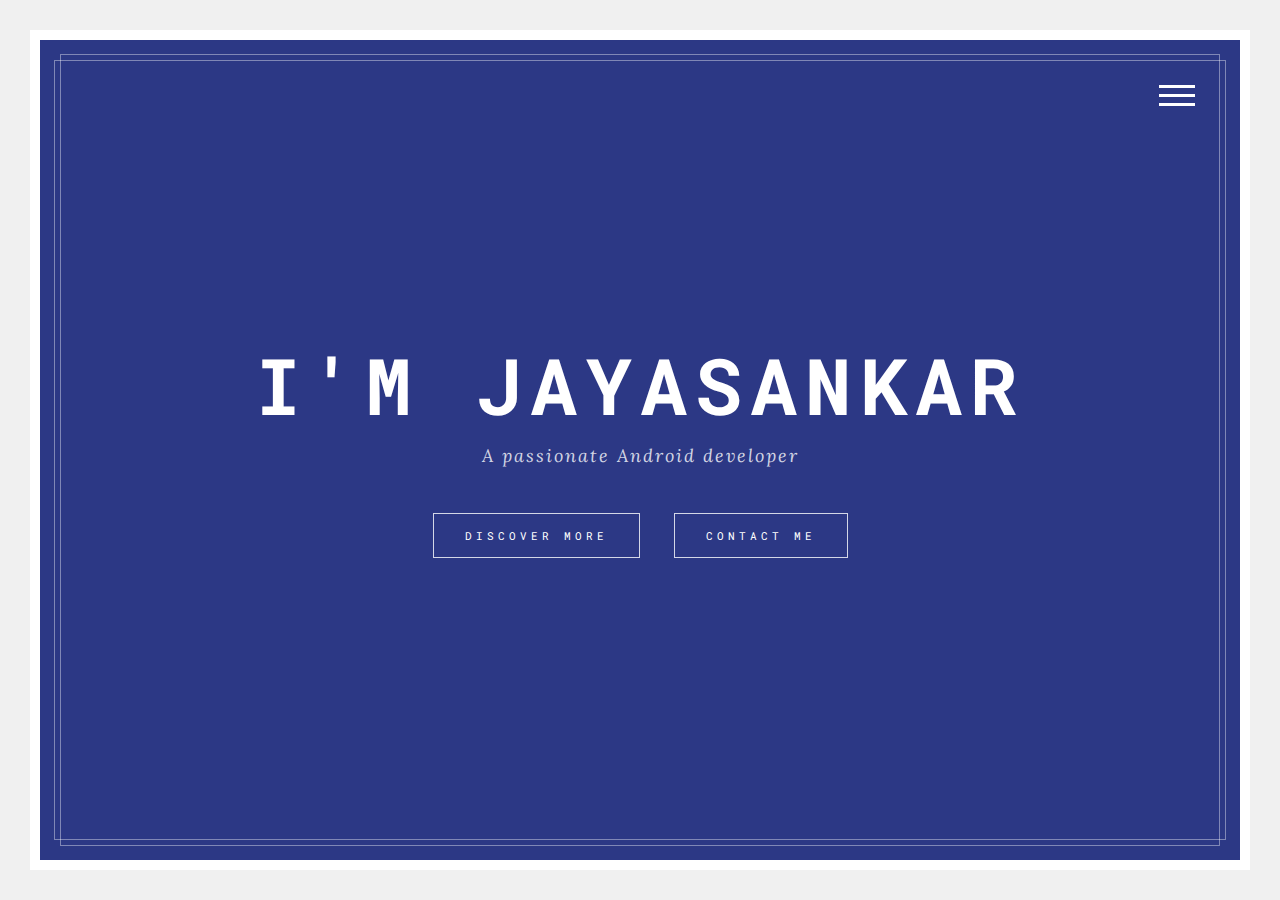
<file: index.html>
<!DOCTYPE html>
<html>
<head>
    <meta charset="utf-8">
    <meta content="IE=edge" http-equiv="X-UA-Compatible">
    <meta content="width=device-width, initial-scale=1" name="viewport">
    <!-- The above 3 meta tags *must* come first in the head; any other head content must come *after* these tags -->


    <title>Jayasankar P M</title>


    <!--=====================================================
        CSS Stylesheets
    =====================================================-->
    <link href='bootstrap/css/bootstrap.min.css' rel='stylesheet' type='text/css'>
    <link href='css/linea.css' rel='stylesheet' type='text/css'>
    <link href='css/ionicons.min.css' rel='stylesheet' type='text/css'>
    <link href='css/owl.carousel.css' rel='stylesheet' type='text/css'>
    <link href='css/magnific-popup.css' rel='stylesheet' type='text/css'>
    <link href='css/style.css' rel='stylesheet' type='text/css'>

</head>
<body>


<!--=====================================================
    Preloader
=====================================================-->
<div id='preloader'>
    <div class='loader'></div>
    <div class='left'></div>
    <div class='right'></div>
</div>


<div class='main-content'>

    <!--=====================================================
        Page Borders
    =====================================================-->
    <div class='page-border border-left'></div>
    <div class='page-border border-right'></div>
    <div class='page-border border-top'></div>
    <div class='page-border border-bottom'></div>


    <!--=====================================================
        Menu Button
    =====================================================-->
    <a class='menu-btn' href='#'>
				<span class='lines'>
					<span class='l1'></span>
					<span class='l2'></span>
					<span class='l3'></span>
				</span>
    </a>


    <!--=====================================================
        Menu
    =====================================================-->
    <div class='menu'>
        <div class='inner'>
            <ul class='menu-items'>

                <li>
                    <a class='section-toggle' data-section='intro' href='#'>
                        Home
                    </a>
                </li>

                <li>
                    <a class='section-toggle' data-section='about' href='#about'>
                        About
                    </a>
                </li>

                <li>
                    <a class='section-toggle' data-section='resume' href='#resume'>
                        Resume
                    </a>
                </li>

                <li>
                    <a class='section-toggle' data-section='portfolio' href='#portfolio'>
                        Portfolio
                    </a>
                </li>


                <li>
                    <a class='section-toggle' data-section='contact' href='#contact'>
                        Contact
                    </a>
                </li>


            </ul>
        </div>
    </div>

    <div class='animation-block'></div>


    <!--=====================================================
        Sections
    =====================================================-->
    <div class='sections'>

        <!--=====================================================
            Main Section
        =====================================================-->
        <section class='section section-main active' id='intro'>

            <div class='container-fluid'>

                <div class='v-align'>
                    <div class='inner'>
                        <div class='intro-text'>

                            <h1>I'm Jayasankar</h1>

                            <p>
                                A passionate Android developer
                            </p>

                            <div class='intro-btns'>

                                <a class='btn-custom section-toggle' data-section='about'
                                   href='#about'>
                                    Discover More
                                </a>

                                <a class='btn-custom section-toggle' data-section='contact'
                                   href='#contact'>
                                    Contact Me
                                </a>

                            </div>

                        </div>
                    </div>

                </div>

            </div>

        </section>


        <!--=====================================================
            About Section
        =====================================================-->
        <section class='section about-section border-d' id='about'>

            <div class='section-block about-block'>
                <div class='container-fluid'>

                    <div class='section-header'>
                        <h2>
                            I'm a <strong class='color'>Programmer</strong>
                        </h2>
                    </div>

                    <div class='row'>

                        <div class='col-md-4'>

                            <ul class='info-list'>

                                <li>
                                    <strong>Name:</strong>
                                    <span>Jayasankar PM</span>
                                </li>

                                <li>
                                    <strong>Job:</strong>
                                    <span>Senior Android Engineer</span>
                                </li>

                                <li>
                                    <strong>Age:</strong>
                                    <span>31 Years</span>
                                </li>

                                <li>
                                    <strong>Residence:</strong>
                                    <span>India</span>
                                </li>

                                <li>
                                    <strong>Hometown:</strong>
                                    <span>Kochi</span>
                                </li>


                            </ul>

                        </div>

                        <div class='col-md-8'>

                            <div class='about-text'>
                                <p>
                                    Experienced Android Developer with a demonstrated history of
                                    working in the information technology and services industry.
                                    Skilled in Android, Kotlin, Java and Mobile Applications. Strong
                                    engineering professional with a B.Sc Computer Science focused in
                                    Computer Science from Kannur University.
                                </p>

                            </div>

                            <div class='about-btns'>

                                <a class='btn-custom btn-color' href="/resume/jayasankar-cv.pdf">
                                    Download Resume
                                </a>

                            </div>

                        </div>

                    </div>

                </div>
            </div>

            <div class='section-block skills-block'>
                <div class='container-fluid'>

                    <div class='section-header'>

                        <h2>
                            My <strong class='color'>Skills</strong>
                        </h2>

                    </div>

                    <div class='row'>

                        <div class='col-md-6'>

                            <div class='skill'>

                                <h4>Android</h4>

                                <div class='bar'>
                                    <div class='percent' style='width:99%;'></div>
                                </div>

                            </div>


                            <div class='skill'>

                                <h4>Java</h4>

                                <div class='bar'>
                                    <div class='percent' style='width:90%;'></div>
                                </div>

                            </div>


                            <div class='skill'>

                                <h4>Flutter</h4>

                                <div class='bar'>
                                    <div class='percent' style='width:30%;'></div>
                                </div>

                            </div>

                        </div>

                        <div class='col-md-6'>

                            <div class='skill'>

                                <h4>Kotlin</h4>

                                <div class='bar'>
                                    <div class='percent' style='width:97%;'></div>
                                </div>

                            </div>


                            <div class='skill'>

                                <h4>MVVM</h4>

                                <div class='bar'>
                                    <div class='percent' style='width:97%;'></div>
                                </div>

                            </div>


                            <div class='skill'>

                                <h4>JetPack</h4>

                                <div class='bar'>
                                    <div class='percent' style='width:90%;'></div>
                                </div>

                            </div>

                        </div>

                    </div>


                </div>
            </div>

        </section>


        <!--=====================================================
            Resume Section
        =====================================================-->
        <section class='section resume-section border-d' id='resume'>

            <div class='section-block timeline-block'>

                <div class='container-fluid'>

                    <div class='section-header'>

                        <h2>My <strong class='color'>Education</strong></h2>

                    </div>

                    <ul class='timeline'>

                        <li>

                            <div class='timeline-content'>

                                <h4>BSc. Computer Science</h4>

                                <em>
                                    <span>Kannur University</span>
                                    <span>2008-2011</span>
                                </em>

                            </div>

                        </li>

                        <li>

                            <div class='timeline-content'>

                                <h4>Plus Two</h4>

                                <em>
                                    <span>Board of Higher Secondary Examinations, Kerala</span>
                                    <span>2006-2008</span>
                                </em>

                            </div>

                        </li>

                        <li>

                            <div class='timeline-content'>

                                <h4>SSLC</h4>

                                <em>
                                    <span>Board of Public Examinations, Kerala</span>
                                    <span>2005-2006</span>
                                </em>

                            </div>

                        </li>


                    </ul>

                </div>

            </div>

            <div class='section-block timeline-block'>

                <div class='container-fluid'>

                    <div class='section-header'>

                        <h2>My <strong class='color'>Experience</strong></h2>

                    </div>

                    <ul class='timeline'>

                        <li>

                            <div class='timeline-content'>

                                <h4>Lead Engineer</h4>

                                <em>
                                    <span>QBurst Technologies</span>
                                    <span>Jul 2021 - Present</span>
                                </em>

                                <p>
                                    Implemented UX/UI with native Android views,
                                    Constraint Layout, and custom views.
                                    Implemented clean architecture with MVVM using
                                    Kotlin, Navigation Graph, Hilt, etc.
                                    Performed code reviews for peers.
                                </p>

                            </div>

                        </li>

                        <li>

                            <div class='timeline-content'>

                                <h4>Senior Software Engineer</h4>

                                <em>
                                    <span>RapidValue Solutions</span>
                                    <span>Nov 2017 - Jun 2021</span>
                                </em>

                                <p>
                                    Created the project architecture.
                                    Implementation of credit card payment using Stripe
                                    SDK.
                                    Implementation of document real-time collaboration
                                    using PDFTron SDK and Firebase real-time database.
                                    Implemented ID verification using Jumio SDK.
                                    Implemented Android JUnit Extensions for writing unit
                                    test cases.
                                    Created deep links to app content.
                                    Implementation of vertical video view using ExoPlayer.
                                </p>

                            </div>

                        </li>

                        <li>

                            <div class='timeline-content'>

                                <h4>Senior Software Engineer</h4>

                                <em>
                                    <span>FlyTxt Mobile Solutions</span>
                                    <span>Aug 2016 - Oct 2017</span>
                                </em>

                                <p>
                                    Created SQLite database Manager for local data
                                    persistence.
                                    Documented architecture and implementation for
                                    internal and external consumption.
                                    Integrated Google Play services and Google Maps API.
                                    Published and updated the application on the Google
                                    play store.
                                </p>

                            </div>

                        </li>

                        <li>

                            <div class='timeline-content'>

                                <h4>Android Developer</h4>

                                <em>
                                    <span>Edsys Technologies</span>
                                    <span>Jun 2015 - Aug 2016</span>
                                </em>

                                <p>
                                    Created SQLite database Manager for local data
                                    persistence.
                                    Documented architecture and implementation for
                                    internal and external consumption.
                                    Integrated Google Play services and Google Maps API.
                                    Published and updated the application on the Google
                                    play store.
                                </p>

                            </div>

                        </li>

                        <li>

                            <div class='timeline-content'>

                                <h4>Design Engineer</h4>

                                <em>
                                    <span>AIVKnow Tech</span>
                                    <span>Jun 2014 - Jun 2015</span>
                                </em>

                                <p>
                                    Created SQLite database Manager for local data
                                    persistence.
                                    Documented architecture and implementation for
                                    internal and external consumption.
                                    Integrated Google Play services and Google Maps API.
                                    Published and updated the application on the Google
                                    play store.
                                </p>

                            </div>

                        </li>

                    </ul>

                </div>

            </div>

        </section>


        <!--=====================================================
            Portfolio Section
        =====================================================-->
        <section class='section portfolio-section border-d' id='portfolio'>

            <div class='section-block portfolio-block'>

                <div class='container-fluid'>


                    <div class='section-header'>
                        <h2>My <strong class='color'>Works</strong></h2>
                    </div>

                    <ul class='portfolio-items'>

                        <li data-groups='["all"]'>
                            <div class='inner'>
                                <img alt src='img/portfolio/1.png'>

                            </div>
                        </li>

                        <li data-groups='["all"]'>
                            <div class='inner'>
                                <img alt src='img/portfolio/2.png'>

                            </div>
                        </li>

                        <li data-groups='["all"]'>
                            <div class='inner'>
                                <img alt src='img/portfolio/3.png'>

                            </div>
                        </li>

                    </ul>

                </div>

            </div>

        </section>


        <!--=====================================================
            Contact Section
        =====================================================-->
        <section class='section contact-section border-d' id='contact'>

            <div class='section-block contact-block'>

                <div class='container-fluid'>

                    <div class='section-header'>
                        <h2>Contact <strong class='color'>Me</strong></h2>
                    </div>


                    <div class='row'>

                        <div class='col-md-8'>

                            <div class='contact-form'>

                                <form action='mail.php' data-toggle='validator' id='contact-form'
                                      method='post'>

                                    <div id='contact-form-result'></div>

                                    <div class='row'>

                                        <div class='col-md-6'>
                                            <div class='form-group'>

                                                <input class='form-control' name='name'
                                                       placeholder='Name' required type='text'>
                                                <div class='help-block with-errors'></div>

                                            </div>
                                        </div>

                                        <div class='col-md-6'>
                                            <div class='form-group'>

                                                <input class='form-control' name='email'
                                                       placeholder='Email' required type='email'>
                                                <div class='help-block with-errors'></div>

                                            </div>
                                        </div>

                                    </div>

                                    <div class='form-group'>

                                        <input class='form-control' name='subject'
                                               placeholder='Subject' required type='text'>
                                        <div class='help-block with-errors'></div>

                                    </div>

                                    <div class='form-group'>

                                        <textarea class='form-control' name='message'
                                                  placeholder='Message' required
                                                  rows='5'></textarea>
                                        <div class='help-block with-errors'></div>

                                    </div>

                                    <div class='form-group text-center'>
                                        <button class='btn-custom btn-color' type='submit'>
                                            Send Message
                                        </button>
                                    </div>

                                </form>

                            </div>


                        </div>

                        <div class='col-md-4'>

                            <div class='contact-info-icons'>

                                <div class='contact-info'>

                                    <i class='ion-ios-location-outline'></i>

                                    <p>
                                        Kochi<br>
                                        Kerala, India
                                    </p>

                                </div>


                                <div class='contact-info'>

                                    <i class='ion-ios-telephone-outline'></i>

                                    <p>
                                        (+91) 9447541764
                                    </p>

                                </div>


                                <div class='contact-info'>

                                    <i class='ion-android-globe'></i>

                                    <p>
                                        linkedin.com/in/pmjsankar<br>
                                        github.com/pmjsankar
                                    </p>

                                </div>


                            </div>


                        </div>


                    </div>


                </div>

            </div>

        </section>

    </div>

</div>


<!--=====================================================
    JavaScript Files
=====================================================-->
<script src='js/jquery.min.js'></script>
<script src='js/jquery.shuffle.min.js'></script>
<script src='js/owl.carousel.min.js'></script>
<script src='js/jquery.magnific-popup.min.js'></script>
<script src='js/validator.min.js'></script>
<script src='js/script.js'></script>

</body>
</html>
</file>
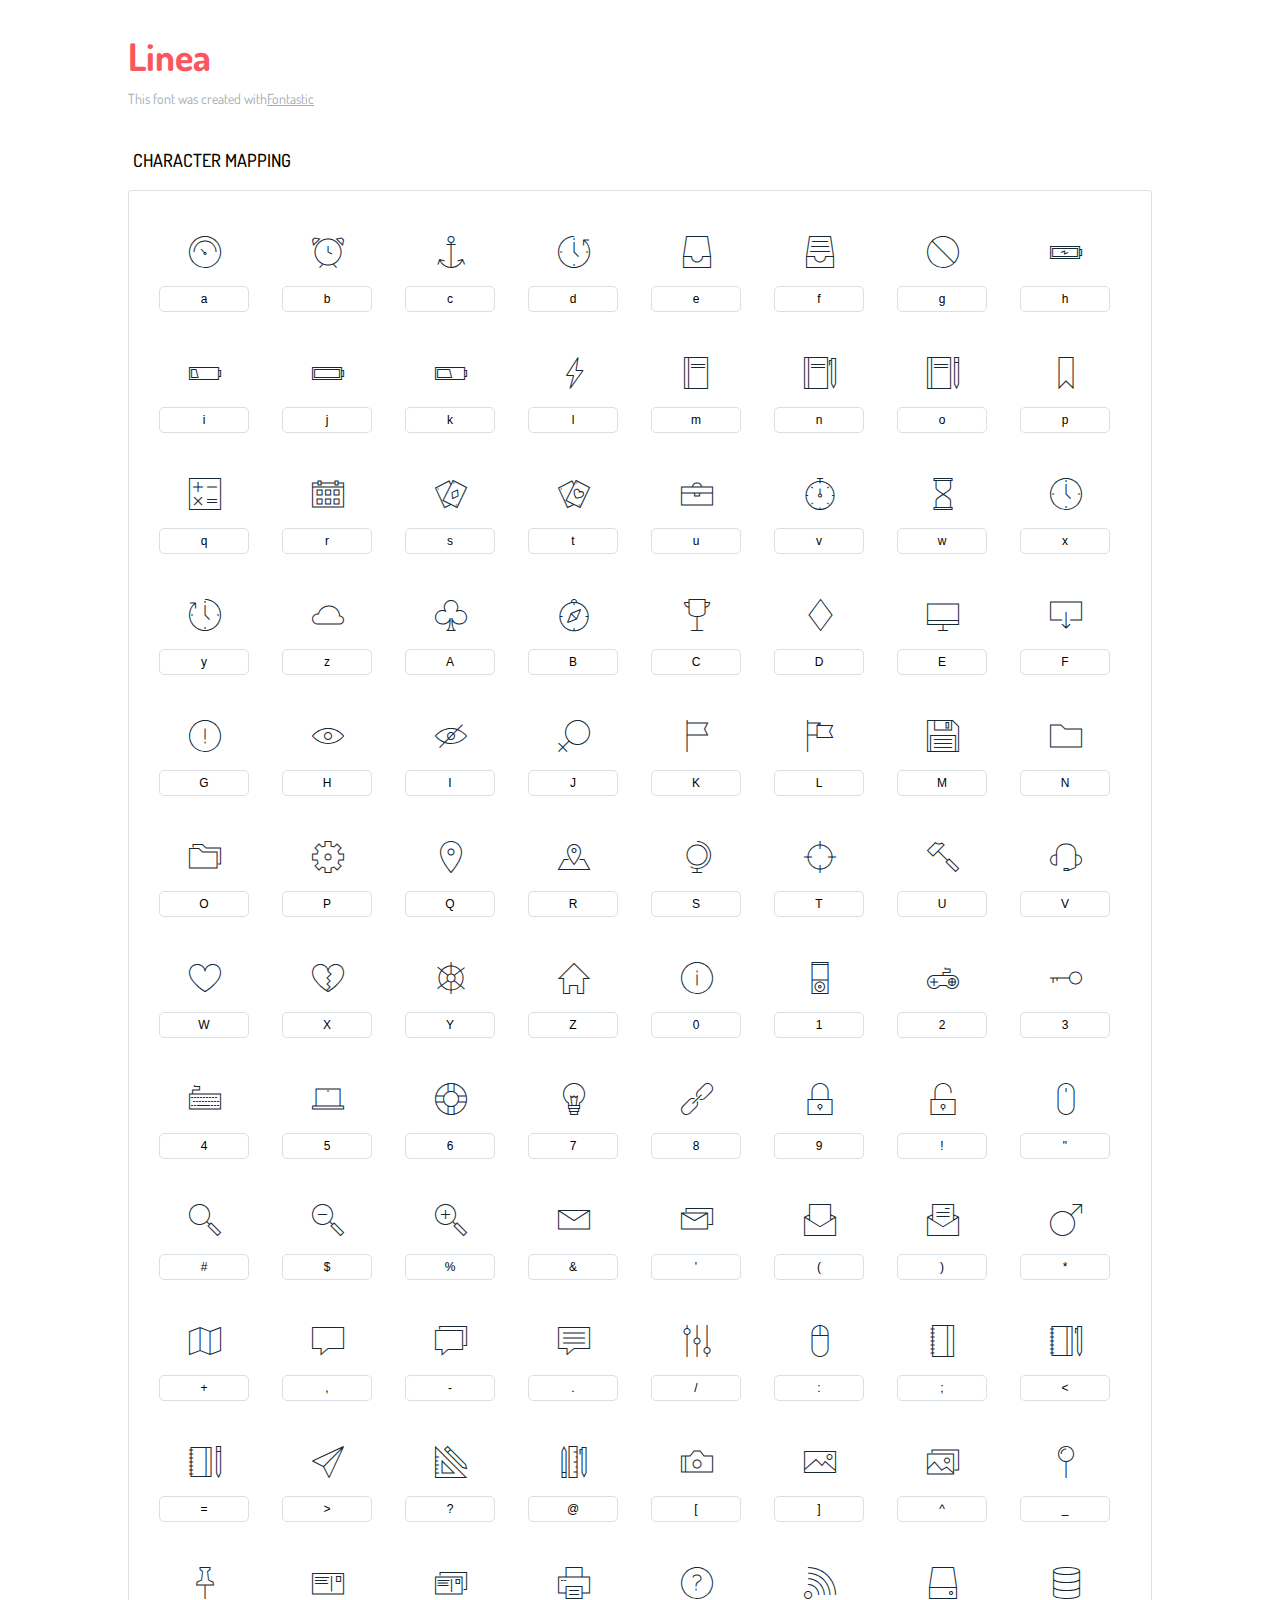
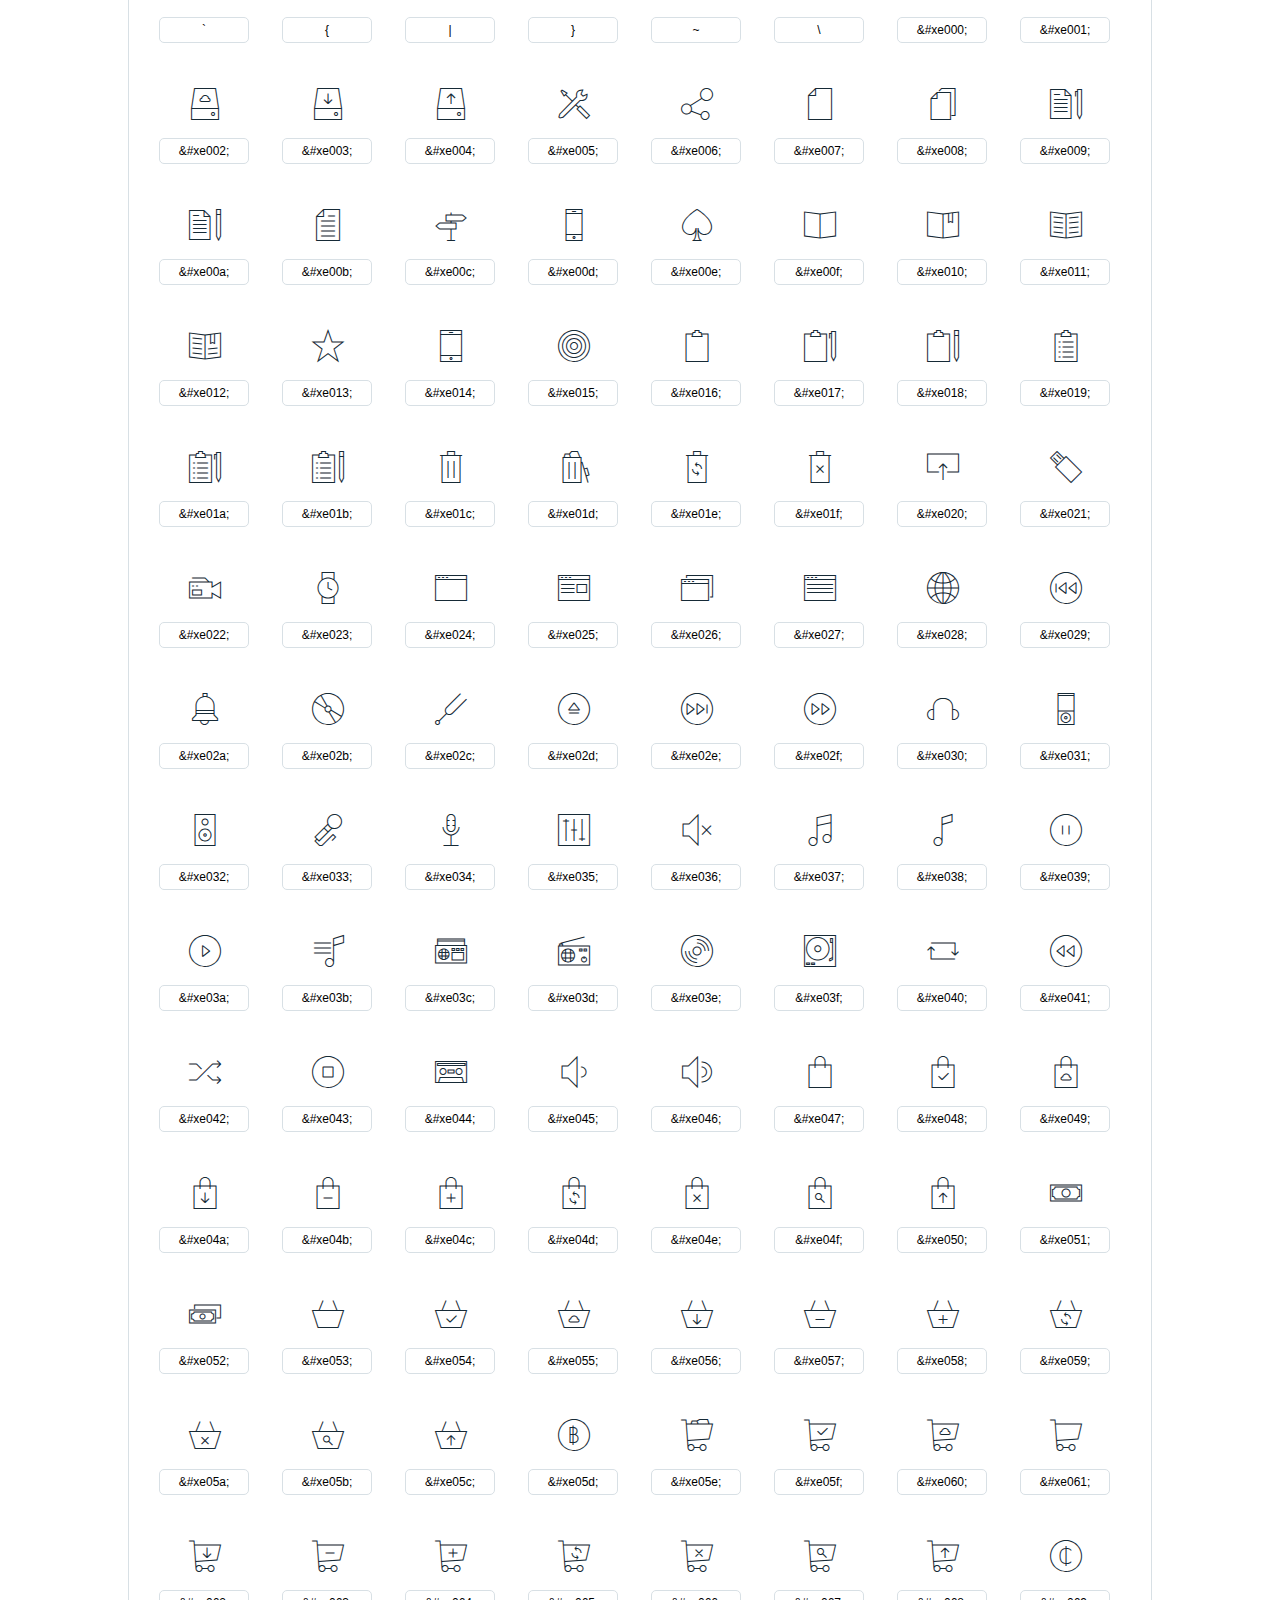
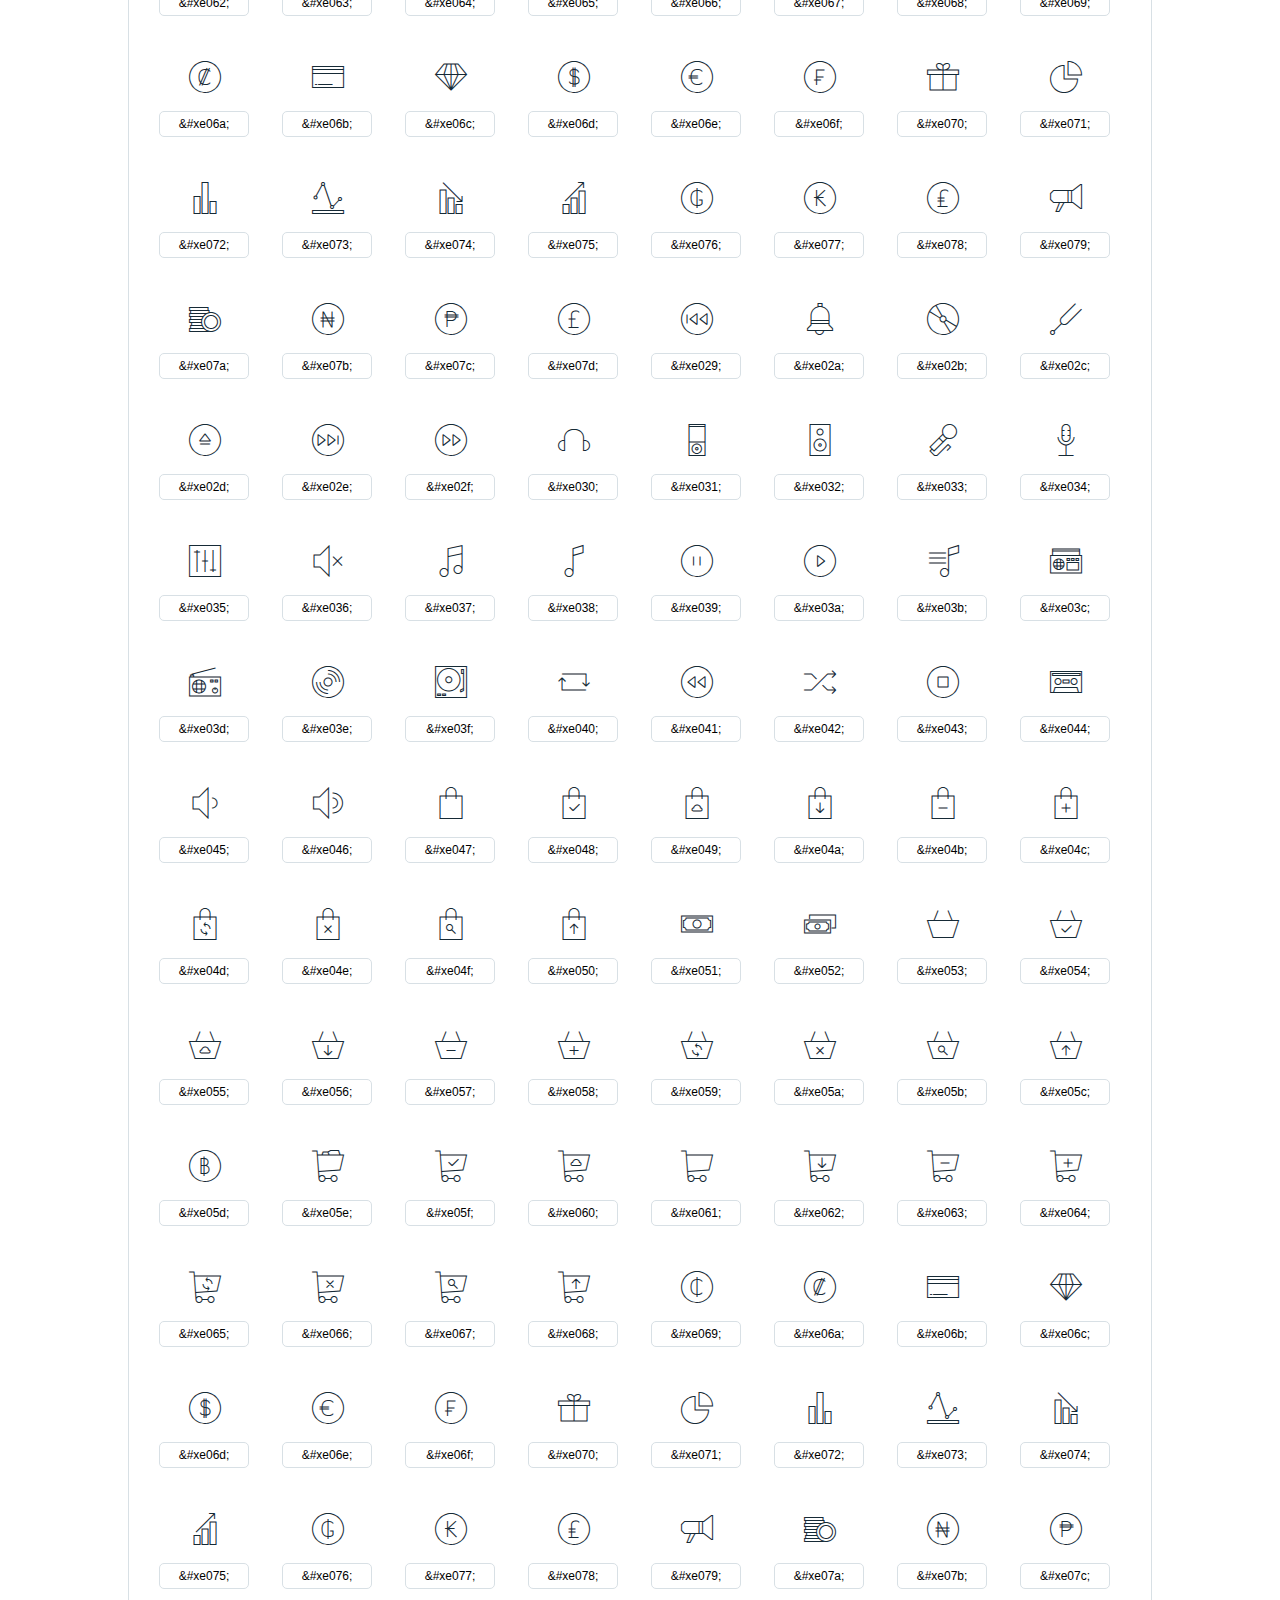
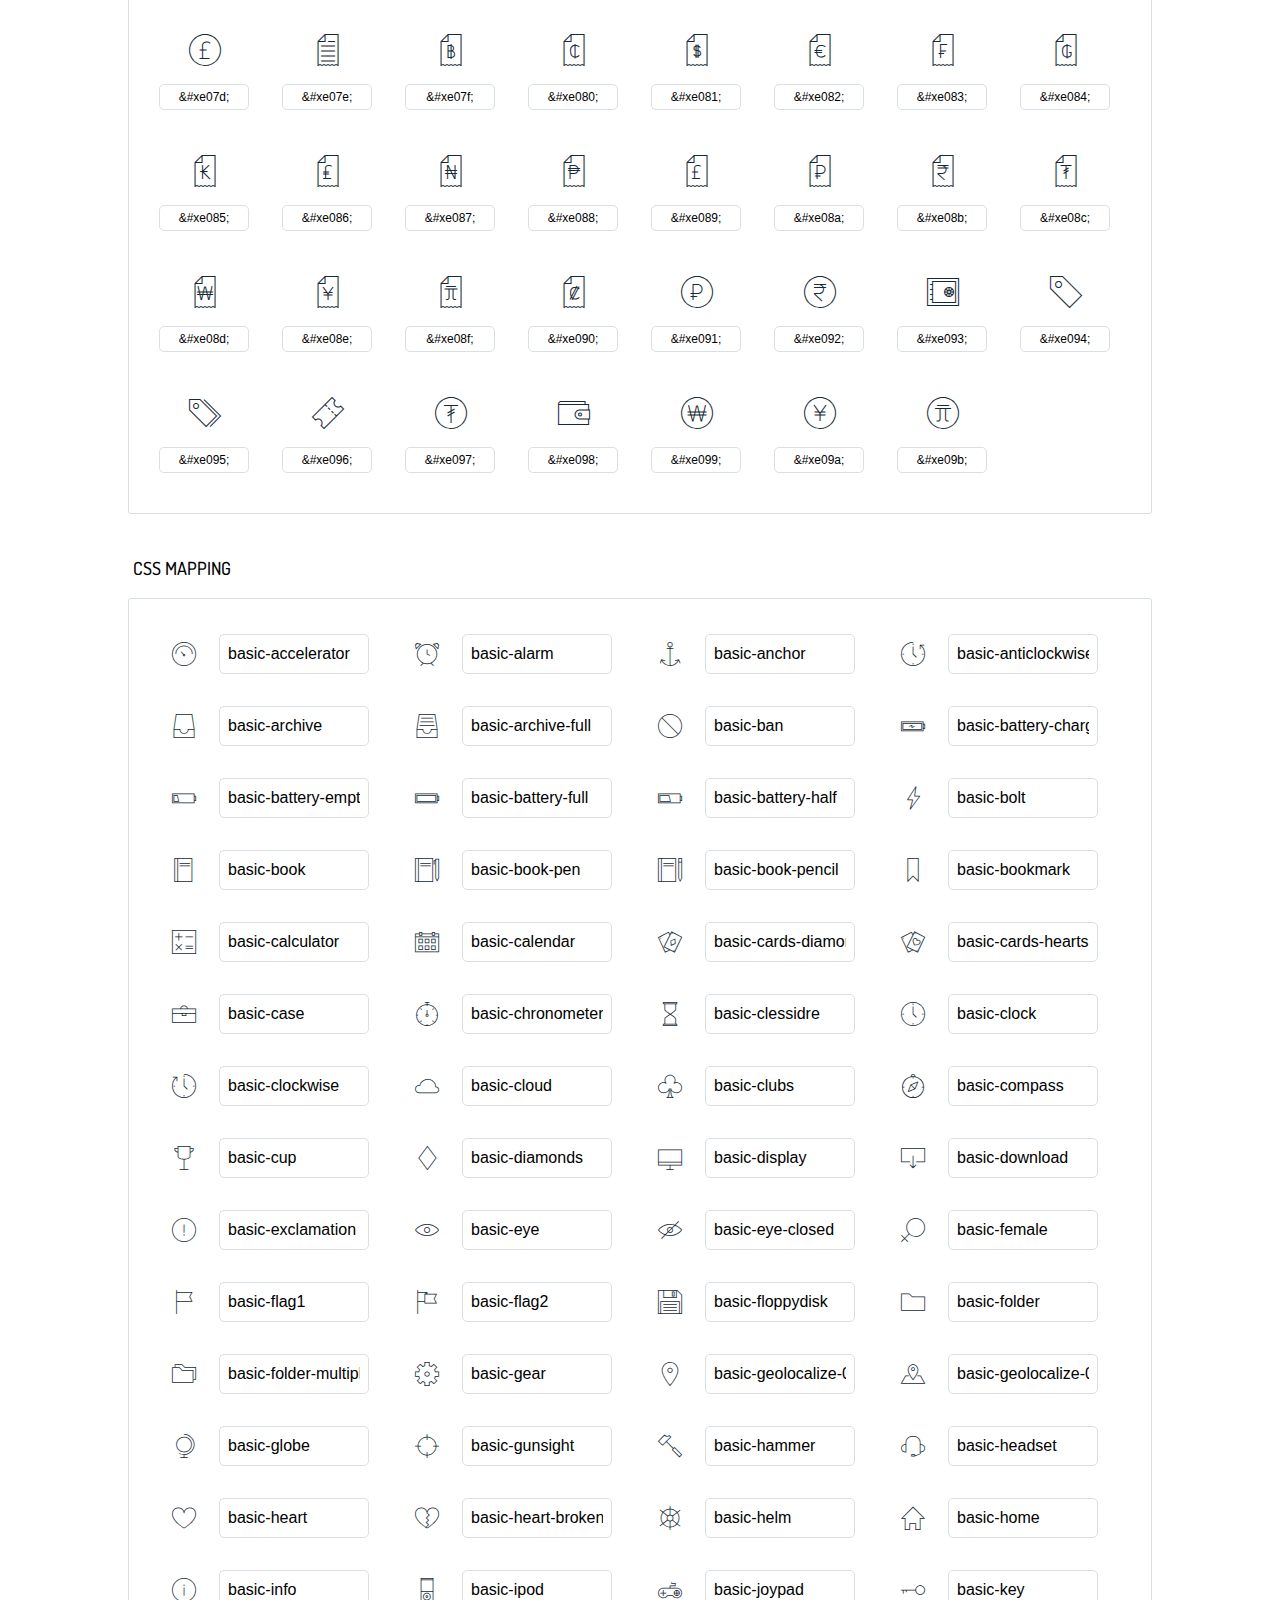
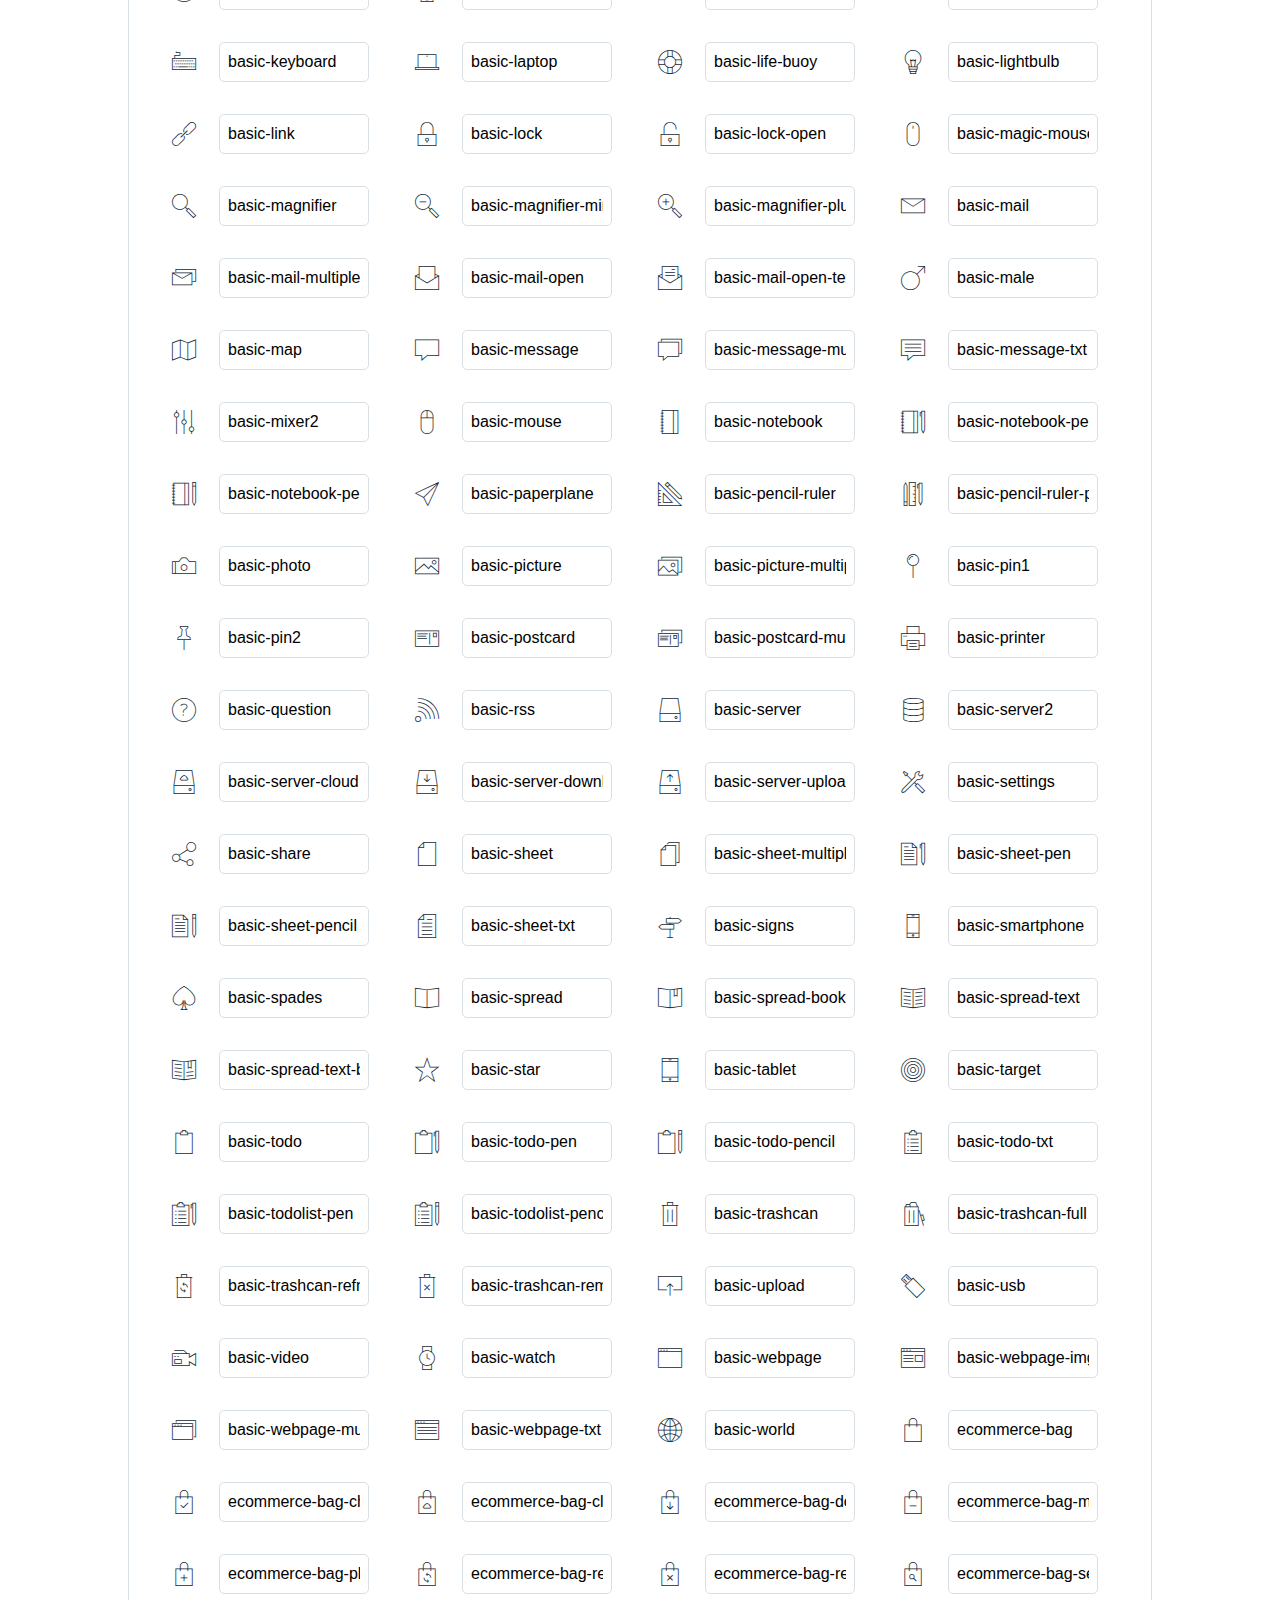
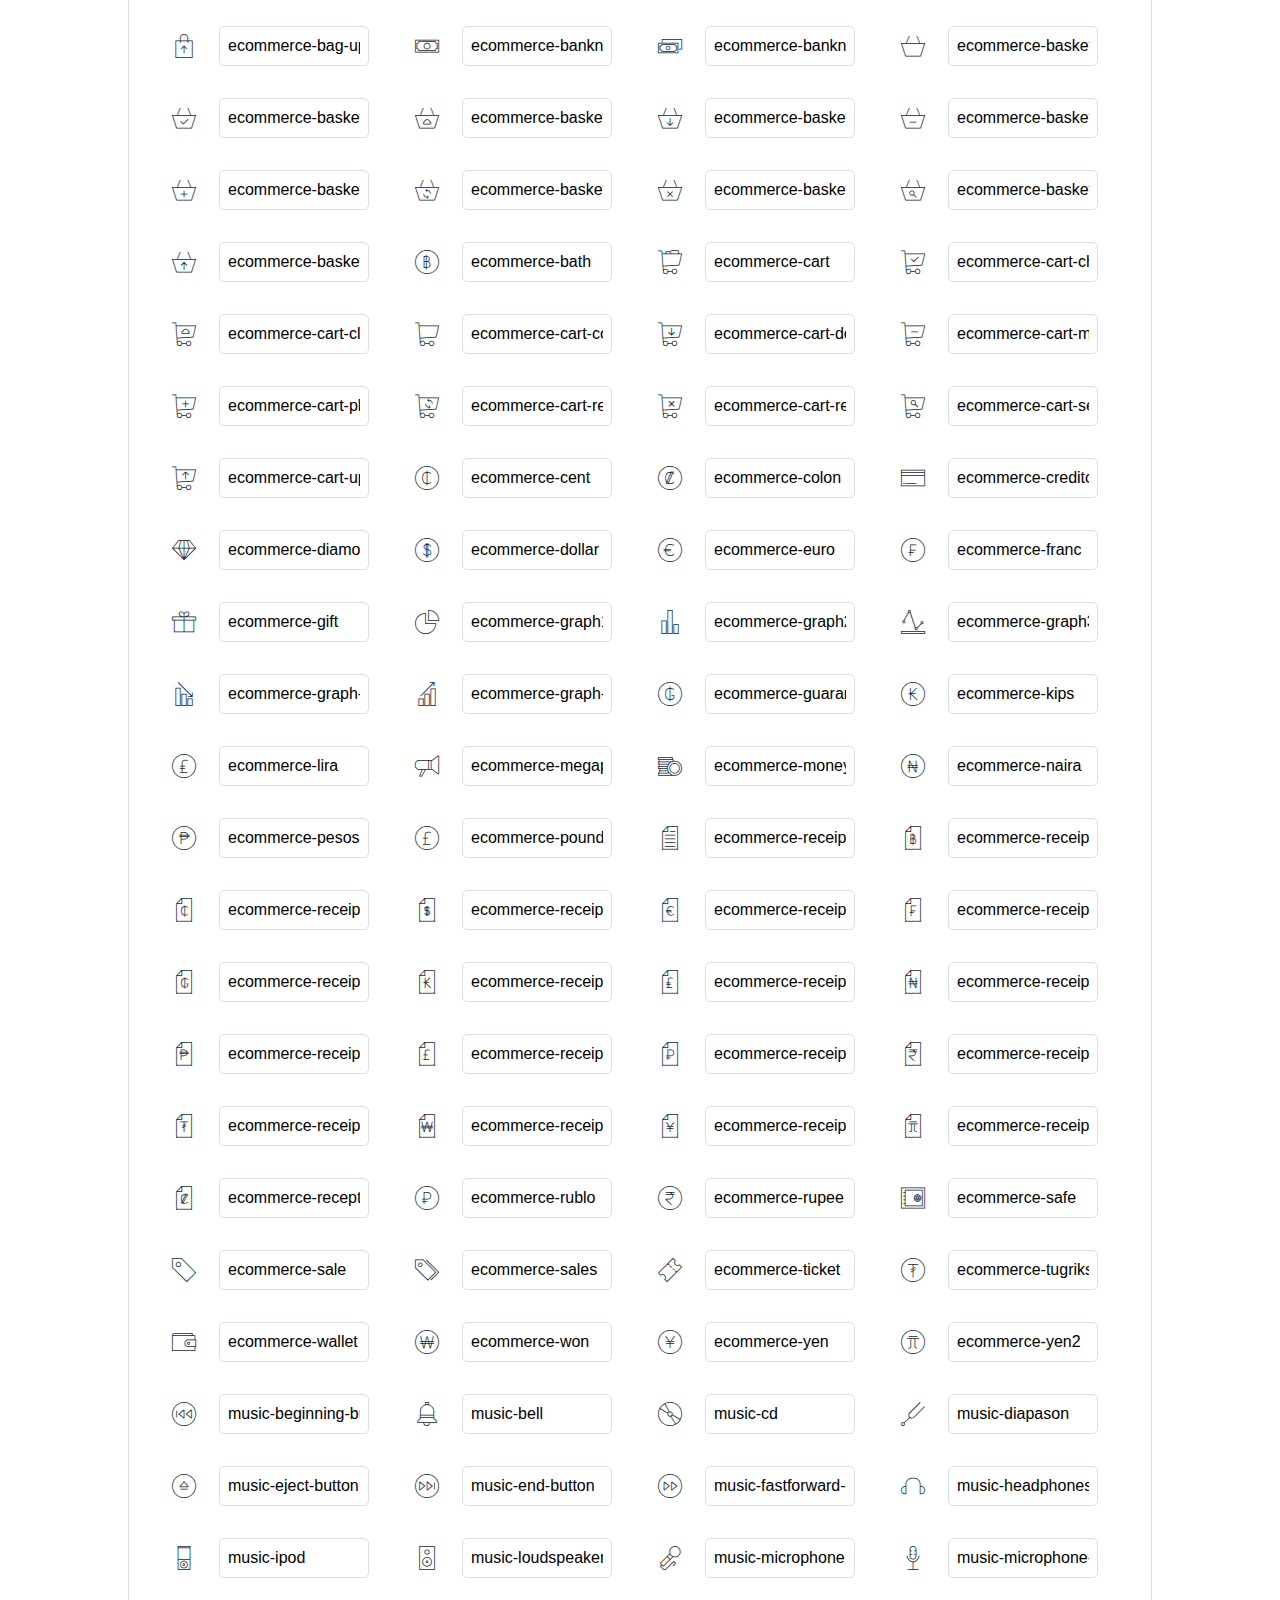
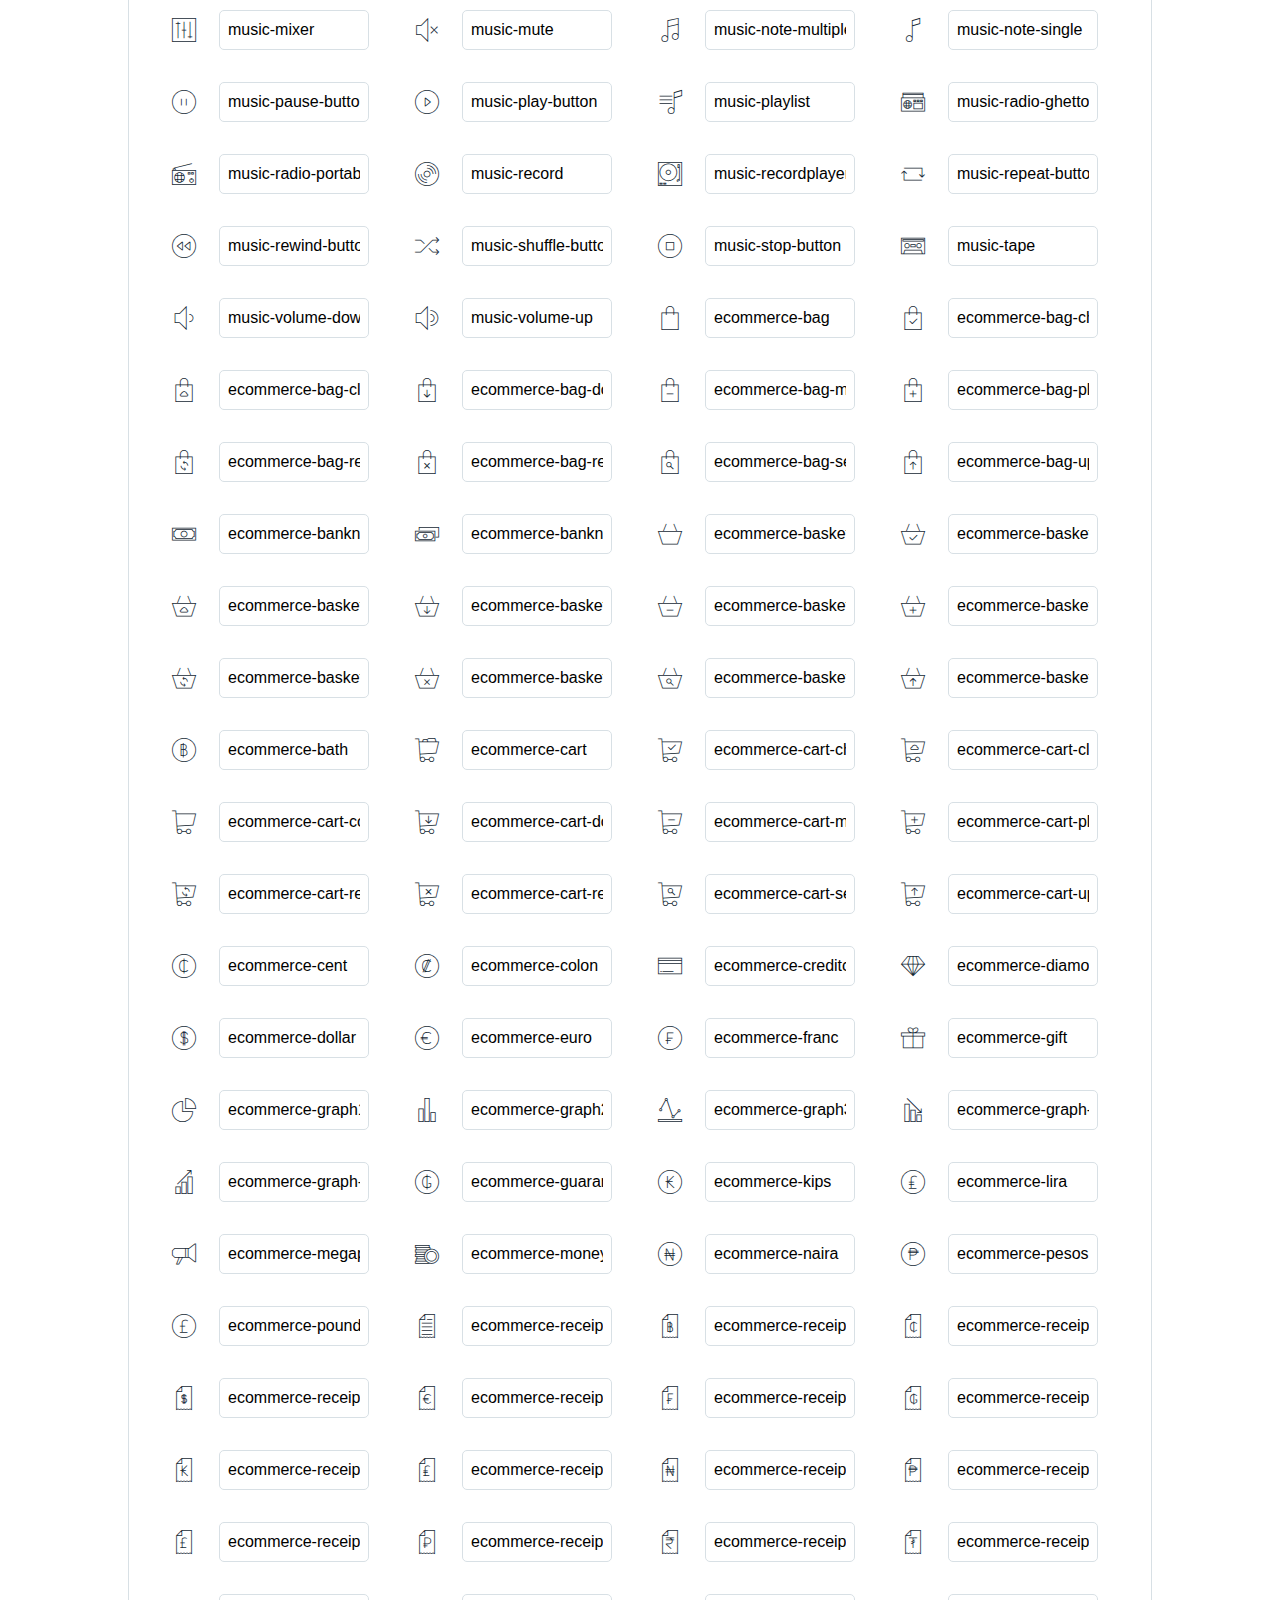
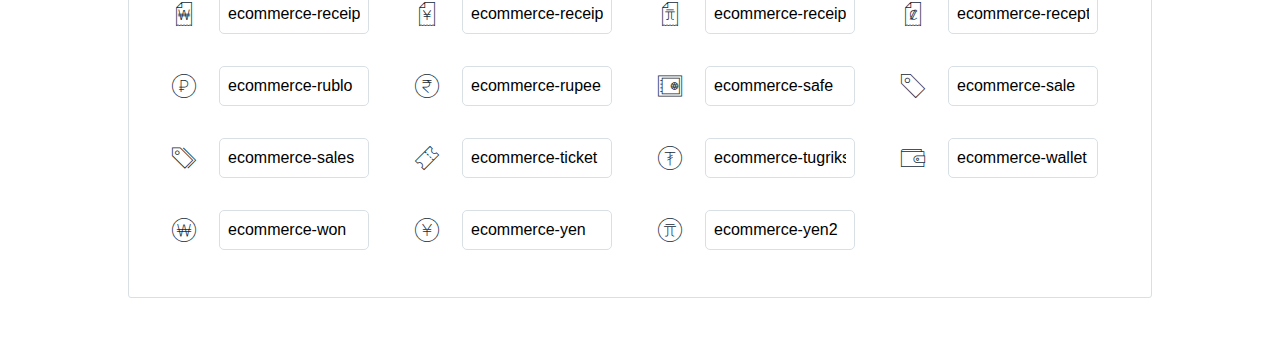
<file: LineaIcons/icons-reference.html>
<!DOCTYPE html>
<html lang="en">
<head>
    <meta charset="utf-8">
    <meta content="IE=edge,chrome=1" http-equiv="X-UA-Compatible">
    <meta content="width=device-width,initial-scale=1" name="viewport">
    <title>Font Reference - Linea</title>
    <link href="http://fonts.googleapis.com/css?family=Dosis:400,500,700" rel="stylesheet"
          type="text/css">
    <link href="styles.css" rel="stylesheet">
    <style type="text/css">
      html,body,div,span,applet,object,iframe,h1,h2,h3,h4,h5,h6,p,blockquote,pre,a,abbr,acronym,address,big,cite,code,del,dfn,em,img,ins,kbd,q,s,samp,small,strike,strong,sub,sup,tt,var,dl,dt,dd,ol,ul,li,fieldset,form,label,legend,table,caption,tbody,tfoot,thead,tr,th,td{margin:0;padding:0;border:0;outline:0;font-weight:inherit;font-style:inherit;font-family:inherit;font-size:100%;vertical-align:baseline}
body{line-height:1;color:#000;background:#fff}
ol,ul{list-style:none}
table{border-collapse:separate;border-spacing:0;vertical-align:middle}
caption,th,td{text-align:left;font-weight:normal;vertical-align:middle}
a img{border:none}
*{-webkit-box-sizing:border-box;-moz-box-sizing:border-box;box-sizing:border-box}
body{font-family:'Dosis','Tahoma',sans-serif}
.container{margin:15px auto;width:80%}
h1{margin:40px 0 20px;font-weight:700;font-size:38px;line-height:32px;color:#fb565e}
h2{font-size:18px;padding:0 0 21px 5px;margin:45px 0 0 0;text-transform:uppercase;font-weight:500}
.small{font-size:14px;color:#a5adb4;}
.small a{color:#a5adb4;}
.small a:hover{color:#fb565e}
.glyphs.character-mapping{margin:0 0 20px 0;padding:20px 0 20px 30px;color:rgba(0,0,0,0.5);border:1px solid #d8e0e5;-webkit-border-radius:3px;border-radius:3px;}
.glyphs.character-mapping li{margin:0 30px 20px 0;display:inline-block;width:90px}
.glyphs.character-mapping .icon{margin:10px 0 10px 15px;padding:15px;position:relative;width:55px;height:55px;color:#162a36 !important;overflow:hidden;-webkit-border-radius:3px;border-radius:3px;font-size:32px;}
.glyphs.character-mapping .icon svg{fill:#000}
.glyphs.character-mapping input{margin:0;padding:5px 0;line-height:12px;font-size:12px;display:block;width:100%;border:1px solid #d8e0e5;-webkit-border-radius:5px;border-radius:5px;text-align:center;outline:0;}
.glyphs.character-mapping input:focus{border:1px solid #fbde4a;-webkit-box-shadow:inset 0 0 3px #fbde4a;box-shadow:inset 0 0 3px #fbde4a}
.glyphs.character-mapping input:hover{-webkit-box-shadow:inset 0 0 3px #fbde4a;box-shadow:inset 0 0 3px #fbde4a}
.glyphs.css-mapping{margin:0 0 60px 0;padding:30px 0 20px 30px;color:rgba(0,0,0,0.5);border:1px solid #d8e0e5;-webkit-border-radius:3px;border-radius:3px;}
.glyphs.css-mapping li{margin:0 30px 20px 0;padding:0;display:inline-block;overflow:hidden}
.glyphs.css-mapping .icon{margin:0;margin-right:10px;padding:13px;height:50px;width:50px;color:#162a36 !important;overflow:hidden;float:left;font-size:24px}
.glyphs.css-mapping input{margin:0;margin-top:5px;padding:8px;line-height:16px;font-size:16px;display:block;width:150px;height:40px;border:1px solid #d8e0e5;-webkit-border-radius:5px;border-radius:5px;background:#fff;outline:0;float:right;}
.glyphs.css-mapping input:focus{border:1px solid #fbde4a;-webkit-box-shadow:inset 0 0 3px #fbde4a;box-shadow:inset 0 0 3px #fbde4a}
.glyphs.css-mapping input:hover{-webkit-box-shadow:inset 0 0 3px #fbde4a;box-shadow:inset 0 0 3px #fbde4a}

      

    </style>
</head>
<body>
<div class="container">
    <h1>Linea</h1>
    <p class="small">This font was created with<a href="http://fontastic.me/">Fontastic</a></p>
    <h2>Character mapping</h2>
    <ul class="glyphs character-mapping">
        <li>
            <div class="icon" data-icon="a"></div>
            <input readonly="readonly" type="text" value="a">
        </li>
        <li>
            <div class="icon" data-icon="b"></div>
            <input readonly="readonly" type="text" value="b">
        </li>
        <li>
            <div class="icon" data-icon="c"></div>
            <input readonly="readonly" type="text" value="c">
        </li>
        <li>
            <div class="icon" data-icon="d"></div>
            <input readonly="readonly" type="text" value="d">
        </li>
        <li>
            <div class="icon" data-icon="e"></div>
            <input readonly="readonly" type="text" value="e">
        </li>
        <li>
            <div class="icon" data-icon="f"></div>
            <input readonly="readonly" type="text" value="f">
        </li>
        <li>
            <div class="icon" data-icon="g"></div>
            <input readonly="readonly" type="text" value="g">
        </li>
        <li>
            <div class="icon" data-icon="h"></div>
            <input readonly="readonly" type="text" value="h">
        </li>
        <li>
            <div class="icon" data-icon="i"></div>
            <input readonly="readonly" type="text" value="i">
        </li>
        <li>
            <div class="icon" data-icon="j"></div>
            <input readonly="readonly" type="text" value="j">
        </li>
        <li>
            <div class="icon" data-icon="k"></div>
            <input readonly="readonly" type="text" value="k">
        </li>
        <li>
            <div class="icon" data-icon="l"></div>
            <input readonly="readonly" type="text" value="l">
        </li>
        <li>
            <div class="icon" data-icon="m"></div>
            <input readonly="readonly" type="text" value="m">
        </li>
        <li>
            <div class="icon" data-icon="n"></div>
            <input readonly="readonly" type="text" value="n">
        </li>
        <li>
            <div class="icon" data-icon="o"></div>
            <input readonly="readonly" type="text" value="o">
        </li>
        <li>
            <div class="icon" data-icon="p"></div>
            <input readonly="readonly" type="text" value="p">
        </li>
        <li>
            <div class="icon" data-icon="q"></div>
            <input readonly="readonly" type="text" value="q">
        </li>
        <li>
            <div class="icon" data-icon="r"></div>
            <input readonly="readonly" type="text" value="r">
        </li>
        <li>
            <div class="icon" data-icon="s"></div>
            <input readonly="readonly" type="text" value="s">
        </li>
        <li>
            <div class="icon" data-icon="t"></div>
            <input readonly="readonly" type="text" value="t">
        </li>
        <li>
            <div class="icon" data-icon="u"></div>
            <input readonly="readonly" type="text" value="u">
        </li>
        <li>
            <div class="icon" data-icon="v"></div>
            <input readonly="readonly" type="text" value="v">
        </li>
        <li>
            <div class="icon" data-icon="w"></div>
            <input readonly="readonly" type="text" value="w">
        </li>
        <li>
            <div class="icon" data-icon="x"></div>
            <input readonly="readonly" type="text" value="x">
        </li>
        <li>
            <div class="icon" data-icon="y"></div>
            <input readonly="readonly" type="text" value="y">
        </li>
        <li>
            <div class="icon" data-icon="z"></div>
            <input readonly="readonly" type="text" value="z">
        </li>
        <li>
            <div class="icon" data-icon="A"></div>
            <input readonly="readonly" type="text" value="A">
        </li>
        <li>
            <div class="icon" data-icon="B"></div>
            <input readonly="readonly" type="text" value="B">
        </li>
        <li>
            <div class="icon" data-icon="C"></div>
            <input readonly="readonly" type="text" value="C">
        </li>
        <li>
            <div class="icon" data-icon="D"></div>
            <input readonly="readonly" type="text" value="D">
        </li>
        <li>
            <div class="icon" data-icon="E"></div>
            <input readonly="readonly" type="text" value="E">
        </li>
        <li>
            <div class="icon" data-icon="F"></div>
            <input readonly="readonly" type="text" value="F">
        </li>
        <li>
            <div class="icon" data-icon="G"></div>
            <input readonly="readonly" type="text" value="G">
        </li>
        <li>
            <div class="icon" data-icon="H"></div>
            <input readonly="readonly" type="text" value="H">
        </li>
        <li>
            <div class="icon" data-icon="I"></div>
            <input readonly="readonly" type="text" value="I">
        </li>
        <li>
            <div class="icon" data-icon="J"></div>
            <input readonly="readonly" type="text" value="J">
        </li>
        <li>
            <div class="icon" data-icon="K"></div>
            <input readonly="readonly" type="text" value="K">
        </li>
        <li>
            <div class="icon" data-icon="L"></div>
            <input readonly="readonly" type="text" value="L">
        </li>
        <li>
            <div class="icon" data-icon="M"></div>
            <input readonly="readonly" type="text" value="M">
        </li>
        <li>
            <div class="icon" data-icon="N"></div>
            <input readonly="readonly" type="text" value="N">
        </li>
        <li>
            <div class="icon" data-icon="O"></div>
            <input readonly="readonly" type="text" value="O">
        </li>
        <li>
            <div class="icon" data-icon="P"></div>
            <input readonly="readonly" type="text" value="P">
        </li>
        <li>
            <div class="icon" data-icon="Q"></div>
            <input readonly="readonly" type="text" value="Q">
        </li>
        <li>
            <div class="icon" data-icon="R"></div>
            <input readonly="readonly" type="text" value="R">
        </li>
        <li>
            <div class="icon" data-icon="S"></div>
            <input readonly="readonly" type="text" value="S">
        </li>
        <li>
            <div class="icon" data-icon="T"></div>
            <input readonly="readonly" type="text" value="T">
        </li>
        <li>
            <div class="icon" data-icon="U"></div>
            <input readonly="readonly" type="text" value="U">
        </li>
        <li>
            <div class="icon" data-icon="V"></div>
            <input readonly="readonly" type="text" value="V">
        </li>
        <li>
            <div class="icon" data-icon="W"></div>
            <input readonly="readonly" type="text" value="W">
        </li>
        <li>
            <div class="icon" data-icon="X"></div>
            <input readonly="readonly" type="text" value="X">
        </li>
        <li>
            <div class="icon" data-icon="Y"></div>
            <input readonly="readonly" type="text" value="Y">
        </li>
        <li>
            <div class="icon" data-icon="Z"></div>
            <input readonly="readonly" type="text" value="Z">
        </li>
        <li>
            <div class="icon" data-icon="0"></div>
            <input readonly="readonly" type="text" value="0">
        </li>
        <li>
            <div class="icon" data-icon="1"></div>
            <input readonly="readonly" type="text" value="1">
        </li>
        <li>
            <div class="icon" data-icon="2"></div>
            <input readonly="readonly" type="text" value="2">
        </li>
        <li>
            <div class="icon" data-icon="3"></div>
            <input readonly="readonly" type="text" value="3">
        </li>
        <li>
            <div class="icon" data-icon="4"></div>
            <input readonly="readonly" type="text" value="4">
        </li>
        <li>
            <div class="icon" data-icon="5"></div>
            <input readonly="readonly" type="text" value="5">
        </li>
        <li>
            <div class="icon" data-icon="6"></div>
            <input readonly="readonly" type="text" value="6">
        </li>
        <li>
            <div class="icon" data-icon="7"></div>
            <input readonly="readonly" type="text" value="7">
        </li>
        <li>
            <div class="icon" data-icon="8"></div>
            <input readonly="readonly" type="text" value="8">
        </li>
        <li>
            <div class="icon" data-icon="9"></div>
            <input readonly="readonly" type="text" value="9">
        </li>
        <li>
            <div class="icon" data-icon="!"></div>
            <input readonly="readonly" type="text" value="!">
        </li>
        <li>
            <div class="icon" data-icon="&#34;"></div>
            <input readonly="readonly" type="text" value="&quot;">
        </li>
        <li>
            <div class="icon" data-icon="#"></div>
            <input readonly="readonly" type="text" value="#">
        </li>
        <li>
            <div class="icon" data-icon="$"></div>
            <input readonly="readonly" type="text" value="$">
        </li>
        <li>
            <div class="icon" data-icon="%"></div>
            <input readonly="readonly" type="text" value="%">
        </li>
        <li>
            <div class="icon" data-icon="&"></div>
            <input readonly="readonly" type="text" value="&amp;">
        </li>
        <li>
            <div class="icon" data-icon="'"></div>
            <input readonly="readonly" type="text" value="&#39;">
        </li>
        <li>
            <div class="icon" data-icon="("></div>
            <input readonly="readonly" type="text" value="(">
        </li>
        <li>
            <div class="icon" data-icon=")"></div>
            <input readonly="readonly" type="text" value=")">
        </li>
        <li>
            <div class="icon" data-icon="*"></div>
            <input readonly="readonly" type="text" value="*">
        </li>
        <li>
            <div class="icon" data-icon="+"></div>
            <input readonly="readonly" type="text" value="+">
        </li>
        <li>
            <div class="icon" data-icon=","></div>
            <input readonly="readonly" type="text" value=",">
        </li>
        <li>
            <div class="icon" data-icon="-"></div>
            <input readonly="readonly" type="text" value="-">
        </li>
        <li>
            <div class="icon" data-icon="."></div>
            <input readonly="readonly" type="text" value=".">
        </li>
        <li>
            <div class="icon" data-icon="/"></div>
            <input readonly="readonly" type="text" value="/">
        </li>
        <li>
            <div class="icon" data-icon=":"></div>
            <input readonly="readonly" type="text" value=":">
        </li>
        <li>
            <div class="icon" data-icon=";"></div>
            <input readonly="readonly" type="text" value=";">
        </li>
        <li>
            <div class="icon" data-icon="<"></div>
            <input readonly="readonly" type="text" value="&lt;">
        </li>
        <li>
            <div class="icon" data-icon="="></div>
            <input readonly="readonly" type="text" value="=">
        </li>
        <li>
            <div class="icon" data-icon=">"></div>
            <input readonly="readonly" type="text" value="&gt;">
        </li>
        <li>
            <div class="icon" data-icon="?"></div>
            <input readonly="readonly" type="text" value="?">
        </li>
        <li>
            <div class="icon" data-icon="@"></div>
            <input readonly="readonly" type="text" value="@">
        </li>
        <li>
            <div class="icon" data-icon="["></div>
            <input readonly="readonly" type="text" value="[">
        </li>
        <li>
            <div class="icon" data-icon="]"></div>
            <input readonly="readonly" type="text" value="]">
        </li>
        <li>
            <div class="icon" data-icon="^"></div>
            <input readonly="readonly" type="text" value="^">
        </li>
        <li>
            <div class="icon" data-icon="_"></div>
            <input readonly="readonly" type="text" value="_">
        </li>
        <li>
            <div class="icon" data-icon="`"></div>
            <input readonly="readonly" type="text" value="`">
        </li>
        <li>
            <div class="icon" data-icon="{"></div>
            <input readonly="readonly" type="text" value="{">
        </li>
        <li>
            <div class="icon" data-icon="|"></div>
            <input readonly="readonly" type="text" value="|">
        </li>
        <li>
            <div class="icon" data-icon="}"></div>
            <input readonly="readonly" type="text" value="}">
        </li>
        <li>
            <div class="icon" data-icon="~"></div>
            <input readonly="readonly" type="text" value="~">
        </li>
        <li>
            <div class="icon" data-icon="\"></div>
            <input readonly="readonly" type="text" value="\">
        </li>
        <li>
            <div class="icon" data-icon="&#xe000;"></div>
            <input readonly="readonly" type="text" value="&amp;#xe000;">
        </li>
        <li>
            <div class="icon" data-icon="&#xe001;"></div>
            <input readonly="readonly" type="text" value="&amp;#xe001;">
        </li>
        <li>
            <div class="icon" data-icon="&#xe002;"></div>
            <input readonly="readonly" type="text" value="&amp;#xe002;">
        </li>
        <li>
            <div class="icon" data-icon="&#xe003;"></div>
            <input readonly="readonly" type="text" value="&amp;#xe003;">
        </li>
        <li>
            <div class="icon" data-icon="&#xe004;"></div>
            <input readonly="readonly" type="text" value="&amp;#xe004;">
        </li>
        <li>
            <div class="icon" data-icon="&#xe005;"></div>
            <input readonly="readonly" type="text" value="&amp;#xe005;">
        </li>
        <li>
            <div class="icon" data-icon="&#xe006;"></div>
            <input readonly="readonly" type="text" value="&amp;#xe006;">
        </li>
        <li>
            <div class="icon" data-icon="&#xe007;"></div>
            <input readonly="readonly" type="text" value="&amp;#xe007;">
        </li>
        <li>
            <div class="icon" data-icon="&#xe008;"></div>
            <input readonly="readonly" type="text" value="&amp;#xe008;">
        </li>
        <li>
            <div class="icon" data-icon="&#xe009;"></div>
            <input readonly="readonly" type="text" value="&amp;#xe009;">
        </li>
        <li>
            <div class="icon" data-icon="&#xe00a;"></div>
            <input readonly="readonly" type="text" value="&amp;#xe00a;">
        </li>
        <li>
            <div class="icon" data-icon="&#xe00b;"></div>
            <input readonly="readonly" type="text" value="&amp;#xe00b;">
        </li>
        <li>
            <div class="icon" data-icon="&#xe00c;"></div>
            <input readonly="readonly" type="text" value="&amp;#xe00c;">
        </li>
        <li>
            <div class="icon" data-icon="&#xe00d;"></div>
            <input readonly="readonly" type="text" value="&amp;#xe00d;">
        </li>
        <li>
            <div class="icon" data-icon="&#xe00e;"></div>
            <input readonly="readonly" type="text" value="&amp;#xe00e;">
        </li>
        <li>
            <div class="icon" data-icon="&#xe00f;"></div>
            <input readonly="readonly" type="text" value="&amp;#xe00f;">
        </li>
        <li>
            <div class="icon" data-icon="&#xe010;"></div>
            <input readonly="readonly" type="text" value="&amp;#xe010;">
        </li>
        <li>
            <div class="icon" data-icon="&#xe011;"></div>
            <input readonly="readonly" type="text" value="&amp;#xe011;">
        </li>
        <li>
            <div class="icon" data-icon="&#xe012;"></div>
            <input readonly="readonly" type="text" value="&amp;#xe012;">
        </li>
        <li>
            <div class="icon" data-icon="&#xe013;"></div>
            <input readonly="readonly" type="text" value="&amp;#xe013;">
        </li>
        <li>
            <div class="icon" data-icon="&#xe014;"></div>
            <input readonly="readonly" type="text" value="&amp;#xe014;">
        </li>
        <li>
            <div class="icon" data-icon="&#xe015;"></div>
            <input readonly="readonly" type="text" value="&amp;#xe015;">
        </li>
        <li>
            <div class="icon" data-icon="&#xe016;"></div>
            <input readonly="readonly" type="text" value="&amp;#xe016;">
        </li>
        <li>
            <div class="icon" data-icon="&#xe017;"></div>
            <input readonly="readonly" type="text" value="&amp;#xe017;">
        </li>
        <li>
            <div class="icon" data-icon="&#xe018;"></div>
            <input readonly="readonly" type="text" value="&amp;#xe018;">
        </li>
        <li>
            <div class="icon" data-icon="&#xe019;"></div>
            <input readonly="readonly" type="text" value="&amp;#xe019;">
        </li>
        <li>
            <div class="icon" data-icon="&#xe01a;"></div>
            <input readonly="readonly" type="text" value="&amp;#xe01a;">
        </li>
        <li>
            <div class="icon" data-icon="&#xe01b;"></div>
            <input readonly="readonly" type="text" value="&amp;#xe01b;">
        </li>
        <li>
            <div class="icon" data-icon="&#xe01c;"></div>
            <input readonly="readonly" type="text" value="&amp;#xe01c;">
        </li>
        <li>
            <div class="icon" data-icon="&#xe01d;"></div>
            <input readonly="readonly" type="text" value="&amp;#xe01d;">
        </li>
        <li>
            <div class="icon" data-icon="&#xe01e;"></div>
            <input readonly="readonly" type="text" value="&amp;#xe01e;">
        </li>
        <li>
            <div class="icon" data-icon="&#xe01f;"></div>
            <input readonly="readonly" type="text" value="&amp;#xe01f;">
        </li>
        <li>
            <div class="icon" data-icon="&#xe020;"></div>
            <input readonly="readonly" type="text" value="&amp;#xe020;">
        </li>
        <li>
            <div class="icon" data-icon="&#xe021;"></div>
            <input readonly="readonly" type="text" value="&amp;#xe021;">
        </li>
        <li>
            <div class="icon" data-icon="&#xe022;"></div>
            <input readonly="readonly" type="text" value="&amp;#xe022;">
        </li>
        <li>
            <div class="icon" data-icon="&#xe023;"></div>
            <input readonly="readonly" type="text" value="&amp;#xe023;">
        </li>
        <li>
            <div class="icon" data-icon="&#xe024;"></div>
            <input readonly="readonly" type="text" value="&amp;#xe024;">
        </li>
        <li>
            <div class="icon" data-icon="&#xe025;"></div>
            <input readonly="readonly" type="text" value="&amp;#xe025;">
        </li>
        <li>
            <div class="icon" data-icon="&#xe026;"></div>
            <input readonly="readonly" type="text" value="&amp;#xe026;">
        </li>
        <li>
            <div class="icon" data-icon="&#xe027;"></div>
            <input readonly="readonly" type="text" value="&amp;#xe027;">
        </li>
        <li>
            <div class="icon" data-icon="&#xe028;"></div>
            <input readonly="readonly" type="text" value="&amp;#xe028;">
        </li>
        <li>
            <div class="icon" data-icon="&#xe029;"></div>
            <input readonly="readonly" type="text" value="&amp;#xe029;">
        </li>
        <li>
            <div class="icon" data-icon="&#xe02a;"></div>
            <input readonly="readonly" type="text" value="&amp;#xe02a;">
        </li>
        <li>
            <div class="icon" data-icon="&#xe02b;"></div>
            <input readonly="readonly" type="text" value="&amp;#xe02b;">
        </li>
        <li>
            <div class="icon" data-icon="&#xe02c;"></div>
            <input readonly="readonly" type="text" value="&amp;#xe02c;">
        </li>
        <li>
            <div class="icon" data-icon="&#xe02d;"></div>
            <input readonly="readonly" type="text" value="&amp;#xe02d;">
        </li>
        <li>
            <div class="icon" data-icon="&#xe02e;"></div>
            <input readonly="readonly" type="text" value="&amp;#xe02e;">
        </li>
        <li>
            <div class="icon" data-icon="&#xe02f;"></div>
            <input readonly="readonly" type="text" value="&amp;#xe02f;">
        </li>
        <li>
            <div class="icon" data-icon="&#xe030;"></div>
            <input readonly="readonly" type="text" value="&amp;#xe030;">
        </li>
        <li>
            <div class="icon" data-icon="&#xe031;"></div>
            <input readonly="readonly" type="text" value="&amp;#xe031;">
        </li>
        <li>
            <div class="icon" data-icon="&#xe032;"></div>
            <input readonly="readonly" type="text" value="&amp;#xe032;">
        </li>
        <li>
            <div class="icon" data-icon="&#xe033;"></div>
            <input readonly="readonly" type="text" value="&amp;#xe033;">
        </li>
        <li>
            <div class="icon" data-icon="&#xe034;"></div>
            <input readonly="readonly" type="text" value="&amp;#xe034;">
        </li>
        <li>
            <div class="icon" data-icon="&#xe035;"></div>
            <input readonly="readonly" type="text" value="&amp;#xe035;">
        </li>
        <li>
            <div class="icon" data-icon="&#xe036;"></div>
            <input readonly="readonly" type="text" value="&amp;#xe036;">
        </li>
        <li>
            <div class="icon" data-icon="&#xe037;"></div>
            <input readonly="readonly" type="text" value="&amp;#xe037;">
        </li>
        <li>
            <div class="icon" data-icon="&#xe038;"></div>
            <input readonly="readonly" type="text" value="&amp;#xe038;">
        </li>
        <li>
            <div class="icon" data-icon="&#xe039;"></div>
            <input readonly="readonly" type="text" value="&amp;#xe039;">
        </li>
        <li>
            <div class="icon" data-icon="&#xe03a;"></div>
            <input readonly="readonly" type="text" value="&amp;#xe03a;">
        </li>
        <li>
            <div class="icon" data-icon="&#xe03b;"></div>
            <input readonly="readonly" type="text" value="&amp;#xe03b;">
        </li>
        <li>
            <div class="icon" data-icon="&#xe03c;"></div>
            <input readonly="readonly" type="text" value="&amp;#xe03c;">
        </li>
        <li>
            <div class="icon" data-icon="&#xe03d;"></div>
            <input readonly="readonly" type="text" value="&amp;#xe03d;">
        </li>
        <li>
            <div class="icon" data-icon="&#xe03e;"></div>
            <input readonly="readonly" type="text" value="&amp;#xe03e;">
        </li>
        <li>
            <div class="icon" data-icon="&#xe03f;"></div>
            <input readonly="readonly" type="text" value="&amp;#xe03f;">
        </li>
        <li>
            <div class="icon" data-icon="&#xe040;"></div>
            <input readonly="readonly" type="text" value="&amp;#xe040;">
        </li>
        <li>
            <div class="icon" data-icon="&#xe041;"></div>
            <input readonly="readonly" type="text" value="&amp;#xe041;">
        </li>
        <li>
            <div class="icon" data-icon="&#xe042;"></div>
            <input readonly="readonly" type="text" value="&amp;#xe042;">
        </li>
        <li>
            <div class="icon" data-icon="&#xe043;"></div>
            <input readonly="readonly" type="text" value="&amp;#xe043;">
        </li>
        <li>
            <div class="icon" data-icon="&#xe044;"></div>
            <input readonly="readonly" type="text" value="&amp;#xe044;">
        </li>
        <li>
            <div class="icon" data-icon="&#xe045;"></div>
            <input readonly="readonly" type="text" value="&amp;#xe045;">
        </li>
        <li>
            <div class="icon" data-icon="&#xe046;"></div>
            <input readonly="readonly" type="text" value="&amp;#xe046;">
        </li>
        <li>
            <div class="icon" data-icon="&#xe047;"></div>
            <input readonly="readonly" type="text" value="&amp;#xe047;">
        </li>
        <li>
            <div class="icon" data-icon="&#xe048;"></div>
            <input readonly="readonly" type="text" value="&amp;#xe048;">
        </li>
        <li>
            <div class="icon" data-icon="&#xe049;"></div>
            <input readonly="readonly" type="text" value="&amp;#xe049;">
        </li>
        <li>
            <div class="icon" data-icon="&#xe04a;"></div>
            <input readonly="readonly" type="text" value="&amp;#xe04a;">
        </li>
        <li>
            <div class="icon" data-icon="&#xe04b;"></div>
            <input readonly="readonly" type="text" value="&amp;#xe04b;">
        </li>
        <li>
            <div class="icon" data-icon="&#xe04c;"></div>
            <input readonly="readonly" type="text" value="&amp;#xe04c;">
        </li>
        <li>
            <div class="icon" data-icon="&#xe04d;"></div>
            <input readonly="readonly" type="text" value="&amp;#xe04d;">
        </li>
        <li>
            <div class="icon" data-icon="&#xe04e;"></div>
            <input readonly="readonly" type="text" value="&amp;#xe04e;">
        </li>
        <li>
            <div class="icon" data-icon="&#xe04f;"></div>
            <input readonly="readonly" type="text" value="&amp;#xe04f;">
        </li>
        <li>
            <div class="icon" data-icon="&#xe050;"></div>
            <input readonly="readonly" type="text" value="&amp;#xe050;">
        </li>
        <li>
            <div class="icon" data-icon="&#xe051;"></div>
            <input readonly="readonly" type="text" value="&amp;#xe051;">
        </li>
        <li>
            <div class="icon" data-icon="&#xe052;"></div>
            <input readonly="readonly" type="text" value="&amp;#xe052;">
        </li>
        <li>
            <div class="icon" data-icon="&#xe053;"></div>
            <input readonly="readonly" type="text" value="&amp;#xe053;">
        </li>
        <li>
            <div class="icon" data-icon="&#xe054;"></div>
            <input readonly="readonly" type="text" value="&amp;#xe054;">
        </li>
        <li>
            <div class="icon" data-icon="&#xe055;"></div>
            <input readonly="readonly" type="text" value="&amp;#xe055;">
        </li>
        <li>
            <div class="icon" data-icon="&#xe056;"></div>
            <input readonly="readonly" type="text" value="&amp;#xe056;">
        </li>
        <li>
            <div class="icon" data-icon="&#xe057;"></div>
            <input readonly="readonly" type="text" value="&amp;#xe057;">
        </li>
        <li>
            <div class="icon" data-icon="&#xe058;"></div>
            <input readonly="readonly" type="text" value="&amp;#xe058;">
        </li>
        <li>
            <div class="icon" data-icon="&#xe059;"></div>
            <input readonly="readonly" type="text" value="&amp;#xe059;">
        </li>
        <li>
            <div class="icon" data-icon="&#xe05a;"></div>
            <input readonly="readonly" type="text" value="&amp;#xe05a;">
        </li>
        <li>
            <div class="icon" data-icon="&#xe05b;"></div>
            <input readonly="readonly" type="text" value="&amp;#xe05b;">
        </li>
        <li>
            <div class="icon" data-icon="&#xe05c;"></div>
            <input readonly="readonly" type="text" value="&amp;#xe05c;">
        </li>
        <li>
            <div class="icon" data-icon="&#xe05d;"></div>
            <input readonly="readonly" type="text" value="&amp;#xe05d;">
        </li>
        <li>
            <div class="icon" data-icon="&#xe05e;"></div>
            <input readonly="readonly" type="text" value="&amp;#xe05e;">
        </li>
        <li>
            <div class="icon" data-icon="&#xe05f;"></div>
            <input readonly="readonly" type="text" value="&amp;#xe05f;">
        </li>
        <li>
            <div class="icon" data-icon="&#xe060;"></div>
            <input readonly="readonly" type="text" value="&amp;#xe060;">
        </li>
        <li>
            <div class="icon" data-icon="&#xe061;"></div>
            <input readonly="readonly" type="text" value="&amp;#xe061;">
        </li>
        <li>
            <div class="icon" data-icon="&#xe062;"></div>
            <input readonly="readonly" type="text" value="&amp;#xe062;">
        </li>
        <li>
            <div class="icon" data-icon="&#xe063;"></div>
            <input readonly="readonly" type="text" value="&amp;#xe063;">
        </li>
        <li>
            <div class="icon" data-icon="&#xe064;"></div>
            <input readonly="readonly" type="text" value="&amp;#xe064;">
        </li>
        <li>
            <div class="icon" data-icon="&#xe065;"></div>
            <input readonly="readonly" type="text" value="&amp;#xe065;">
        </li>
        <li>
            <div class="icon" data-icon="&#xe066;"></div>
            <input readonly="readonly" type="text" value="&amp;#xe066;">
        </li>
        <li>
            <div class="icon" data-icon="&#xe067;"></div>
            <input readonly="readonly" type="text" value="&amp;#xe067;">
        </li>
        <li>
            <div class="icon" data-icon="&#xe068;"></div>
            <input readonly="readonly" type="text" value="&amp;#xe068;">
        </li>
        <li>
            <div class="icon" data-icon="&#xe069;"></div>
            <input readonly="readonly" type="text" value="&amp;#xe069;">
        </li>
        <li>
            <div class="icon" data-icon="&#xe06a;"></div>
            <input readonly="readonly" type="text" value="&amp;#xe06a;">
        </li>
        <li>
            <div class="icon" data-icon="&#xe06b;"></div>
            <input readonly="readonly" type="text" value="&amp;#xe06b;">
        </li>
        <li>
            <div class="icon" data-icon="&#xe06c;"></div>
            <input readonly="readonly" type="text" value="&amp;#xe06c;">
        </li>
        <li>
            <div class="icon" data-icon="&#xe06d;"></div>
            <input readonly="readonly" type="text" value="&amp;#xe06d;">
        </li>
        <li>
            <div class="icon" data-icon="&#xe06e;"></div>
            <input readonly="readonly" type="text" value="&amp;#xe06e;">
        </li>
        <li>
            <div class="icon" data-icon="&#xe06f;"></div>
            <input readonly="readonly" type="text" value="&amp;#xe06f;">
        </li>
        <li>
            <div class="icon" data-icon="&#xe070;"></div>
            <input readonly="readonly" type="text" value="&amp;#xe070;">
        </li>
        <li>
            <div class="icon" data-icon="&#xe071;"></div>
            <input readonly="readonly" type="text" value="&amp;#xe071;">
        </li>
        <li>
            <div class="icon" data-icon="&#xe072;"></div>
            <input readonly="readonly" type="text" value="&amp;#xe072;">
        </li>
        <li>
            <div class="icon" data-icon="&#xe073;"></div>
            <input readonly="readonly" type="text" value="&amp;#xe073;">
        </li>
        <li>
            <div class="icon" data-icon="&#xe074;"></div>
            <input readonly="readonly" type="text" value="&amp;#xe074;">
        </li>
        <li>
            <div class="icon" data-icon="&#xe075;"></div>
            <input readonly="readonly" type="text" value="&amp;#xe075;">
        </li>
        <li>
            <div class="icon" data-icon="&#xe076;"></div>
            <input readonly="readonly" type="text" value="&amp;#xe076;">
        </li>
        <li>
            <div class="icon" data-icon="&#xe077;"></div>
            <input readonly="readonly" type="text" value="&amp;#xe077;">
        </li>
        <li>
            <div class="icon" data-icon="&#xe078;"></div>
            <input readonly="readonly" type="text" value="&amp;#xe078;">
        </li>
        <li>
            <div class="icon" data-icon="&#xe079;"></div>
            <input readonly="readonly" type="text" value="&amp;#xe079;">
        </li>
        <li>
            <div class="icon" data-icon="&#xe07a;"></div>
            <input readonly="readonly" type="text" value="&amp;#xe07a;">
        </li>
        <li>
            <div class="icon" data-icon="&#xe07b;"></div>
            <input readonly="readonly" type="text" value="&amp;#xe07b;">
        </li>
        <li>
            <div class="icon" data-icon="&#xe07c;"></div>
            <input readonly="readonly" type="text" value="&amp;#xe07c;">
        </li>
        <li>
            <div class="icon" data-icon="&#xe07d;"></div>
            <input readonly="readonly" type="text" value="&amp;#xe07d;">
        </li>
        <li>
            <div class="icon" data-icon="&#xe029;"></div>
            <input readonly="readonly" type="text" value="&amp;#xe029;">
        </li>
        <li>
            <div class="icon" data-icon="&#xe02a;"></div>
            <input readonly="readonly" type="text" value="&amp;#xe02a;">
        </li>
        <li>
            <div class="icon" data-icon="&#xe02b;"></div>
            <input readonly="readonly" type="text" value="&amp;#xe02b;">
        </li>
        <li>
            <div class="icon" data-icon="&#xe02c;"></div>
            <input readonly="readonly" type="text" value="&amp;#xe02c;">
        </li>
        <li>
            <div class="icon" data-icon="&#xe02d;"></div>
            <input readonly="readonly" type="text" value="&amp;#xe02d;">
        </li>
        <li>
            <div class="icon" data-icon="&#xe02e;"></div>
            <input readonly="readonly" type="text" value="&amp;#xe02e;">
        </li>
        <li>
            <div class="icon" data-icon="&#xe02f;"></div>
            <input readonly="readonly" type="text" value="&amp;#xe02f;">
        </li>
        <li>
            <div class="icon" data-icon="&#xe030;"></div>
            <input readonly="readonly" type="text" value="&amp;#xe030;">
        </li>
        <li>
            <div class="icon" data-icon="&#xe031;"></div>
            <input readonly="readonly" type="text" value="&amp;#xe031;">
        </li>
        <li>
            <div class="icon" data-icon="&#xe032;"></div>
            <input readonly="readonly" type="text" value="&amp;#xe032;">
        </li>
        <li>
            <div class="icon" data-icon="&#xe033;"></div>
            <input readonly="readonly" type="text" value="&amp;#xe033;">
        </li>
        <li>
            <div class="icon" data-icon="&#xe034;"></div>
            <input readonly="readonly" type="text" value="&amp;#xe034;">
        </li>
        <li>
            <div class="icon" data-icon="&#xe035;"></div>
            <input readonly="readonly" type="text" value="&amp;#xe035;">
        </li>
        <li>
            <div class="icon" data-icon="&#xe036;"></div>
            <input readonly="readonly" type="text" value="&amp;#xe036;">
        </li>
        <li>
            <div class="icon" data-icon="&#xe037;"></div>
            <input readonly="readonly" type="text" value="&amp;#xe037;">
        </li>
        <li>
            <div class="icon" data-icon="&#xe038;"></div>
            <input readonly="readonly" type="text" value="&amp;#xe038;">
        </li>
        <li>
            <div class="icon" data-icon="&#xe039;"></div>
            <input readonly="readonly" type="text" value="&amp;#xe039;">
        </li>
        <li>
            <div class="icon" data-icon="&#xe03a;"></div>
            <input readonly="readonly" type="text" value="&amp;#xe03a;">
        </li>
        <li>
            <div class="icon" data-icon="&#xe03b;"></div>
            <input readonly="readonly" type="text" value="&amp;#xe03b;">
        </li>
        <li>
            <div class="icon" data-icon="&#xe03c;"></div>
            <input readonly="readonly" type="text" value="&amp;#xe03c;">
        </li>
        <li>
            <div class="icon" data-icon="&#xe03d;"></div>
            <input readonly="readonly" type="text" value="&amp;#xe03d;">
        </li>
        <li>
            <div class="icon" data-icon="&#xe03e;"></div>
            <input readonly="readonly" type="text" value="&amp;#xe03e;">
        </li>
        <li>
            <div class="icon" data-icon="&#xe03f;"></div>
            <input readonly="readonly" type="text" value="&amp;#xe03f;">
        </li>
        <li>
            <div class="icon" data-icon="&#xe040;"></div>
            <input readonly="readonly" type="text" value="&amp;#xe040;">
        </li>
        <li>
            <div class="icon" data-icon="&#xe041;"></div>
            <input readonly="readonly" type="text" value="&amp;#xe041;">
        </li>
        <li>
            <div class="icon" data-icon="&#xe042;"></div>
            <input readonly="readonly" type="text" value="&amp;#xe042;">
        </li>
        <li>
            <div class="icon" data-icon="&#xe043;"></div>
            <input readonly="readonly" type="text" value="&amp;#xe043;">
        </li>
        <li>
            <div class="icon" data-icon="&#xe044;"></div>
            <input readonly="readonly" type="text" value="&amp;#xe044;">
        </li>
        <li>
            <div class="icon" data-icon="&#xe045;"></div>
            <input readonly="readonly" type="text" value="&amp;#xe045;">
        </li>
        <li>
            <div class="icon" data-icon="&#xe046;"></div>
            <input readonly="readonly" type="text" value="&amp;#xe046;">
        </li>
        <li>
            <div class="icon" data-icon="&#xe047;"></div>
            <input readonly="readonly" type="text" value="&amp;#xe047;">
        </li>
        <li>
            <div class="icon" data-icon="&#xe048;"></div>
            <input readonly="readonly" type="text" value="&amp;#xe048;">
        </li>
        <li>
            <div class="icon" data-icon="&#xe049;"></div>
            <input readonly="readonly" type="text" value="&amp;#xe049;">
        </li>
        <li>
            <div class="icon" data-icon="&#xe04a;"></div>
            <input readonly="readonly" type="text" value="&amp;#xe04a;">
        </li>
        <li>
            <div class="icon" data-icon="&#xe04b;"></div>
            <input readonly="readonly" type="text" value="&amp;#xe04b;">
        </li>
        <li>
            <div class="icon" data-icon="&#xe04c;"></div>
            <input readonly="readonly" type="text" value="&amp;#xe04c;">
        </li>
        <li>
            <div class="icon" data-icon="&#xe04d;"></div>
            <input readonly="readonly" type="text" value="&amp;#xe04d;">
        </li>
        <li>
            <div class="icon" data-icon="&#xe04e;"></div>
            <input readonly="readonly" type="text" value="&amp;#xe04e;">
        </li>
        <li>
            <div class="icon" data-icon="&#xe04f;"></div>
            <input readonly="readonly" type="text" value="&amp;#xe04f;">
        </li>
        <li>
            <div class="icon" data-icon="&#xe050;"></div>
            <input readonly="readonly" type="text" value="&amp;#xe050;">
        </li>
        <li>
            <div class="icon" data-icon="&#xe051;"></div>
            <input readonly="readonly" type="text" value="&amp;#xe051;">
        </li>
        <li>
            <div class="icon" data-icon="&#xe052;"></div>
            <input readonly="readonly" type="text" value="&amp;#xe052;">
        </li>
        <li>
            <div class="icon" data-icon="&#xe053;"></div>
            <input readonly="readonly" type="text" value="&amp;#xe053;">
        </li>
        <li>
            <div class="icon" data-icon="&#xe054;"></div>
            <input readonly="readonly" type="text" value="&amp;#xe054;">
        </li>
        <li>
            <div class="icon" data-icon="&#xe055;"></div>
            <input readonly="readonly" type="text" value="&amp;#xe055;">
        </li>
        <li>
            <div class="icon" data-icon="&#xe056;"></div>
            <input readonly="readonly" type="text" value="&amp;#xe056;">
        </li>
        <li>
            <div class="icon" data-icon="&#xe057;"></div>
            <input readonly="readonly" type="text" value="&amp;#xe057;">
        </li>
        <li>
            <div class="icon" data-icon="&#xe058;"></div>
            <input readonly="readonly" type="text" value="&amp;#xe058;">
        </li>
        <li>
            <div class="icon" data-icon="&#xe059;"></div>
            <input readonly="readonly" type="text" value="&amp;#xe059;">
        </li>
        <li>
            <div class="icon" data-icon="&#xe05a;"></div>
            <input readonly="readonly" type="text" value="&amp;#xe05a;">
        </li>
        <li>
            <div class="icon" data-icon="&#xe05b;"></div>
            <input readonly="readonly" type="text" value="&amp;#xe05b;">
        </li>
        <li>
            <div class="icon" data-icon="&#xe05c;"></div>
            <input readonly="readonly" type="text" value="&amp;#xe05c;">
        </li>
        <li>
            <div class="icon" data-icon="&#xe05d;"></div>
            <input readonly="readonly" type="text" value="&amp;#xe05d;">
        </li>
        <li>
            <div class="icon" data-icon="&#xe05e;"></div>
            <input readonly="readonly" type="text" value="&amp;#xe05e;">
        </li>
        <li>
            <div class="icon" data-icon="&#xe05f;"></div>
            <input readonly="readonly" type="text" value="&amp;#xe05f;">
        </li>
        <li>
            <div class="icon" data-icon="&#xe060;"></div>
            <input readonly="readonly" type="text" value="&amp;#xe060;">
        </li>
        <li>
            <div class="icon" data-icon="&#xe061;"></div>
            <input readonly="readonly" type="text" value="&amp;#xe061;">
        </li>
        <li>
            <div class="icon" data-icon="&#xe062;"></div>
            <input readonly="readonly" type="text" value="&amp;#xe062;">
        </li>
        <li>
            <div class="icon" data-icon="&#xe063;"></div>
            <input readonly="readonly" type="text" value="&amp;#xe063;">
        </li>
        <li>
            <div class="icon" data-icon="&#xe064;"></div>
            <input readonly="readonly" type="text" value="&amp;#xe064;">
        </li>
        <li>
            <div class="icon" data-icon="&#xe065;"></div>
            <input readonly="readonly" type="text" value="&amp;#xe065;">
        </li>
        <li>
            <div class="icon" data-icon="&#xe066;"></div>
            <input readonly="readonly" type="text" value="&amp;#xe066;">
        </li>
        <li>
            <div class="icon" data-icon="&#xe067;"></div>
            <input readonly="readonly" type="text" value="&amp;#xe067;">
        </li>
        <li>
            <div class="icon" data-icon="&#xe068;"></div>
            <input readonly="readonly" type="text" value="&amp;#xe068;">
        </li>
        <li>
            <div class="icon" data-icon="&#xe069;"></div>
            <input readonly="readonly" type="text" value="&amp;#xe069;">
        </li>
        <li>
            <div class="icon" data-icon="&#xe06a;"></div>
            <input readonly="readonly" type="text" value="&amp;#xe06a;">
        </li>
        <li>
            <div class="icon" data-icon="&#xe06b;"></div>
            <input readonly="readonly" type="text" value="&amp;#xe06b;">
        </li>
        <li>
            <div class="icon" data-icon="&#xe06c;"></div>
            <input readonly="readonly" type="text" value="&amp;#xe06c;">
        </li>
        <li>
            <div class="icon" data-icon="&#xe06d;"></div>
            <input readonly="readonly" type="text" value="&amp;#xe06d;">
        </li>
        <li>
            <div class="icon" data-icon="&#xe06e;"></div>
            <input readonly="readonly" type="text" value="&amp;#xe06e;">
        </li>
        <li>
            <div class="icon" data-icon="&#xe06f;"></div>
            <input readonly="readonly" type="text" value="&amp;#xe06f;">
        </li>
        <li>
            <div class="icon" data-icon="&#xe070;"></div>
            <input readonly="readonly" type="text" value="&amp;#xe070;">
        </li>
        <li>
            <div class="icon" data-icon="&#xe071;"></div>
            <input readonly="readonly" type="text" value="&amp;#xe071;">
        </li>
        <li>
            <div class="icon" data-icon="&#xe072;"></div>
            <input readonly="readonly" type="text" value="&amp;#xe072;">
        </li>
        <li>
            <div class="icon" data-icon="&#xe073;"></div>
            <input readonly="readonly" type="text" value="&amp;#xe073;">
        </li>
        <li>
            <div class="icon" data-icon="&#xe074;"></div>
            <input readonly="readonly" type="text" value="&amp;#xe074;">
        </li>
        <li>
            <div class="icon" data-icon="&#xe075;"></div>
            <input readonly="readonly" type="text" value="&amp;#xe075;">
        </li>
        <li>
            <div class="icon" data-icon="&#xe076;"></div>
            <input readonly="readonly" type="text" value="&amp;#xe076;">
        </li>
        <li>
            <div class="icon" data-icon="&#xe077;"></div>
            <input readonly="readonly" type="text" value="&amp;#xe077;">
        </li>
        <li>
            <div class="icon" data-icon="&#xe078;"></div>
            <input readonly="readonly" type="text" value="&amp;#xe078;">
        </li>
        <li>
            <div class="icon" data-icon="&#xe079;"></div>
            <input readonly="readonly" type="text" value="&amp;#xe079;">
        </li>
        <li>
            <div class="icon" data-icon="&#xe07a;"></div>
            <input readonly="readonly" type="text" value="&amp;#xe07a;">
        </li>
        <li>
            <div class="icon" data-icon="&#xe07b;"></div>
            <input readonly="readonly" type="text" value="&amp;#xe07b;">
        </li>
        <li>
            <div class="icon" data-icon="&#xe07c;"></div>
            <input readonly="readonly" type="text" value="&amp;#xe07c;">
        </li>
        <li>
            <div class="icon" data-icon="&#xe07d;"></div>
            <input readonly="readonly" type="text" value="&amp;#xe07d;">
        </li>
        <li>
            <div class="icon" data-icon="&#xe07e;"></div>
            <input readonly="readonly" type="text" value="&amp;#xe07e;">
        </li>
        <li>
            <div class="icon" data-icon="&#xe07f;"></div>
            <input readonly="readonly" type="text" value="&amp;#xe07f;">
        </li>
        <li>
            <div class="icon" data-icon="&#xe080;"></div>
            <input readonly="readonly" type="text" value="&amp;#xe080;">
        </li>
        <li>
            <div class="icon" data-icon="&#xe081;"></div>
            <input readonly="readonly" type="text" value="&amp;#xe081;">
        </li>
        <li>
            <div class="icon" data-icon="&#xe082;"></div>
            <input readonly="readonly" type="text" value="&amp;#xe082;">
        </li>
        <li>
            <div class="icon" data-icon="&#xe083;"></div>
            <input readonly="readonly" type="text" value="&amp;#xe083;">
        </li>
        <li>
            <div class="icon" data-icon="&#xe084;"></div>
            <input readonly="readonly" type="text" value="&amp;#xe084;">
        </li>
        <li>
            <div class="icon" data-icon="&#xe085;"></div>
            <input readonly="readonly" type="text" value="&amp;#xe085;">
        </li>
        <li>
            <div class="icon" data-icon="&#xe086;"></div>
            <input readonly="readonly" type="text" value="&amp;#xe086;">
        </li>
        <li>
            <div class="icon" data-icon="&#xe087;"></div>
            <input readonly="readonly" type="text" value="&amp;#xe087;">
        </li>
        <li>
            <div class="icon" data-icon="&#xe088;"></div>
            <input readonly="readonly" type="text" value="&amp;#xe088;">
        </li>
        <li>
            <div class="icon" data-icon="&#xe089;"></div>
            <input readonly="readonly" type="text" value="&amp;#xe089;">
        </li>
        <li>
            <div class="icon" data-icon="&#xe08a;"></div>
            <input readonly="readonly" type="text" value="&amp;#xe08a;">
        </li>
        <li>
            <div class="icon" data-icon="&#xe08b;"></div>
            <input readonly="readonly" type="text" value="&amp;#xe08b;">
        </li>
        <li>
            <div class="icon" data-icon="&#xe08c;"></div>
            <input readonly="readonly" type="text" value="&amp;#xe08c;">
        </li>
        <li>
            <div class="icon" data-icon="&#xe08d;"></div>
            <input readonly="readonly" type="text" value="&amp;#xe08d;">
        </li>
        <li>
            <div class="icon" data-icon="&#xe08e;"></div>
            <input readonly="readonly" type="text" value="&amp;#xe08e;">
        </li>
        <li>
            <div class="icon" data-icon="&#xe08f;"></div>
            <input readonly="readonly" type="text" value="&amp;#xe08f;">
        </li>
        <li>
            <div class="icon" data-icon="&#xe090;"></div>
            <input readonly="readonly" type="text" value="&amp;#xe090;">
        </li>
        <li>
            <div class="icon" data-icon="&#xe091;"></div>
            <input readonly="readonly" type="text" value="&amp;#xe091;">
        </li>
        <li>
            <div class="icon" data-icon="&#xe092;"></div>
            <input readonly="readonly" type="text" value="&amp;#xe092;">
        </li>
        <li>
            <div class="icon" data-icon="&#xe093;"></div>
            <input readonly="readonly" type="text" value="&amp;#xe093;">
        </li>
        <li>
            <div class="icon" data-icon="&#xe094;"></div>
            <input readonly="readonly" type="text" value="&amp;#xe094;">
        </li>
        <li>
            <div class="icon" data-icon="&#xe095;"></div>
            <input readonly="readonly" type="text" value="&amp;#xe095;">
        </li>
        <li>
            <div class="icon" data-icon="&#xe096;"></div>
            <input readonly="readonly" type="text" value="&amp;#xe096;">
        </li>
        <li>
            <div class="icon" data-icon="&#xe097;"></div>
            <input readonly="readonly" type="text" value="&amp;#xe097;">
        </li>
        <li>
            <div class="icon" data-icon="&#xe098;"></div>
            <input readonly="readonly" type="text" value="&amp;#xe098;">
        </li>
        <li>
            <div class="icon" data-icon="&#xe099;"></div>
            <input readonly="readonly" type="text" value="&amp;#xe099;">
        </li>
        <li>
            <div class="icon" data-icon="&#xe09a;"></div>
            <input readonly="readonly" type="text" value="&amp;#xe09a;">
        </li>
        <li>
            <div class="icon" data-icon="&#xe09b;"></div>
            <input readonly="readonly" type="text" value="&amp;#xe09b;">
        </li>
    </ul>
    <h2>CSS mapping</h2>
    <ul class="glyphs css-mapping">
        <li>
            <div class="icon icon-basic-accelerator"></div>
            <input readonly="readonly" type="text" value="basic-accelerator">
        </li>
        <li>
            <div class="icon icon-basic-alarm"></div>
            <input readonly="readonly" type="text" value="basic-alarm">
        </li>
        <li>
            <div class="icon icon-basic-anchor"></div>
            <input readonly="readonly" type="text" value="basic-anchor">
        </li>
        <li>
            <div class="icon icon-basic-anticlockwise"></div>
            <input readonly="readonly" type="text" value="basic-anticlockwise">
        </li>
        <li>
            <div class="icon icon-basic-archive"></div>
            <input readonly="readonly" type="text" value="basic-archive">
        </li>
        <li>
            <div class="icon icon-basic-archive-full"></div>
            <input readonly="readonly" type="text" value="basic-archive-full">
        </li>
        <li>
            <div class="icon icon-basic-ban"></div>
            <input readonly="readonly" type="text" value="basic-ban">
        </li>
        <li>
            <div class="icon icon-basic-battery-charge"></div>
            <input readonly="readonly" type="text" value="basic-battery-charge">
        </li>
        <li>
            <div class="icon icon-basic-battery-empty"></div>
            <input readonly="readonly" type="text" value="basic-battery-empty">
        </li>
        <li>
            <div class="icon icon-basic-battery-full"></div>
            <input readonly="readonly" type="text" value="basic-battery-full">
        </li>
        <li>
            <div class="icon icon-basic-battery-half"></div>
            <input readonly="readonly" type="text" value="basic-battery-half">
        </li>
        <li>
            <div class="icon icon-basic-bolt"></div>
            <input readonly="readonly" type="text" value="basic-bolt">
        </li>
        <li>
            <div class="icon icon-basic-book"></div>
            <input readonly="readonly" type="text" value="basic-book">
        </li>
        <li>
            <div class="icon icon-basic-book-pen"></div>
            <input readonly="readonly" type="text" value="basic-book-pen">
        </li>
        <li>
            <div class="icon icon-basic-book-pencil"></div>
            <input readonly="readonly" type="text" value="basic-book-pencil">
        </li>
        <li>
            <div class="icon icon-basic-bookmark"></div>
            <input readonly="readonly" type="text" value="basic-bookmark">
        </li>
        <li>
            <div class="icon icon-basic-calculator"></div>
            <input readonly="readonly" type="text" value="basic-calculator">
        </li>
        <li>
            <div class="icon icon-basic-calendar"></div>
            <input readonly="readonly" type="text" value="basic-calendar">
        </li>
        <li>
            <div class="icon icon-basic-cards-diamonds"></div>
            <input readonly="readonly" type="text" value="basic-cards-diamonds">
        </li>
        <li>
            <div class="icon icon-basic-cards-hearts"></div>
            <input readonly="readonly" type="text" value="basic-cards-hearts">
        </li>
        <li>
            <div class="icon icon-basic-case"></div>
            <input readonly="readonly" type="text" value="basic-case">
        </li>
        <li>
            <div class="icon icon-basic-chronometer"></div>
            <input readonly="readonly" type="text" value="basic-chronometer">
        </li>
        <li>
            <div class="icon icon-basic-clessidre"></div>
            <input readonly="readonly" type="text" value="basic-clessidre">
        </li>
        <li>
            <div class="icon icon-basic-clock"></div>
            <input readonly="readonly" type="text" value="basic-clock">
        </li>
        <li>
            <div class="icon icon-basic-clockwise"></div>
            <input readonly="readonly" type="text" value="basic-clockwise">
        </li>
        <li>
            <div class="icon icon-basic-cloud"></div>
            <input readonly="readonly" type="text" value="basic-cloud">
        </li>
        <li>
            <div class="icon icon-basic-clubs"></div>
            <input readonly="readonly" type="text" value="basic-clubs">
        </li>
        <li>
            <div class="icon icon-basic-compass"></div>
            <input readonly="readonly" type="text" value="basic-compass">
        </li>
        <li>
            <div class="icon icon-basic-cup"></div>
            <input readonly="readonly" type="text" value="basic-cup">
        </li>
        <li>
            <div class="icon icon-basic-diamonds"></div>
            <input readonly="readonly" type="text" value="basic-diamonds">
        </li>
        <li>
            <div class="icon icon-basic-display"></div>
            <input readonly="readonly" type="text" value="basic-display">
        </li>
        <li>
            <div class="icon icon-basic-download"></div>
            <input readonly="readonly" type="text" value="basic-download">
        </li>
        <li>
            <div class="icon icon-basic-exclamation"></div>
            <input readonly="readonly" type="text" value="basic-exclamation">
        </li>
        <li>
            <div class="icon icon-basic-eye"></div>
            <input readonly="readonly" type="text" value="basic-eye">
        </li>
        <li>
            <div class="icon icon-basic-eye-closed"></div>
            <input readonly="readonly" type="text" value="basic-eye-closed">
        </li>
        <li>
            <div class="icon icon-basic-female"></div>
            <input readonly="readonly" type="text" value="basic-female">
        </li>
        <li>
            <div class="icon icon-basic-flag1"></div>
            <input readonly="readonly" type="text" value="basic-flag1">
        </li>
        <li>
            <div class="icon icon-basic-flag2"></div>
            <input readonly="readonly" type="text" value="basic-flag2">
        </li>
        <li>
            <div class="icon icon-basic-floppydisk"></div>
            <input readonly="readonly" type="text" value="basic-floppydisk">
        </li>
        <li>
            <div class="icon icon-basic-folder"></div>
            <input readonly="readonly" type="text" value="basic-folder">
        </li>
        <li>
            <div class="icon icon-basic-folder-multiple"></div>
            <input readonly="readonly" type="text" value="basic-folder-multiple">
        </li>
        <li>
            <div class="icon icon-basic-gear"></div>
            <input readonly="readonly" type="text" value="basic-gear">
        </li>
        <li>
            <div class="icon icon-basic-geolocalize-01"></div>
            <input readonly="readonly" type="text" value="basic-geolocalize-01">
        </li>
        <li>
            <div class="icon icon-basic-geolocalize-05"></div>
            <input readonly="readonly" type="text" value="basic-geolocalize-05">
        </li>
        <li>
            <div class="icon icon-basic-globe"></div>
            <input readonly="readonly" type="text" value="basic-globe">
        </li>
        <li>
            <div class="icon icon-basic-gunsight"></div>
            <input readonly="readonly" type="text" value="basic-gunsight">
        </li>
        <li>
            <div class="icon icon-basic-hammer"></div>
            <input readonly="readonly" type="text" value="basic-hammer">
        </li>
        <li>
            <div class="icon icon-basic-headset"></div>
            <input readonly="readonly" type="text" value="basic-headset">
        </li>
        <li>
            <div class="icon icon-basic-heart"></div>
            <input readonly="readonly" type="text" value="basic-heart">
        </li>
        <li>
            <div class="icon icon-basic-heart-broken"></div>
            <input readonly="readonly" type="text" value="basic-heart-broken">
        </li>
        <li>
            <div class="icon icon-basic-helm"></div>
            <input readonly="readonly" type="text" value="basic-helm">
        </li>
        <li>
            <div class="icon icon-basic-home"></div>
            <input readonly="readonly" type="text" value="basic-home">
        </li>
        <li>
            <div class="icon icon-basic-info"></div>
            <input readonly="readonly" type="text" value="basic-info">
        </li>
        <li>
            <div class="icon icon-basic-ipod"></div>
            <input readonly="readonly" type="text" value="basic-ipod">
        </li>
        <li>
            <div class="icon icon-basic-joypad"></div>
            <input readonly="readonly" type="text" value="basic-joypad">
        </li>
        <li>
            <div class="icon icon-basic-key"></div>
            <input readonly="readonly" type="text" value="basic-key">
        </li>
        <li>
            <div class="icon icon-basic-keyboard"></div>
            <input readonly="readonly" type="text" value="basic-keyboard">
        </li>
        <li>
            <div class="icon icon-basic-laptop"></div>
            <input readonly="readonly" type="text" value="basic-laptop">
        </li>
        <li>
            <div class="icon icon-basic-life-buoy"></div>
            <input readonly="readonly" type="text" value="basic-life-buoy">
        </li>
        <li>
            <div class="icon icon-basic-lightbulb"></div>
            <input readonly="readonly" type="text" value="basic-lightbulb">
        </li>
        <li>
            <div class="icon icon-basic-link"></div>
            <input readonly="readonly" type="text" value="basic-link">
        </li>
        <li>
            <div class="icon icon-basic-lock"></div>
            <input readonly="readonly" type="text" value="basic-lock">
        </li>
        <li>
            <div class="icon icon-basic-lock-open"></div>
            <input readonly="readonly" type="text" value="basic-lock-open">
        </li>
        <li>
            <div class="icon icon-basic-magic-mouse"></div>
            <input readonly="readonly" type="text" value="basic-magic-mouse">
        </li>
        <li>
            <div class="icon icon-basic-magnifier"></div>
            <input readonly="readonly" type="text" value="basic-magnifier">
        </li>
        <li>
            <div class="icon icon-basic-magnifier-minus"></div>
            <input readonly="readonly" type="text" value="basic-magnifier-minus">
        </li>
        <li>
            <div class="icon icon-basic-magnifier-plus"></div>
            <input readonly="readonly" type="text" value="basic-magnifier-plus">
        </li>
        <li>
            <div class="icon icon-basic-mail"></div>
            <input readonly="readonly" type="text" value="basic-mail">
        </li>
        <li>
            <div class="icon icon-basic-mail-multiple"></div>
            <input readonly="readonly" type="text" value="basic-mail-multiple">
        </li>
        <li>
            <div class="icon icon-basic-mail-open"></div>
            <input readonly="readonly" type="text" value="basic-mail-open">
        </li>
        <li>
            <div class="icon icon-basic-mail-open-text"></div>
            <input readonly="readonly" type="text" value="basic-mail-open-text">
        </li>
        <li>
            <div class="icon icon-basic-male"></div>
            <input readonly="readonly" type="text" value="basic-male">
        </li>
        <li>
            <div class="icon icon-basic-map"></div>
            <input readonly="readonly" type="text" value="basic-map">
        </li>
        <li>
            <div class="icon icon-basic-message"></div>
            <input readonly="readonly" type="text" value="basic-message">
        </li>
        <li>
            <div class="icon icon-basic-message-multiple"></div>
            <input readonly="readonly" type="text" value="basic-message-multiple">
        </li>
        <li>
            <div class="icon icon-basic-message-txt"></div>
            <input readonly="readonly" type="text" value="basic-message-txt">
        </li>
        <li>
            <div class="icon icon-basic-mixer2"></div>
            <input readonly="readonly" type="text" value="basic-mixer2">
        </li>
        <li>
            <div class="icon icon-basic-mouse"></div>
            <input readonly="readonly" type="text" value="basic-mouse">
        </li>
        <li>
            <div class="icon icon-basic-notebook"></div>
            <input readonly="readonly" type="text" value="basic-notebook">
        </li>
        <li>
            <div class="icon icon-basic-notebook-pen"></div>
            <input readonly="readonly" type="text" value="basic-notebook-pen">
        </li>
        <li>
            <div class="icon icon-basic-notebook-pencil"></div>
            <input readonly="readonly" type="text" value="basic-notebook-pencil">
        </li>
        <li>
            <div class="icon icon-basic-paperplane"></div>
            <input readonly="readonly" type="text" value="basic-paperplane">
        </li>
        <li>
            <div class="icon icon-basic-pencil-ruler"></div>
            <input readonly="readonly" type="text" value="basic-pencil-ruler">
        </li>
        <li>
            <div class="icon icon-basic-pencil-ruler-pen"></div>
            <input readonly="readonly" type="text" value="basic-pencil-ruler-pen">
        </li>
        <li>
            <div class="icon icon-basic-photo"></div>
            <input readonly="readonly" type="text" value="basic-photo">
        </li>
        <li>
            <div class="icon icon-basic-picture"></div>
            <input readonly="readonly" type="text" value="basic-picture">
        </li>
        <li>
            <div class="icon icon-basic-picture-multiple"></div>
            <input readonly="readonly" type="text" value="basic-picture-multiple">
        </li>
        <li>
            <div class="icon icon-basic-pin1"></div>
            <input readonly="readonly" type="text" value="basic-pin1">
        </li>
        <li>
            <div class="icon icon-basic-pin2"></div>
            <input readonly="readonly" type="text" value="basic-pin2">
        </li>
        <li>
            <div class="icon icon-basic-postcard"></div>
            <input readonly="readonly" type="text" value="basic-postcard">
        </li>
        <li>
            <div class="icon icon-basic-postcard-multiple"></div>
            <input readonly="readonly" type="text" value="basic-postcard-multiple">
        </li>
        <li>
            <div class="icon icon-basic-printer"></div>
            <input readonly="readonly" type="text" value="basic-printer">
        </li>
        <li>
            <div class="icon icon-basic-question"></div>
            <input readonly="readonly" type="text" value="basic-question">
        </li>
        <li>
            <div class="icon icon-basic-rss"></div>
            <input readonly="readonly" type="text" value="basic-rss">
        </li>
        <li>
            <div class="icon icon-basic-server"></div>
            <input readonly="readonly" type="text" value="basic-server">
        </li>
        <li>
            <div class="icon icon-basic-server2"></div>
            <input readonly="readonly" type="text" value="basic-server2">
        </li>
        <li>
            <div class="icon icon-basic-server-cloud"></div>
            <input readonly="readonly" type="text" value="basic-server-cloud">
        </li>
        <li>
            <div class="icon icon-basic-server-download"></div>
            <input readonly="readonly" type="text" value="basic-server-download">
        </li>
        <li>
            <div class="icon icon-basic-server-upload"></div>
            <input readonly="readonly" type="text" value="basic-server-upload">
        </li>
        <li>
            <div class="icon icon-basic-settings"></div>
            <input readonly="readonly" type="text" value="basic-settings">
        </li>
        <li>
            <div class="icon icon-basic-share"></div>
            <input readonly="readonly" type="text" value="basic-share">
        </li>
        <li>
            <div class="icon icon-basic-sheet"></div>
            <input readonly="readonly" type="text" value="basic-sheet">
        </li>
        <li>
            <div class="icon icon-basic-sheet-multiple"></div>
            <input readonly="readonly" type="text" value="basic-sheet-multiple">
        </li>
        <li>
            <div class="icon icon-basic-sheet-pen"></div>
            <input readonly="readonly" type="text" value="basic-sheet-pen">
        </li>
        <li>
            <div class="icon icon-basic-sheet-pencil"></div>
            <input readonly="readonly" type="text" value="basic-sheet-pencil">
        </li>
        <li>
            <div class="icon icon-basic-sheet-txt"></div>
            <input readonly="readonly" type="text" value="basic-sheet-txt">
        </li>
        <li>
            <div class="icon icon-basic-signs"></div>
            <input readonly="readonly" type="text" value="basic-signs">
        </li>
        <li>
            <div class="icon icon-basic-smartphone"></div>
            <input readonly="readonly" type="text" value="basic-smartphone">
        </li>
        <li>
            <div class="icon icon-basic-spades"></div>
            <input readonly="readonly" type="text" value="basic-spades">
        </li>
        <li>
            <div class="icon icon-basic-spread"></div>
            <input readonly="readonly" type="text" value="basic-spread">
        </li>
        <li>
            <div class="icon icon-basic-spread-bookmark"></div>
            <input readonly="readonly" type="text" value="basic-spread-bookmark">
        </li>
        <li>
            <div class="icon icon-basic-spread-text"></div>
            <input readonly="readonly" type="text" value="basic-spread-text">
        </li>
        <li>
            <div class="icon icon-basic-spread-text-bookmark"></div>
            <input readonly="readonly" type="text" value="basic-spread-text-bookmark">
        </li>
        <li>
            <div class="icon icon-basic-star"></div>
            <input readonly="readonly" type="text" value="basic-star">
        </li>
        <li>
            <div class="icon icon-basic-tablet"></div>
            <input readonly="readonly" type="text" value="basic-tablet">
        </li>
        <li>
            <div class="icon icon-basic-target"></div>
            <input readonly="readonly" type="text" value="basic-target">
        </li>
        <li>
            <div class="icon icon-basic-todo"></div>
            <input readonly="readonly" type="text" value="basic-todo">
        </li>
        <li>
            <div class="icon icon-basic-todo-pen"></div>
            <input readonly="readonly" type="text" value="basic-todo-pen">
        </li>
        <li>
            <div class="icon icon-basic-todo-pencil"></div>
            <input readonly="readonly" type="text" value="basic-todo-pencil">
        </li>
        <li>
            <div class="icon icon-basic-todo-txt"></div>
            <input readonly="readonly" type="text" value="basic-todo-txt">
        </li>
        <li>
            <div class="icon icon-basic-todolist-pen"></div>
            <input readonly="readonly" type="text" value="basic-todolist-pen">
        </li>
        <li>
            <div class="icon icon-basic-todolist-pencil"></div>
            <input readonly="readonly" type="text" value="basic-todolist-pencil">
        </li>
        <li>
            <div class="icon icon-basic-trashcan"></div>
            <input readonly="readonly" type="text" value="basic-trashcan">
        </li>
        <li>
            <div class="icon icon-basic-trashcan-full"></div>
            <input readonly="readonly" type="text" value="basic-trashcan-full">
        </li>
        <li>
            <div class="icon icon-basic-trashcan-refresh"></div>
            <input readonly="readonly" type="text" value="basic-trashcan-refresh">
        </li>
        <li>
            <div class="icon icon-basic-trashcan-remove"></div>
            <input readonly="readonly" type="text" value="basic-trashcan-remove">
        </li>
        <li>
            <div class="icon icon-basic-upload"></div>
            <input readonly="readonly" type="text" value="basic-upload">
        </li>
        <li>
            <div class="icon icon-basic-usb"></div>
            <input readonly="readonly" type="text" value="basic-usb">
        </li>
        <li>
            <div class="icon icon-basic-video"></div>
            <input readonly="readonly" type="text" value="basic-video">
        </li>
        <li>
            <div class="icon icon-basic-watch"></div>
            <input readonly="readonly" type="text" value="basic-watch">
        </li>
        <li>
            <div class="icon icon-basic-webpage"></div>
            <input readonly="readonly" type="text" value="basic-webpage">
        </li>
        <li>
            <div class="icon icon-basic-webpage-img-txt"></div>
            <input readonly="readonly" type="text" value="basic-webpage-img-txt">
        </li>
        <li>
            <div class="icon icon-basic-webpage-multiple"></div>
            <input readonly="readonly" type="text" value="basic-webpage-multiple">
        </li>
        <li>
            <div class="icon icon-basic-webpage-txt"></div>
            <input readonly="readonly" type="text" value="basic-webpage-txt">
        </li>
        <li>
            <div class="icon icon-basic-world"></div>
            <input readonly="readonly" type="text" value="basic-world">
        </li>
        <li>
            <div class="icon icon-ecommerce-bag"></div>
            <input readonly="readonly" type="text" value="ecommerce-bag">
        </li>
        <li>
            <div class="icon icon-ecommerce-bag-check"></div>
            <input readonly="readonly" type="text" value="ecommerce-bag-check">
        </li>
        <li>
            <div class="icon icon-ecommerce-bag-cloud"></div>
            <input readonly="readonly" type="text" value="ecommerce-bag-cloud">
        </li>
        <li>
            <div class="icon icon-ecommerce-bag-download"></div>
            <input readonly="readonly" type="text" value="ecommerce-bag-download">
        </li>
        <li>
            <div class="icon icon-ecommerce-bag-minus"></div>
            <input readonly="readonly" type="text" value="ecommerce-bag-minus">
        </li>
        <li>
            <div class="icon icon-ecommerce-bag-plus"></div>
            <input readonly="readonly" type="text" value="ecommerce-bag-plus">
        </li>
        <li>
            <div class="icon icon-ecommerce-bag-refresh"></div>
            <input readonly="readonly" type="text" value="ecommerce-bag-refresh">
        </li>
        <li>
            <div class="icon icon-ecommerce-bag-remove"></div>
            <input readonly="readonly" type="text" value="ecommerce-bag-remove">
        </li>
        <li>
            <div class="icon icon-ecommerce-bag-search"></div>
            <input readonly="readonly" type="text" value="ecommerce-bag-search">
        </li>
        <li>
            <div class="icon icon-ecommerce-bag-upload"></div>
            <input readonly="readonly" type="text" value="ecommerce-bag-upload">
        </li>
        <li>
            <div class="icon icon-ecommerce-banknote"></div>
            <input readonly="readonly" type="text" value="ecommerce-banknote">
        </li>
        <li>
            <div class="icon icon-ecommerce-banknotes"></div>
            <input readonly="readonly" type="text" value="ecommerce-banknotes">
        </li>
        <li>
            <div class="icon icon-ecommerce-basket"></div>
            <input readonly="readonly" type="text" value="ecommerce-basket">
        </li>
        <li>
            <div class="icon icon-ecommerce-basket-check"></div>
            <input readonly="readonly" type="text" value="ecommerce-basket-check">
        </li>
        <li>
            <div class="icon icon-ecommerce-basket-cloud"></div>
            <input readonly="readonly" type="text" value="ecommerce-basket-cloud">
        </li>
        <li>
            <div class="icon icon-ecommerce-basket-download"></div>
            <input readonly="readonly" type="text" value="ecommerce-basket-download">
        </li>
        <li>
            <div class="icon icon-ecommerce-basket-minus"></div>
            <input readonly="readonly" type="text" value="ecommerce-basket-minus">
        </li>
        <li>
            <div class="icon icon-ecommerce-basket-plus"></div>
            <input readonly="readonly" type="text" value="ecommerce-basket-plus">
        </li>
        <li>
            <div class="icon icon-ecommerce-basket-refresh"></div>
            <input readonly="readonly" type="text" value="ecommerce-basket-refresh">
        </li>
        <li>
            <div class="icon icon-ecommerce-basket-remove"></div>
            <input readonly="readonly" type="text" value="ecommerce-basket-remove">
        </li>
        <li>
            <div class="icon icon-ecommerce-basket-search"></div>
            <input readonly="readonly" type="text" value="ecommerce-basket-search">
        </li>
        <li>
            <div class="icon icon-ecommerce-basket-upload"></div>
            <input readonly="readonly" type="text" value="ecommerce-basket-upload">
        </li>
        <li>
            <div class="icon icon-ecommerce-bath"></div>
            <input readonly="readonly" type="text" value="ecommerce-bath">
        </li>
        <li>
            <div class="icon icon-ecommerce-cart"></div>
            <input readonly="readonly" type="text" value="ecommerce-cart">
        </li>
        <li>
            <div class="icon icon-ecommerce-cart-check"></div>
            <input readonly="readonly" type="text" value="ecommerce-cart-check">
        </li>
        <li>
            <div class="icon icon-ecommerce-cart-cloud"></div>
            <input readonly="readonly" type="text" value="ecommerce-cart-cloud">
        </li>
        <li>
            <div class="icon icon-ecommerce-cart-content"></div>
            <input readonly="readonly" type="text" value="ecommerce-cart-content">
        </li>
        <li>
            <div class="icon icon-ecommerce-cart-download"></div>
            <input readonly="readonly" type="text" value="ecommerce-cart-download">
        </li>
        <li>
            <div class="icon icon-ecommerce-cart-minus"></div>
            <input readonly="readonly" type="text" value="ecommerce-cart-minus">
        </li>
        <li>
            <div class="icon icon-ecommerce-cart-plus"></div>
            <input readonly="readonly" type="text" value="ecommerce-cart-plus">
        </li>
        <li>
            <div class="icon icon-ecommerce-cart-refresh"></div>
            <input readonly="readonly" type="text" value="ecommerce-cart-refresh">
        </li>
        <li>
            <div class="icon icon-ecommerce-cart-remove"></div>
            <input readonly="readonly" type="text" value="ecommerce-cart-remove">
        </li>
        <li>
            <div class="icon icon-ecommerce-cart-search"></div>
            <input readonly="readonly" type="text" value="ecommerce-cart-search">
        </li>
        <li>
            <div class="icon icon-ecommerce-cart-upload"></div>
            <input readonly="readonly" type="text" value="ecommerce-cart-upload">
        </li>
        <li>
            <div class="icon icon-ecommerce-cent"></div>
            <input readonly="readonly" type="text" value="ecommerce-cent">
        </li>
        <li>
            <div class="icon icon-ecommerce-colon"></div>
            <input readonly="readonly" type="text" value="ecommerce-colon">
        </li>
        <li>
            <div class="icon icon-ecommerce-creditcard"></div>
            <input readonly="readonly" type="text" value="ecommerce-creditcard">
        </li>
        <li>
            <div class="icon icon-ecommerce-diamond"></div>
            <input readonly="readonly" type="text" value="ecommerce-diamond">
        </li>
        <li>
            <div class="icon icon-ecommerce-dollar"></div>
            <input readonly="readonly" type="text" value="ecommerce-dollar">
        </li>
        <li>
            <div class="icon icon-ecommerce-euro"></div>
            <input readonly="readonly" type="text" value="ecommerce-euro">
        </li>
        <li>
            <div class="icon icon-ecommerce-franc"></div>
            <input readonly="readonly" type="text" value="ecommerce-franc">
        </li>
        <li>
            <div class="icon icon-ecommerce-gift"></div>
            <input readonly="readonly" type="text" value="ecommerce-gift">
        </li>
        <li>
            <div class="icon icon-ecommerce-graph1"></div>
            <input readonly="readonly" type="text" value="ecommerce-graph1">
        </li>
        <li>
            <div class="icon icon-ecommerce-graph2"></div>
            <input readonly="readonly" type="text" value="ecommerce-graph2">
        </li>
        <li>
            <div class="icon icon-ecommerce-graph3"></div>
            <input readonly="readonly" type="text" value="ecommerce-graph3">
        </li>
        <li>
            <div class="icon icon-ecommerce-graph-decrease"></div>
            <input readonly="readonly" type="text" value="ecommerce-graph-decrease">
        </li>
        <li>
            <div class="icon icon-ecommerce-graph-increase"></div>
            <input readonly="readonly" type="text" value="ecommerce-graph-increase">
        </li>
        <li>
            <div class="icon icon-ecommerce-guarani"></div>
            <input readonly="readonly" type="text" value="ecommerce-guarani">
        </li>
        <li>
            <div class="icon icon-ecommerce-kips"></div>
            <input readonly="readonly" type="text" value="ecommerce-kips">
        </li>
        <li>
            <div class="icon icon-ecommerce-lira"></div>
            <input readonly="readonly" type="text" value="ecommerce-lira">
        </li>
        <li>
            <div class="icon icon-ecommerce-megaphone"></div>
            <input readonly="readonly" type="text" value="ecommerce-megaphone">
        </li>
        <li>
            <div class="icon icon-ecommerce-money"></div>
            <input readonly="readonly" type="text" value="ecommerce-money">
        </li>
        <li>
            <div class="icon icon-ecommerce-naira"></div>
            <input readonly="readonly" type="text" value="ecommerce-naira">
        </li>
        <li>
            <div class="icon icon-ecommerce-pesos"></div>
            <input readonly="readonly" type="text" value="ecommerce-pesos">
        </li>
        <li>
            <div class="icon icon-ecommerce-pound"></div>
            <input readonly="readonly" type="text" value="ecommerce-pound">
        </li>
        <li>
            <div class="icon icon-ecommerce-receipt"></div>
            <input readonly="readonly" type="text" value="ecommerce-receipt">
        </li>
        <li>
            <div class="icon icon-ecommerce-receipt-bath"></div>
            <input readonly="readonly" type="text" value="ecommerce-receipt-bath">
        </li>
        <li>
            <div class="icon icon-ecommerce-receipt-cent"></div>
            <input readonly="readonly" type="text" value="ecommerce-receipt-cent">
        </li>
        <li>
            <div class="icon icon-ecommerce-receipt-dollar"></div>
            <input readonly="readonly" type="text" value="ecommerce-receipt-dollar">
        </li>
        <li>
            <div class="icon icon-ecommerce-receipt-euro"></div>
            <input readonly="readonly" type="text" value="ecommerce-receipt-euro">
        </li>
        <li>
            <div class="icon icon-ecommerce-receipt-franc"></div>
            <input readonly="readonly" type="text" value="ecommerce-receipt-franc">
        </li>
        <li>
            <div class="icon icon-ecommerce-receipt-guarani"></div>
            <input readonly="readonly" type="text" value="ecommerce-receipt-guarani">
        </li>
        <li>
            <div class="icon icon-ecommerce-receipt-kips"></div>
            <input readonly="readonly" type="text" value="ecommerce-receipt-kips">
        </li>
        <li>
            <div class="icon icon-ecommerce-receipt-lira"></div>
            <input readonly="readonly" type="text" value="ecommerce-receipt-lira">
        </li>
        <li>
            <div class="icon icon-ecommerce-receipt-naira"></div>
            <input readonly="readonly" type="text" value="ecommerce-receipt-naira">
        </li>
        <li>
            <div class="icon icon-ecommerce-receipt-pesos"></div>
            <input readonly="readonly" type="text" value="ecommerce-receipt-pesos">
        </li>
        <li>
            <div class="icon icon-ecommerce-receipt-pound"></div>
            <input readonly="readonly" type="text" value="ecommerce-receipt-pound">
        </li>
        <li>
            <div class="icon icon-ecommerce-receipt-rublo"></div>
            <input readonly="readonly" type="text" value="ecommerce-receipt-rublo">
        </li>
        <li>
            <div class="icon icon-ecommerce-receipt-rupee"></div>
            <input readonly="readonly" type="text" value="ecommerce-receipt-rupee">
        </li>
        <li>
            <div class="icon icon-ecommerce-receipt-tugrik"></div>
            <input readonly="readonly" type="text" value="ecommerce-receipt-tugrik">
        </li>
        <li>
            <div class="icon icon-ecommerce-receipt-won"></div>
            <input readonly="readonly" type="text" value="ecommerce-receipt-won">
        </li>
        <li>
            <div class="icon icon-ecommerce-receipt-yen"></div>
            <input readonly="readonly" type="text" value="ecommerce-receipt-yen">
        </li>
        <li>
            <div class="icon icon-ecommerce-receipt-yen2"></div>
            <input readonly="readonly" type="text" value="ecommerce-receipt-yen2">
        </li>
        <li>
            <div class="icon icon-ecommerce-recept-colon"></div>
            <input readonly="readonly" type="text" value="ecommerce-recept-colon">
        </li>
        <li>
            <div class="icon icon-ecommerce-rublo"></div>
            <input readonly="readonly" type="text" value="ecommerce-rublo">
        </li>
        <li>
            <div class="icon icon-ecommerce-rupee"></div>
            <input readonly="readonly" type="text" value="ecommerce-rupee">
        </li>
        <li>
            <div class="icon icon-ecommerce-safe"></div>
            <input readonly="readonly" type="text" value="ecommerce-safe">
        </li>
        <li>
            <div class="icon icon-ecommerce-sale"></div>
            <input readonly="readonly" type="text" value="ecommerce-sale">
        </li>
        <li>
            <div class="icon icon-ecommerce-sales"></div>
            <input readonly="readonly" type="text" value="ecommerce-sales">
        </li>
        <li>
            <div class="icon icon-ecommerce-ticket"></div>
            <input readonly="readonly" type="text" value="ecommerce-ticket">
        </li>
        <li>
            <div class="icon icon-ecommerce-tugriks"></div>
            <input readonly="readonly" type="text" value="ecommerce-tugriks">
        </li>
        <li>
            <div class="icon icon-ecommerce-wallet"></div>
            <input readonly="readonly" type="text" value="ecommerce-wallet">
        </li>
        <li>
            <div class="icon icon-ecommerce-won"></div>
            <input readonly="readonly" type="text" value="ecommerce-won">
        </li>
        <li>
            <div class="icon icon-ecommerce-yen"></div>
            <input readonly="readonly" type="text" value="ecommerce-yen">
        </li>
        <li>
            <div class="icon icon-ecommerce-yen2"></div>
            <input readonly="readonly" type="text" value="ecommerce-yen2">
        </li>
        <li>
            <div class="icon icon-music-beginning-button"></div>
            <input readonly="readonly" type="text" value="music-beginning-button">
        </li>
        <li>
            <div class="icon icon-music-bell"></div>
            <input readonly="readonly" type="text" value="music-bell">
        </li>
        <li>
            <div class="icon icon-music-cd"></div>
            <input readonly="readonly" type="text" value="music-cd">
        </li>
        <li>
            <div class="icon icon-music-diapason"></div>
            <input readonly="readonly" type="text" value="music-diapason">
        </li>
        <li>
            <div class="icon icon-music-eject-button"></div>
            <input readonly="readonly" type="text" value="music-eject-button">
        </li>
        <li>
            <div class="icon icon-music-end-button"></div>
            <input readonly="readonly" type="text" value="music-end-button">
        </li>
        <li>
            <div class="icon icon-music-fastforward-button"></div>
            <input readonly="readonly" type="text" value="music-fastforward-button">
        </li>
        <li>
            <div class="icon icon-music-headphones"></div>
            <input readonly="readonly" type="text" value="music-headphones">
        </li>
        <li>
            <div class="icon icon-music-ipod"></div>
            <input readonly="readonly" type="text" value="music-ipod">
        </li>
        <li>
            <div class="icon icon-music-loudspeaker"></div>
            <input readonly="readonly" type="text" value="music-loudspeaker">
        </li>
        <li>
            <div class="icon icon-music-microphone"></div>
            <input readonly="readonly" type="text" value="music-microphone">
        </li>
        <li>
            <div class="icon icon-music-microphone-old"></div>
            <input readonly="readonly" type="text" value="music-microphone-old">
        </li>
        <li>
            <div class="icon icon-music-mixer"></div>
            <input readonly="readonly" type="text" value="music-mixer">
        </li>
        <li>
            <div class="icon icon-music-mute"></div>
            <input readonly="readonly" type="text" value="music-mute">
        </li>
        <li>
            <div class="icon icon-music-note-multiple"></div>
            <input readonly="readonly" type="text" value="music-note-multiple">
        </li>
        <li>
            <div class="icon icon-music-note-single"></div>
            <input readonly="readonly" type="text" value="music-note-single">
        </li>
        <li>
            <div class="icon icon-music-pause-button"></div>
            <input readonly="readonly" type="text" value="music-pause-button">
        </li>
        <li>
            <div class="icon icon-music-play-button"></div>
            <input readonly="readonly" type="text" value="music-play-button">
        </li>
        <li>
            <div class="icon icon-music-playlist"></div>
            <input readonly="readonly" type="text" value="music-playlist">
        </li>
        <li>
            <div class="icon icon-music-radio-ghettoblaster"></div>
            <input readonly="readonly" type="text" value="music-radio-ghettoblaster">
        </li>
        <li>
            <div class="icon icon-music-radio-portable"></div>
            <input readonly="readonly" type="text" value="music-radio-portable">
        </li>
        <li>
            <div class="icon icon-music-record"></div>
            <input readonly="readonly" type="text" value="music-record">
        </li>
        <li>
            <div class="icon icon-music-recordplayer"></div>
            <input readonly="readonly" type="text" value="music-recordplayer">
        </li>
        <li>
            <div class="icon icon-music-repeat-button"></div>
            <input readonly="readonly" type="text" value="music-repeat-button">
        </li>
        <li>
            <div class="icon icon-music-rewind-button"></div>
            <input readonly="readonly" type="text" value="music-rewind-button">
        </li>
        <li>
            <div class="icon icon-music-shuffle-button"></div>
            <input readonly="readonly" type="text" value="music-shuffle-button">
        </li>
        <li>
            <div class="icon icon-music-stop-button"></div>
            <input readonly="readonly" type="text" value="music-stop-button">
        </li>
        <li>
            <div class="icon icon-music-tape"></div>
            <input readonly="readonly" type="text" value="music-tape">
        </li>
        <li>
            <div class="icon icon-music-volume-down"></div>
            <input readonly="readonly" type="text" value="music-volume-down">
        </li>
        <li>
            <div class="icon icon-music-volume-up"></div>
            <input readonly="readonly" type="text" value="music-volume-up">
        </li>
        <li>
            <div class="icon icon-ecommerce-bag"></div>
            <input readonly="readonly" type="text" value="ecommerce-bag">
        </li>
        <li>
            <div class="icon icon-ecommerce-bag-check"></div>
            <input readonly="readonly" type="text" value="ecommerce-bag-check">
        </li>
        <li>
            <div class="icon icon-ecommerce-bag-cloud"></div>
            <input readonly="readonly" type="text" value="ecommerce-bag-cloud">
        </li>
        <li>
            <div class="icon icon-ecommerce-bag-download"></div>
            <input readonly="readonly" type="text" value="ecommerce-bag-download">
        </li>
        <li>
            <div class="icon icon-ecommerce-bag-minus"></div>
            <input readonly="readonly" type="text" value="ecommerce-bag-minus">
        </li>
        <li>
            <div class="icon icon-ecommerce-bag-plus"></div>
            <input readonly="readonly" type="text" value="ecommerce-bag-plus">
        </li>
        <li>
            <div class="icon icon-ecommerce-bag-refresh"></div>
            <input readonly="readonly" type="text" value="ecommerce-bag-refresh">
        </li>
        <li>
            <div class="icon icon-ecommerce-bag-remove"></div>
            <input readonly="readonly" type="text" value="ecommerce-bag-remove">
        </li>
        <li>
            <div class="icon icon-ecommerce-bag-search"></div>
            <input readonly="readonly" type="text" value="ecommerce-bag-search">
        </li>
        <li>
            <div class="icon icon-ecommerce-bag-upload"></div>
            <input readonly="readonly" type="text" value="ecommerce-bag-upload">
        </li>
        <li>
            <div class="icon icon-ecommerce-banknote"></div>
            <input readonly="readonly" type="text" value="ecommerce-banknote">
        </li>
        <li>
            <div class="icon icon-ecommerce-banknotes"></div>
            <input readonly="readonly" type="text" value="ecommerce-banknotes">
        </li>
        <li>
            <div class="icon icon-ecommerce-basket"></div>
            <input readonly="readonly" type="text" value="ecommerce-basket">
        </li>
        <li>
            <div class="icon icon-ecommerce-basket-check"></div>
            <input readonly="readonly" type="text" value="ecommerce-basket-check">
        </li>
        <li>
            <div class="icon icon-ecommerce-basket-cloud"></div>
            <input readonly="readonly" type="text" value="ecommerce-basket-cloud">
        </li>
        <li>
            <div class="icon icon-ecommerce-basket-download"></div>
            <input readonly="readonly" type="text" value="ecommerce-basket-download">
        </li>
        <li>
            <div class="icon icon-ecommerce-basket-minus"></div>
            <input readonly="readonly" type="text" value="ecommerce-basket-minus">
        </li>
        <li>
            <div class="icon icon-ecommerce-basket-plus"></div>
            <input readonly="readonly" type="text" value="ecommerce-basket-plus">
        </li>
        <li>
            <div class="icon icon-ecommerce-basket-refresh"></div>
            <input readonly="readonly" type="text" value="ecommerce-basket-refresh">
        </li>
        <li>
            <div class="icon icon-ecommerce-basket-remove"></div>
            <input readonly="readonly" type="text" value="ecommerce-basket-remove">
        </li>
        <li>
            <div class="icon icon-ecommerce-basket-search"></div>
            <input readonly="readonly" type="text" value="ecommerce-basket-search">
        </li>
        <li>
            <div class="icon icon-ecommerce-basket-upload"></div>
            <input readonly="readonly" type="text" value="ecommerce-basket-upload">
        </li>
        <li>
            <div class="icon icon-ecommerce-bath"></div>
            <input readonly="readonly" type="text" value="ecommerce-bath">
        </li>
        <li>
            <div class="icon icon-ecommerce-cart"></div>
            <input readonly="readonly" type="text" value="ecommerce-cart">
        </li>
        <li>
            <div class="icon icon-ecommerce-cart-check"></div>
            <input readonly="readonly" type="text" value="ecommerce-cart-check">
        </li>
        <li>
            <div class="icon icon-ecommerce-cart-cloud"></div>
            <input readonly="readonly" type="text" value="ecommerce-cart-cloud">
        </li>
        <li>
            <div class="icon icon-ecommerce-cart-content"></div>
            <input readonly="readonly" type="text" value="ecommerce-cart-content">
        </li>
        <li>
            <div class="icon icon-ecommerce-cart-download"></div>
            <input readonly="readonly" type="text" value="ecommerce-cart-download">
        </li>
        <li>
            <div class="icon icon-ecommerce-cart-minus"></div>
            <input readonly="readonly" type="text" value="ecommerce-cart-minus">
        </li>
        <li>
            <div class="icon icon-ecommerce-cart-plus"></div>
            <input readonly="readonly" type="text" value="ecommerce-cart-plus">
        </li>
        <li>
            <div class="icon icon-ecommerce-cart-refresh"></div>
            <input readonly="readonly" type="text" value="ecommerce-cart-refresh">
        </li>
        <li>
            <div class="icon icon-ecommerce-cart-remove"></div>
            <input readonly="readonly" type="text" value="ecommerce-cart-remove">
        </li>
        <li>
            <div class="icon icon-ecommerce-cart-search"></div>
            <input readonly="readonly" type="text" value="ecommerce-cart-search">
        </li>
        <li>
            <div class="icon icon-ecommerce-cart-upload"></div>
            <input readonly="readonly" type="text" value="ecommerce-cart-upload">
        </li>
        <li>
            <div class="icon icon-ecommerce-cent"></div>
            <input readonly="readonly" type="text" value="ecommerce-cent">
        </li>
        <li>
            <div class="icon icon-ecommerce-colon"></div>
            <input readonly="readonly" type="text" value="ecommerce-colon">
        </li>
        <li>
            <div class="icon icon-ecommerce-creditcard"></div>
            <input readonly="readonly" type="text" value="ecommerce-creditcard">
        </li>
        <li>
            <div class="icon icon-ecommerce-diamond"></div>
            <input readonly="readonly" type="text" value="ecommerce-diamond">
        </li>
        <li>
            <div class="icon icon-ecommerce-dollar"></div>
            <input readonly="readonly" type="text" value="ecommerce-dollar">
        </li>
        <li>
            <div class="icon icon-ecommerce-euro"></div>
            <input readonly="readonly" type="text" value="ecommerce-euro">
        </li>
        <li>
            <div class="icon icon-ecommerce-franc"></div>
            <input readonly="readonly" type="text" value="ecommerce-franc">
        </li>
        <li>
            <div class="icon icon-ecommerce-gift"></div>
            <input readonly="readonly" type="text" value="ecommerce-gift">
        </li>
        <li>
            <div class="icon icon-ecommerce-graph1"></div>
            <input readonly="readonly" type="text" value="ecommerce-graph1">
        </li>
        <li>
            <div class="icon icon-ecommerce-graph2"></div>
            <input readonly="readonly" type="text" value="ecommerce-graph2">
        </li>
        <li>
            <div class="icon icon-ecommerce-graph3"></div>
            <input readonly="readonly" type="text" value="ecommerce-graph3">
        </li>
        <li>
            <div class="icon icon-ecommerce-graph-decrease"></div>
            <input readonly="readonly" type="text" value="ecommerce-graph-decrease">
        </li>
        <li>
            <div class="icon icon-ecommerce-graph-increase"></div>
            <input readonly="readonly" type="text" value="ecommerce-graph-increase">
        </li>
        <li>
            <div class="icon icon-ecommerce-guarani"></div>
            <input readonly="readonly" type="text" value="ecommerce-guarani">
        </li>
        <li>
            <div class="icon icon-ecommerce-kips"></div>
            <input readonly="readonly" type="text" value="ecommerce-kips">
        </li>
        <li>
            <div class="icon icon-ecommerce-lira"></div>
            <input readonly="readonly" type="text" value="ecommerce-lira">
        </li>
        <li>
            <div class="icon icon-ecommerce-megaphone"></div>
            <input readonly="readonly" type="text" value="ecommerce-megaphone">
        </li>
        <li>
            <div class="icon icon-ecommerce-money"></div>
            <input readonly="readonly" type="text" value="ecommerce-money">
        </li>
        <li>
            <div class="icon icon-ecommerce-naira"></div>
            <input readonly="readonly" type="text" value="ecommerce-naira">
        </li>
        <li>
            <div class="icon icon-ecommerce-pesos"></div>
            <input readonly="readonly" type="text" value="ecommerce-pesos">
        </li>
        <li>
            <div class="icon icon-ecommerce-pound"></div>
            <input readonly="readonly" type="text" value="ecommerce-pound">
        </li>
        <li>
            <div class="icon icon-ecommerce-receipt"></div>
            <input readonly="readonly" type="text" value="ecommerce-receipt">
        </li>
        <li>
            <div class="icon icon-ecommerce-receipt-bath"></div>
            <input readonly="readonly" type="text" value="ecommerce-receipt-bath">
        </li>
        <li>
            <div class="icon icon-ecommerce-receipt-cent"></div>
            <input readonly="readonly" type="text" value="ecommerce-receipt-cent">
        </li>
        <li>
            <div class="icon icon-ecommerce-receipt-dollar"></div>
            <input readonly="readonly" type="text" value="ecommerce-receipt-dollar">
        </li>
        <li>
            <div class="icon icon-ecommerce-receipt-euro"></div>
            <input readonly="readonly" type="text" value="ecommerce-receipt-euro">
        </li>
        <li>
            <div class="icon icon-ecommerce-receipt-franc"></div>
            <input readonly="readonly" type="text" value="ecommerce-receipt-franc">
        </li>
        <li>
            <div class="icon icon-ecommerce-receipt-guarani"></div>
            <input readonly="readonly" type="text" value="ecommerce-receipt-guarani">
        </li>
        <li>
            <div class="icon icon-ecommerce-receipt-kips"></div>
            <input readonly="readonly" type="text" value="ecommerce-receipt-kips">
        </li>
        <li>
            <div class="icon icon-ecommerce-receipt-lira"></div>
            <input readonly="readonly" type="text" value="ecommerce-receipt-lira">
        </li>
        <li>
            <div class="icon icon-ecommerce-receipt-naira"></div>
            <input readonly="readonly" type="text" value="ecommerce-receipt-naira">
        </li>
        <li>
            <div class="icon icon-ecommerce-receipt-pesos"></div>
            <input readonly="readonly" type="text" value="ecommerce-receipt-pesos">
        </li>
        <li>
            <div class="icon icon-ecommerce-receipt-pound"></div>
            <input readonly="readonly" type="text" value="ecommerce-receipt-pound">
        </li>
        <li>
            <div class="icon icon-ecommerce-receipt-rublo"></div>
            <input readonly="readonly" type="text" value="ecommerce-receipt-rublo">
        </li>
        <li>
            <div class="icon icon-ecommerce-receipt-rupee"></div>
            <input readonly="readonly" type="text" value="ecommerce-receipt-rupee">
        </li>
        <li>
            <div class="icon icon-ecommerce-receipt-tugrik"></div>
            <input readonly="readonly" type="text" value="ecommerce-receipt-tugrik">
        </li>
        <li>
            <div class="icon icon-ecommerce-receipt-won"></div>
            <input readonly="readonly" type="text" value="ecommerce-receipt-won">
        </li>
        <li>
            <div class="icon icon-ecommerce-receipt-yen"></div>
            <input readonly="readonly" type="text" value="ecommerce-receipt-yen">
        </li>
        <li>
            <div class="icon icon-ecommerce-receipt-yen2"></div>
            <input readonly="readonly" type="text" value="ecommerce-receipt-yen2">
        </li>
        <li>
            <div class="icon icon-ecommerce-recept-colon"></div>
            <input readonly="readonly" type="text" value="ecommerce-recept-colon">
        </li>
        <li>
            <div class="icon icon-ecommerce-rublo"></div>
            <input readonly="readonly" type="text" value="ecommerce-rublo">
        </li>
        <li>
            <div class="icon icon-ecommerce-rupee"></div>
            <input readonly="readonly" type="text" value="ecommerce-rupee">
        </li>
        <li>
            <div class="icon icon-ecommerce-safe"></div>
            <input readonly="readonly" type="text" value="ecommerce-safe">
        </li>
        <li>
            <div class="icon icon-ecommerce-sale"></div>
            <input readonly="readonly" type="text" value="ecommerce-sale">
        </li>
        <li>
            <div class="icon icon-ecommerce-sales"></div>
            <input readonly="readonly" type="text" value="ecommerce-sales">
        </li>
        <li>
            <div class="icon icon-ecommerce-ticket"></div>
            <input readonly="readonly" type="text" value="ecommerce-ticket">
        </li>
        <li>
            <div class="icon icon-ecommerce-tugriks"></div>
            <input readonly="readonly" type="text" value="ecommerce-tugriks">
        </li>
        <li>
            <div class="icon icon-ecommerce-wallet"></div>
            <input readonly="readonly" type="text" value="ecommerce-wallet">
        </li>
        <li>
            <div class="icon icon-ecommerce-won"></div>
            <input readonly="readonly" type="text" value="ecommerce-won">
        </li>
        <li>
            <div class="icon icon-ecommerce-yen"></div>
            <input readonly="readonly" type="text" value="ecommerce-yen">
        </li>
        <li>
            <div class="icon icon-ecommerce-yen2"></div>
            <input readonly="readonly" type="text" value="ecommerce-yen2">
        </li>
    </ul>
</div>
<script type="text/javascript">
(function() {
  var glyphs, _i, _len, _ref;

  _ref = document.getElementsByClassName('glyphs');
  for (_i = 0, _len = _ref.length; _i < _len; _i++) {
    glyphs = _ref[_i];
    glyphs.addEventListener('click', function(event) {
      if (event.target.tagName === 'INPUT') {
        return event.target.select();
      }
    });
  }

}).call(this);

</script>
</body>
</html>
</file>
<file: css/linea.css>
@charset "UTF-8";

@font-face {
  font-family: "linea";
  src:url("../fonts/linea.eot");
  src:url("../fonts/linea.eot?#iefix") format("embedded-opentype"),
    url("../fonts/linea.woff") format("woff"),
    url("../fonts/linea.ttf") format("truetype"),
    url("../fonts/linea.svg#linea") format("svg");
  font-weight: normal;
  font-style: normal;

}

[data-icon]:before {
  font-family: "linea" !important;
  content: attr(data-icon);
  font-style: normal !important;
  font-weight: normal !important;
  font-variant: normal !important;
  text-transform: none !important;
  speak: none;
  line-height: 1;
  -webkit-font-smoothing: antialiased;
  -moz-osx-font-smoothing: grayscale;
}

[class^="icon-"]:before,
[class*=" icon-"]:before {
  font-family: "linea" !important;
  font-style: normal !important;
  font-weight: normal !important;
  font-variant: normal !important;
  text-transform: none !important;
  speak: none;
  line-height: 1;
  -webkit-font-smoothing: antialiased;
  -moz-osx-font-smoothing: grayscale;
}

.icon-basic-accelerator:before {
  content: "a";
}
.icon-basic-alarm:before {
  content: "b";
}
.icon-basic-anchor:before {
  content: "c";
}
.icon-basic-anticlockwise:before {
  content: "d";
}
.icon-basic-archive:before {
  content: "e";
}
.icon-basic-archive-full:before {
  content: "f";
}
.icon-basic-ban:before {
  content: "g";
}
.icon-basic-battery-charge:before {
  content: "h";
}
.icon-basic-battery-empty:before {
  content: "i";
}
.icon-basic-battery-full:before {
  content: "j";
}
.icon-basic-battery-half:before {
  content: "k";
}
.icon-basic-bolt:before {
  content: "l";
}
.icon-basic-book:before {
  content: "m";
}
.icon-basic-book-pen:before {
  content: "n";
}
.icon-basic-book-pencil:before {
  content: "o";
}
.icon-basic-bookmark:before {
  content: "p";
}
.icon-basic-calculator:before {
  content: "q";
}
.icon-basic-calendar:before {
  content: "r";
}
.icon-basic-cards-diamonds:before {
  content: "s";
}
.icon-basic-cards-hearts:before {
  content: "t";
}
.icon-basic-case:before {
  content: "u";
}
.icon-basic-chronometer:before {
  content: "v";
}
.icon-basic-clessidre:before {
  content: "w";
}
.icon-basic-clock:before {
  content: "x";
}
.icon-basic-clockwise:before {
  content: "y";
}
.icon-basic-cloud:before {
  content: "z";
}
.icon-basic-clubs:before {
  content: "A";
}
.icon-basic-compass:before {
  content: "B";
}
.icon-basic-cup:before {
  content: "C";
}
.icon-basic-diamonds:before {
  content: "D";
}
.icon-basic-display:before {
  content: "E";
}
.icon-basic-download:before {
  content: "F";
}
.icon-basic-exclamation:before {
  content: "G";
}
.icon-basic-eye:before {
  content: "H";
}
.icon-basic-eye-closed:before {
  content: "I";
}
.icon-basic-female:before {
  content: "J";
}
.icon-basic-flag1:before {
  content: "K";
}
.icon-basic-flag2:before {
  content: "L";
}
.icon-basic-floppydisk:before {
  content: "M";
}
.icon-basic-folder:before {
  content: "N";
}
.icon-basic-folder-multiple:before {
  content: "O";
}
.icon-basic-gear:before {
  content: "P";
}
.icon-basic-geolocalize-01:before {
  content: "Q";
}
.icon-basic-geolocalize-05:before {
  content: "R";
}
.icon-basic-globe:before {
  content: "S";
}
.icon-basic-gunsight:before {
  content: "T";
}
.icon-basic-hammer:before {
  content: "U";
}
.icon-basic-headset:before {
  content: "V";
}
.icon-basic-heart:before {
  content: "W";
}
.icon-basic-heart-broken:before {
  content: "X";
}
.icon-basic-helm:before {
  content: "Y";
}
.icon-basic-home:before {
  content: "Z";
}
.icon-basic-info:before {
  content: "0";
}
.icon-basic-ipod:before {
  content: "1";
}
.icon-basic-joypad:before {
  content: "2";
}
.icon-basic-key:before {
  content: "3";
}
.icon-basic-keyboard:before {
  content: "4";
}
.icon-basic-laptop:before {
  content: "5";
}
.icon-basic-life-buoy:before {
  content: "6";
}
.icon-basic-lightbulb:before {
  content: "7";
}
.icon-basic-link:before {
  content: "8";
}
.icon-basic-lock:before {
  content: "9";
}
.icon-basic-lock-open:before {
  content: "!";
}
.icon-basic-magic-mouse:before {
  content: "\"";
}
.icon-basic-magnifier:before {
  content: "#";
}
.icon-basic-magnifier-minus:before {
  content: "$";
}
.icon-basic-magnifier-plus:before {
  content: "%";
}
.icon-basic-mail:before {
  content: "&";
}
.icon-basic-mail-multiple:before {
  content: "'";
}
.icon-basic-mail-open:before {
  content: "(";
}
.icon-basic-mail-open-text:before {
  content: ")";
}
.icon-basic-male:before {
  content: "*";
}
.icon-basic-map:before {
  content: "+";
}
.icon-basic-message:before {
  content: ",";
}
.icon-basic-message-multiple:before {
  content: "-";
}
.icon-basic-message-txt:before {
  content: ".";
}
.icon-basic-mixer2:before {
  content: "/";
}
.icon-basic-mouse:before {
  content: ":";
}
.icon-basic-notebook:before {
  content: ";";
}
.icon-basic-notebook-pen:before {
  content: "<";
}
.icon-basic-notebook-pencil:before {
  content: "=";
}
.icon-basic-paperplane:before {
  content: ">";
}
.icon-basic-pencil-ruler:before {
  content: "?";
}
.icon-basic-pencil-ruler-pen:before {
  content: "@";
}
.icon-basic-photo:before {
  content: "[";
}
.icon-basic-picture:before {
  content: "]";
}
.icon-basic-picture-multiple:before {
  content: "^";
}
.icon-basic-pin1:before {
  content: "_";
}
.icon-basic-pin2:before {
  content: "`";
}
.icon-basic-postcard:before {
  content: "{";
}
.icon-basic-postcard-multiple:before {
  content: "|";
}
.icon-basic-printer:before {
  content: "}";
}
.icon-basic-question:before {
  content: "~";
}
.icon-basic-rss:before {
  content: "\\";
}
.icon-basic-server:before {
  content: "\e000";
}
.icon-basic-server2:before {
  content: "\e001";
}
.icon-basic-server-cloud:before {
  content: "\e002";
}
.icon-basic-server-download:before {
  content: "\e003";
}
.icon-basic-server-upload:before {
  content: "\e004";
}
.icon-basic-settings:before {
  content: "\e005";
}
.icon-basic-share:before {
  content: "\e006";
}
.icon-basic-sheet:before {
  content: "\e007";
}
.icon-basic-sheet-multiple:before {
  content: "\e008";
}
.icon-basic-sheet-pen:before {
  content: "\e009";
}
.icon-basic-sheet-pencil:before {
  content: "\e00a";
}
.icon-basic-sheet-txt:before {
  content: "\e00b";
}
.icon-basic-signs:before {
  content: "\e00c";
}
.icon-basic-smartphone:before {
  content: "\e00d";
}
.icon-basic-spades:before {
  content: "\e00e";
}
.icon-basic-spread:before {
  content: "\e00f";
}
.icon-basic-spread-bookmark:before {
  content: "\e010";
}
.icon-basic-spread-text:before {
  content: "\e011";
}
.icon-basic-spread-text-bookmark:before {
  content: "\e012";
}
.icon-basic-star:before {
  content: "\e013";
}
.icon-basic-tablet:before {
  content: "\e014";
}
.icon-basic-target:before {
  content: "\e015";
}
.icon-basic-todo:before {
  content: "\e016";
}
.icon-basic-todo-pen:before {
  content: "\e017";
}
.icon-basic-todo-pencil:before {
  content: "\e018";
}
.icon-basic-todo-txt:before {
  content: "\e019";
}
.icon-basic-todolist-pen:before {
  content: "\e01a";
}
.icon-basic-todolist-pencil:before {
  content: "\e01b";
}
.icon-basic-trashcan:before {
  content: "\e01c";
}
.icon-basic-trashcan-full:before {
  content: "\e01d";
}
.icon-basic-trashcan-refresh:before {
  content: "\e01e";
}
.icon-basic-trashcan-remove:before {
  content: "\e01f";
}
.icon-basic-upload:before {
  content: "\e020";
}
.icon-basic-usb:before {
  content: "\e021";
}
.icon-basic-video:before {
  content: "\e022";
}
.icon-basic-watch:before {
  content: "\e023";
}
.icon-basic-webpage:before {
  content: "\e024";
}
.icon-basic-webpage-img-txt:before {
  content: "\e025";
}
.icon-basic-webpage-multiple:before {
  content: "\e026";
}
.icon-basic-webpage-txt:before {
  content: "\e027";
}
.icon-basic-world:before {
  content: "\e028";
}
.icon-ecommerce-bag:before {
  content: "\e029";
}
.icon-ecommerce-bag-check:before {
  content: "\e02a";
}
.icon-ecommerce-bag-cloud:before {
  content: "\e02b";
}
.icon-ecommerce-bag-download:before {
  content: "\e02c";
}
.icon-ecommerce-bag-minus:before {
  content: "\e02d";
}
.icon-ecommerce-bag-plus:before {
  content: "\e02e";
}
.icon-ecommerce-bag-refresh:before {
  content: "\e02f";
}
.icon-ecommerce-bag-remove:before {
  content: "\e030";
}
.icon-ecommerce-bag-search:before {
  content: "\e031";
}
.icon-ecommerce-bag-upload:before {
  content: "\e032";
}
.icon-ecommerce-banknote:before {
  content: "\e033";
}
.icon-ecommerce-banknotes:before {
  content: "\e034";
}
.icon-ecommerce-basket:before {
  content: "\e035";
}
.icon-ecommerce-basket-check:before {
  content: "\e036";
}
.icon-ecommerce-basket-cloud:before {
  content: "\e037";
}
.icon-ecommerce-basket-download:before {
  content: "\e038";
}
.icon-ecommerce-basket-minus:before {
  content: "\e039";
}
.icon-ecommerce-basket-plus:before {
  content: "\e03a";
}
.icon-ecommerce-basket-refresh:before {
  content: "\e03b";
}
.icon-ecommerce-basket-remove:before {
  content: "\e03c";
}
.icon-ecommerce-basket-search:before {
  content: "\e03d";
}
.icon-ecommerce-basket-upload:before {
  content: "\e03e";
}
.icon-ecommerce-bath:before {
  content: "\e03f";
}
.icon-ecommerce-cart:before {
  content: "\e040";
}
.icon-ecommerce-cart-check:before {
  content: "\e041";
}
.icon-ecommerce-cart-cloud:before {
  content: "\e042";
}
.icon-ecommerce-cart-content:before {
  content: "\e043";
}
.icon-ecommerce-cart-download:before {
  content: "\e044";
}
.icon-ecommerce-cart-minus:before {
  content: "\e045";
}
.icon-ecommerce-cart-plus:before {
  content: "\e046";
}
.icon-ecommerce-cart-refresh:before {
  content: "\e047";
}
.icon-ecommerce-cart-remove:before {
  content: "\e048";
}
.icon-ecommerce-cart-search:before {
  content: "\e049";
}
.icon-ecommerce-cart-upload:before {
  content: "\e04a";
}
.icon-ecommerce-cent:before {
  content: "\e04b";
}
.icon-ecommerce-colon:before {
  content: "\e04c";
}
.icon-ecommerce-creditcard:before {
  content: "\e04d";
}
.icon-ecommerce-diamond:before {
  content: "\e04e";
}
.icon-ecommerce-dollar:before {
  content: "\e04f";
}
.icon-ecommerce-euro:before {
  content: "\e050";
}
.icon-ecommerce-franc:before {
  content: "\e051";
}
.icon-ecommerce-gift:before {
  content: "\e052";
}
.icon-ecommerce-graph1:before {
  content: "\e053";
}
.icon-ecommerce-graph2:before {
  content: "\e054";
}
.icon-ecommerce-graph3:before {
  content: "\e055";
}
.icon-ecommerce-graph-decrease:before {
  content: "\e056";
}
.icon-ecommerce-graph-increase:before {
  content: "\e057";
}
.icon-ecommerce-guarani:before {
  content: "\e058";
}
.icon-ecommerce-kips:before {
  content: "\e059";
}
.icon-ecommerce-lira:before {
  content: "\e05a";
}
.icon-ecommerce-megaphone:before {
  content: "\e05b";
}
.icon-ecommerce-money:before {
  content: "\e05c";
}
.icon-ecommerce-naira:before {
  content: "\e05d";
}
.icon-ecommerce-pesos:before {
  content: "\e05e";
}
.icon-ecommerce-pound:before {
  content: "\e05f";
}
.icon-ecommerce-receipt:before {
  content: "\e060";
}
.icon-ecommerce-receipt-bath:before {
  content: "\e061";
}
.icon-ecommerce-receipt-cent:before {
  content: "\e062";
}
.icon-ecommerce-receipt-dollar:before {
  content: "\e063";
}
.icon-ecommerce-receipt-euro:before {
  content: "\e064";
}
.icon-ecommerce-receipt-franc:before {
  content: "\e065";
}
.icon-ecommerce-receipt-guarani:before {
  content: "\e066";
}
.icon-ecommerce-receipt-kips:before {
  content: "\e067";
}
.icon-ecommerce-receipt-lira:before {
  content: "\e068";
}
.icon-ecommerce-receipt-naira:before {
  content: "\e069";
}
.icon-ecommerce-receipt-pesos:before {
  content: "\e06a";
}
.icon-ecommerce-receipt-pound:before {
  content: "\e06b";
}
.icon-ecommerce-receipt-rublo:before {
  content: "\e06c";
}
.icon-ecommerce-receipt-rupee:before {
  content: "\e06d";
}
.icon-ecommerce-receipt-tugrik:before {
  content: "\e06e";
}
.icon-ecommerce-receipt-won:before {
  content: "\e06f";
}
.icon-ecommerce-receipt-yen:before {
  content: "\e070";
}
.icon-ecommerce-receipt-yen2:before {
  content: "\e071";
}
.icon-ecommerce-recept-colon:before {
  content: "\e072";
}
.icon-ecommerce-rublo:before {
  content: "\e073";
}
.icon-ecommerce-rupee:before {
  content: "\e074";
}
.icon-ecommerce-safe:before {
  content: "\e075";
}
.icon-ecommerce-sale:before {
  content: "\e076";
}
.icon-ecommerce-sales:before {
  content: "\e077";
}
.icon-ecommerce-ticket:before {
  content: "\e078";
}
.icon-ecommerce-tugriks:before {
  content: "\e079";
}
.icon-ecommerce-wallet:before {
  content: "\e07a";
}
.icon-ecommerce-won:before {
  content: "\e07b";
}
.icon-ecommerce-yen:before {
  content: "\e07c";
}
.icon-ecommerce-yen2:before {
  content: "\e07d";
}
.icon-music-beginning-button:before {
  content: "\e029";
}
.icon-music-bell:before {
  content: "\e02a";
}
.icon-music-cd:before {
  content: "\e02b";
}
.icon-music-diapason:before {
  content: "\e02c";
}
.icon-music-eject-button:before {
  content: "\e02d";
}
.icon-music-end-button:before {
  content: "\e02e";
}
.icon-music-fastforward-button:before {
  content: "\e02f";
}
.icon-music-headphones:before {
  content: "\e030";
}
.icon-music-ipod:before {
  content: "\e031";
}
.icon-music-loudspeaker:before {
  content: "\e032";
}
.icon-music-microphone:before {
  content: "\e033";
}
.icon-music-microphone-old:before {
  content: "\e034";
}
.icon-music-mixer:before {
  content: "\e035";
}
.icon-music-mute:before {
  content: "\e036";
}
.icon-music-note-multiple:before {
  content: "\e037";
}
.icon-music-note-single:before {
  content: "\e038";
}
.icon-music-pause-button:before {
  content: "\e039";
}
.icon-music-play-button:before {
  content: "\e03a";
}
.icon-music-playlist:before {
  content: "\e03b";
}
.icon-music-radio-ghettoblaster:before {
  content: "\e03c";
}
.icon-music-radio-portable:before {
  content: "\e03d";
}
.icon-music-record:before {
  content: "\e03e";
}
.icon-music-recordplayer:before {
  content: "\e03f";
}
.icon-music-repeat-button:before {
  content: "\e040";
}
.icon-music-rewind-button:before {
  content: "\e041";
}
.icon-music-shuffle-button:before {
  content: "\e042";
}
.icon-music-stop-button:before {
  content: "\e043";
}
.icon-music-tape:before {
  content: "\e044";
}
.icon-music-volume-down:before {
  content: "\e045";
}
.icon-music-volume-up:before {
  content: "\e046";
}
.icon-ecommerce-bag:before {
  content: "\e047";
}
.icon-ecommerce-bag-check:before {
  content: "\e048";
}
.icon-ecommerce-bag-cloud:before {
  content: "\e049";
}
.icon-ecommerce-bag-download:before {
  content: "\e04a";
}
.icon-ecommerce-bag-minus:before {
  content: "\e04b";
}
.icon-ecommerce-bag-plus:before {
  content: "\e04c";
}
.icon-ecommerce-bag-refresh:before {
  content: "\e04d";
}
.icon-ecommerce-bag-remove:before {
  content: "\e04e";
}
.icon-ecommerce-bag-search:before {
  content: "\e04f";
}
.icon-ecommerce-bag-upload:before {
  content: "\e050";
}
.icon-ecommerce-banknote:before {
  content: "\e051";
}
.icon-ecommerce-banknotes:before {
  content: "\e052";
}
.icon-ecommerce-basket:before {
  content: "\e053";
}
.icon-ecommerce-basket-check:before {
  content: "\e054";
}
.icon-ecommerce-basket-cloud:before {
  content: "\e055";
}
.icon-ecommerce-basket-download:before {
  content: "\e056";
}
.icon-ecommerce-basket-minus:before {
  content: "\e057";
}
.icon-ecommerce-basket-plus:before {
  content: "\e058";
}
.icon-ecommerce-basket-refresh:before {
  content: "\e059";
}
.icon-ecommerce-basket-remove:before {
  content: "\e05a";
}
.icon-ecommerce-basket-search:before {
  content: "\e05b";
}
.icon-ecommerce-basket-upload:before {
  content: "\e05c";
}
.icon-ecommerce-bath:before {
  content: "\e05d";
}
.icon-ecommerce-cart:before {
  content: "\e05e";
}
.icon-ecommerce-cart-check:before {
  content: "\e05f";
}
.icon-ecommerce-cart-cloud:before {
  content: "\e060";
}
.icon-ecommerce-cart-content:before {
  content: "\e061";
}
.icon-ecommerce-cart-download:before {
  content: "\e062";
}
.icon-ecommerce-cart-minus:before {
  content: "\e063";
}
.icon-ecommerce-cart-plus:before {
  content: "\e064";
}
.icon-ecommerce-cart-refresh:before {
  content: "\e065";
}
.icon-ecommerce-cart-remove:before {
  content: "\e066";
}
.icon-ecommerce-cart-search:before {
  content: "\e067";
}
.icon-ecommerce-cart-upload:before {
  content: "\e068";
}
.icon-ecommerce-cent:before {
  content: "\e069";
}
.icon-ecommerce-colon:before {
  content: "\e06a";
}
.icon-ecommerce-creditcard:before {
  content: "\e06b";
}
.icon-ecommerce-diamond:before {
  content: "\e06c";
}
.icon-ecommerce-dollar:before {
  content: "\e06d";
}
.icon-ecommerce-euro:before {
  content: "\e06e";
}
.icon-ecommerce-franc:before {
  content: "\e06f";
}
.icon-ecommerce-gift:before {
  content: "\e070";
}
.icon-ecommerce-graph1:before {
  content: "\e071";
}
.icon-ecommerce-graph2:before {
  content: "\e072";
}
.icon-ecommerce-graph3:before {
  content: "\e073";
}
.icon-ecommerce-graph-decrease:before {
  content: "\e074";
}
.icon-ecommerce-graph-increase:before {
  content: "\e075";
}
.icon-ecommerce-guarani:before {
  content: "\e076";
}
.icon-ecommerce-kips:before {
  content: "\e077";
}
.icon-ecommerce-lira:before {
  content: "\e078";
}
.icon-ecommerce-megaphone:before {
  content: "\e079";
}
.icon-ecommerce-money:before {
  content: "\e07a";
}
.icon-ecommerce-naira:before {
  content: "\e07b";
}
.icon-ecommerce-pesos:before {
  content: "\e07c";
}
.icon-ecommerce-pound:before {
  content: "\e07d";
}
.icon-ecommerce-receipt:before {
  content: "\e07e";
}
.icon-ecommerce-receipt-bath:before {
  content: "\e07f";
}
.icon-ecommerce-receipt-cent:before {
  content: "\e080";
}
.icon-ecommerce-receipt-dollar:before {
  content: "\e081";
}
.icon-ecommerce-receipt-euro:before {
  content: "\e082";
}
.icon-ecommerce-receipt-franc:before {
  content: "\e083";
}
.icon-ecommerce-receipt-guarani:before {
  content: "\e084";
}
.icon-ecommerce-receipt-kips:before {
  content: "\e085";
}
.icon-ecommerce-receipt-lira:before {
  content: "\e086";
}
.icon-ecommerce-receipt-naira:before {
  content: "\e087";
}
.icon-ecommerce-receipt-pesos:before {
  content: "\e088";
}
.icon-ecommerce-receipt-pound:before {
  content: "\e089";
}
.icon-ecommerce-receipt-rublo:before {
  content: "\e08a";
}
.icon-ecommerce-receipt-rupee:before {
  content: "\e08b";
}
.icon-ecommerce-receipt-tugrik:before {
  content: "\e08c";
}
.icon-ecommerce-receipt-won:before {
  content: "\e08d";
}
.icon-ecommerce-receipt-yen:before {
  content: "\e08e";
}
.icon-ecommerce-receipt-yen2:before {
  content: "\e08f";
}
.icon-ecommerce-recept-colon:before {
  content: "\e090";
}
.icon-ecommerce-rublo:before {
  content: "\e091";
}
.icon-ecommerce-rupee:before {
  content: "\e092";
}
.icon-ecommerce-safe:before {
  content: "\e093";
}
.icon-ecommerce-sale:before {
  content: "\e094";
}
.icon-ecommerce-sales:before {
  content: "\e095";
}
.icon-ecommerce-ticket:before {
  content: "\e096";
}
.icon-ecommerce-tugriks:before {
  content: "\e097";
}
.icon-ecommerce-wallet:before {
  content: "\e098";
}
.icon-ecommerce-won:before {
  content: "\e099";
}
.icon-ecommerce-yen:before {
  content: "\e09a";
}
.icon-ecommerce-yen2:before {
  content: "\e09b";
}
</file>
<file: css/style.css>
/*=======================================================
	
	Item	: 	N5 - Minimal Resume/CV & vCard Template
	
	Author	: 	Noman Ali Samejo
	
--------------------------------------------------------------------------------------
	List Of Contents
--------------------------------------------------------------------------------------
	
	01. General Styles
	
	02. Menu
	
	03. Section Styles
	
	04. Main Section
	
	05. About Section
	
	06. Resume Section
	
	07. Portfolio Section
	
	08. Contact Section
	
	09. Responsive CSS

=========================================================*/

/*=======================================================
	General Styles
=======================================================*/
@import url(https://fonts.googleapis.com/css?family=Roboto+Mono:400,500,700,300,100|Lora:400,400italic,700,700italic);
body, html{
	height:100%;
	width:100%;
}
body{
	position:relative;
	overflow:hidden;
	font-family: Lora, serif;
	background:#F0F0F0 !important;
}
*{
	font-family: inherit;
}
.view-project,
.portfolio-filters > li > a,
.p-table > .header > .price,
.info-list > li > strong,
.btn-custom,
.menu-items > li > a,
h1, h2, h3, h4, h5, h6{
	font-family: 'Roboto Mono', sans-serif;
}
.color{
	color:#303F9F;
}
::-webkit-scrollbar{
	background:#F0F0F0;
	height:10px;
	width:10px;
}
::-webkit-scrollbar-thumb{
	background:#D0D0D0;
	border:solid 2px #F0F0F0;
}
::-webkit-scrollbar-thumb:hover{
	background:#A0A0A0;
}
img{
	max-width:100%;
}


/*=======================================================
	Menu
=======================================================*/
body.border-dark .menu-btn > .lines > span{
	background:#303F9F;
}
.menu-btn > .lines > .l2{
	margin:6px 0;
}
.menu{
	position:absolute;
	z-index:399;
	background:rgba(0,0,0,.9);
	top:0;
	right:0;
	height:100%;
	width:0;
	-webkit-transition:width .6s cubic-bezier(.785,.135,.15,.86);
	-moz-transition:width .6s cubic-bezier(.785,.135,.15,.86);
	transition:width .6s cubic-bezier(.785,.135,.15,.86);
	overflow:hidden;
}
.menu:hover,
.menu-btn:hover + .menu{
	width:300px;
}
.menu > .inner{
	height:100%;
	width:300px;
	position:absolute;
	right:0;
	top:0;
}
.menu-items{
	margin:0;
	padding:0;
	list-style:none;
	position:absolute;
	width:100%;
	top:50%;
	left:0;
	-webkit-transform:translateY(-50%);
	-moz-transform:translateY(-50%);
	-ms-transform:translateY(-50%);
	-o-transform:translateY(-50%);
	transform:translateY(-50%);
	text-align:center;
}
.menu-items > li > a{
	color:#FFF;
	color:rgba(255,255,255,.6);
	font-size:18px;
	font-weight:700;
	text-decoration:none;
	text-transform:uppercase;
	letter-spacing:4px;
	padding:10px 0;
	margin:2px 0;
	display:block;
	-webkit-transition:color .3s cubic-bezier(.785,.135,.15,.86);
	-moz-transition:color .3s cubic-bezier(.785,.135,.15,.86);
	transition:color .3s cubic-bezier(.785,.135,.15,.86);
}
.menu-items > li > a:hover{
	color:#FFF;
}
.main-content > .page-border{
	position:absolute;
	border:solid 1px #FFF;
	border-color:rgba(255,255,255,.4);
	z-index:999;
	-webkit-transition:border-color 2.5s cubic-bezier(.785,.135,.15,.86);
	-moz-transition:border-color 2.5s cubic-bezier(.785,.135,.15,.86);
	transition:border-color 2.5s cubic-bezier(.785,.135,.15,.86);
}
body.border-dark .main-content > .page-border{
	border-color:#303F9F;
}
.main-content > .border-top,
.main-content > .border-bottom{
	height:7px;
	left:20px;
	right:20px;
}
.main-content > .border-top{
	top:14px;
}
.main-content > .border-bottom{
	bottom:14px;
}
.main-content > .border-left,
.main-content > .border-right{
	width:7px;
	top:20px;
	bottom:20px;
}
.main-content > .border-right{
	right:14px;
}
.main-content > .border-left{
	left:14px;
}


/*=======================================================
	Section Styles
=======================================================*/
.main-content{
	position:fixed;
	top:40px;
	left:40px;
	right:40px;
	bottom:40px;
	z-index:99;
	overflow:hidden;
	box-shadow: 0 0 0 10px #FFF;
}
.section{
	position:absolute;
	top:0;
	left:0;
	right:0;
	bottom:0;
	overflow:auto;
	z-index:-1;
	visibility:hidden;
	padding-top:110px;
	background:#F0F0F0;
}
.section.active{
	visibility:visible;
	z-index:99;
}
.section-header{
	position:relative;
}
.section-header > h2{
	font-size:28px;
	font-weight:200;
	margin:0;
	text-transform:uppercase;
	letter-spacing:4px;
}
.section-block{
	padding:110px;
	padding-top:0;
}
body.section-switching .main-content:before,
body.section-switching .main-content:after{
	z-index:299;
}
body.border-dark .main-content:before,
body.border-dark .main-content:after{
	border-color:#303F9F;
}
.sections{
	height:100%;
	width:100%;
}


/*=======================================================
	Main Section
=======================================================*/
.section-main{
	background-size:cover;
	background-image:url(../img/bg.jpg);
}
.section-main:before{
	content: ' ';
	position:absolute;
	top:0;
	left:0;
	height:100%;
	width:100%;
	background:#303F9F;
	opacity:.8;
	z-index:-1;
}
.intro-text{
	padding:20px;
	text-align:center;
}
.intro-text > h1{
	margin:0;
	color:#FFF;
	text-transform:uppercase;
	font-weight:900;
	letter-spacing:8px;
	font-size:78px;
}
.intro-text > p{
	font-size:18px;
	color:#FFF;
	color:rgba(255,255,255,.8);
	margin-top:15px;
	margin-bottom:0;
	font-weight:300;
	font-style:italic;
	letter-spacing:2px;
}
.intro-text > .intro-btns{
	margin-top:45px;
}
.intro-text > .intro-btns > .btn-custom{
	margin:0 15px;
}
a.btn-custom{
	color:#FFF;
	text-decoration:none;
}
.btn-custom{
	color:#FFF;
	letter-spacing:4px;
	text-transform:uppercase;
	text-decoration:none;
	text-align:center;
	font-size:11px;
	font-weight:400;
	display:inline-block;
	*display:inline;
	*zoom:1;
	line-height:1em;
	padding:17px 32px;
	position:relative;
	z-index:5;
	background:transparent;
	border:none;
}
.btn-custom:after{
	content: ' ';
	position:absolute;
	top:0;
	left:-10px;
	right:-10px;
	bottom:0;
	-webkit-transform:rotate(-4deg);
	-moz-transform:rotate(-4deg);
	-ms-transform:rotate(-4deg);
	-o-transform:rotate(-4deg);
	transform:rotate(-4deg);
	z-index:-1;
	opacity:0;
	visibility:hidden;
	background:rgba(0,0,0,.3);
	-webkit-transition:all .3s cubic-bezier(.785,.135,.15,.86);
	-moz-transition:all .3s cubic-bezier(.785,.135,.15,.86);
	transition:all .3s cubic-bezier(.785,.135,.15,.86);
}
.btn-custom:before{
	content: ' ';
	position:absolute;
	top:0;
	left:0;
	right:0;
	bottom:0;
	z-index:2;
	border:solid 1px #FFF;
	border-color:rgba(255,255,255,.8);
}
.btn-custom:hover:after{
	opacity:1;
	visibility:visible;
}
.btn-custom.btn-color:after{
	background:#303F9F;
}
.btn-custom.btn-color:hover:after{
	opacity:.4;
}
.btn-custom.btn-color{
	color:#202020;
}
.btn-custom.btn-color > span:before,
.btn-custom.btn-color > span:after{
	background:rgba(0,0,0,.2);
}
.btn-custom.btn-color:before{
	border-color:rgba(0,0,0,.2);
}
body.section-switching .animation-block{
	position:absolute;
	left:0;
	height:0%;
	width:100%;
	background:#E0E0E0;
	z-index:199;
}
body.section-switching.down .animation-block{
	-webkit-animation: anim-down 2.5s cubic-bezier(.785,.135,.15,.86);
	-moz-animation: anim-down 2.5s cubic-bezier(.785,.135,.15,.86);
	animation: anim-down 2.5s cubic-bezier(.785,.135,.15,.86);
}
body.section-switching.up .animation-block{
	-webkit-animation: anim-up 2.5s cubic-bezier(.785,.135,.15,.86);
	-moz-animation: anim-up 2.5s cubic-bezier(.785,.135,.15,.86);
	animation: anim-up 2.5s cubic-bezier(.785,.135,.15,.86);
}
@-webkit-keyframes anim-down{
	0%{
		bottom:0;
		height:0;
	}
	45%{
		bottom:0;
		height:100%;
	}
	55%{
		bottom:0;
		height:100%;
	}
	100%{
		height:0%;
		top:0;
	}
}
@-moz-keyframes anim-down{
	0%{
		bottom:0;
		height:0;
	}
	45%{
		bottom:0;
		height:100%;
	}
	55%{
		bottom:0;
		height:100%;
	}
	100%{
		height:0%;
		top:0;
	}
}
@keyframes anim-down{
	0%{
		bottom:0;
		height:0;
	}
	45%{
		bottom:0;
		height:100%;
	}
	55%{
		bottom:0;
		height:100%;
	}
	100%{
		height:0%;
		top:0;
	}
}
@-webkit-keyframes anim-up{
	0%{
		top:0;
		height:0;
	}
	45%{
		top:0;
		height:100%;
	}
	55%{
		top:0;
		height:100%;
	}
	55.1%{
		bottom:0;
		top:auto;
		height:100%;
	}
	100%{
		height:0%;
		bottom:0;
		top:auto;
	}
}
@-moz-keyframes anim-up{
	0%{
		top:0;
		height:0;
	}
	45%{
		top:0;
		height:100%;
	}
	55%{
		top:0;
		height:100%;
	}
	55.1%{
		bottom:0;
		top:auto;
		height:100%;
	}
	100%{
		height:0%;
		bottom:0;
		top:auto;
	}
}
@keyframes anim-up{
	0%{
		top:0;
		height:0;
	}
	45%{
		top:0;
		height:100%;
	}
	55%{
		top:0;
		height:100%;
	}
	55.1%{
		bottom:0;
		top:auto;
		height:100%;
	}
	100%{
		height:0%;
		bottom:0;
		top:auto;
	}
}
.section-main{
	padding:0;
}
.section-main, .section-main > .container-fluid{
	height:100%;
	width:100%;
}
.v-align{
	display:table;
	height:100%;
	width:100%;
}
.v-align > .inner{
	height:100%;
	width:100%;
	display:table-cell;
	vertical-align:middle;
}



/*=======================================================
	About Section
=======================================================*/
.about-section{
	background:#F0F0F0;
}
.about-block .section-header{
	margin-bottom:80px;
}
.about-text > p{
	font-size:14px;
	color:rgba(0,0,0,.4);
	line-height:1.8em;
}
.about-text{
	margin-bottom:25px;
}
.about-btns > .btn-custom{
	margin-right:25px;
}
.info-list{
	padding:0;
	margin:0;
	list-style:none;
}
.info-list > li{
	padding:14px 0;
	border-bottom:solid 1px rgba(0,0,0,.1);
}
.info-list > li:last-of-type{
	border:none;
}
.info-list > li > strong{
	letter-spacing:4px;
	color:#202020;
	text-transform:uppercase;
}
.info-list > li > span{
	color:rgba(0,0,0,.4);
}
.services-block .section-header{
	margin-bottom:80px;
}
.service{
	padding:35px;
	position:relative;
}
.service:after{
	content: ' ';
	position:absolute;
	top:0;
	bottom:0;
	left:-10px;
	right:-10px;
	-webkit-transform:rotate(-4deg);
	-moz-transform:rotate(-4deg);
	-ms-transform:rotate(-4deg);
	-o-transform:rotate(-4deg);
	transform:rotate(-4deg);
	background:#303F9F;
	opacity:0;
	visibility:hidden;
	z-index:-1;
	-webkit-transition:all .3s cubic-bezier(.785,.135,.15,.86);
	-moz-transition:all .3s cubic-bezier(.785,.135,.15,.86);
	transition:all .3s cubic-bezier(.785,.135,.15,.86);
}
.service:hover:after{
	visibility:visible;
	opacity:.4;
}
.service:before{
	content: ' ';
	position:absolute;
	top:0;
	left:0;
	right:0;
	bottom:0;
	border:solid 1px rgba(0,0,0,.1);
	z-index:2;
}
.service > .icon{
	font-size:0;
	position:relative;
	z-index:5;
}
.service > .icon > i:before{
	font-size:54px;
	line-height:54px;
	vertical-align:middle;
	color:#303F9F;
}
.service > .content{
	position:relative;
	z-index:5;
}
.service > .content > h4{
	color:#202020;
	letter-spacing:2px;
	text-transform:uppercase;
	margin:25px 0;
}
.service > .content > p{
	line-height:1.6em;
	color:rgba(0,0,0,.4);
	margin:0;
}
.skills-block .section-header{
	margin-bottom:80px;
}
.skill{
	position:relative;
	margin-bottom:40px;
}
.skill:last-of-type{
	margin-bottom:0;
}
.skill > h4{
	margin-top:0;
	margin-bottom:5px;
	font-weight:500;
	letter-spacing:2px;
	text-transform:uppercase;
	font-size:14px;
}
.skill > .bar{
	background:#E0E0E0;
}
.skill > .bar > .percent{
	background:#303F9F;
	width:10%;
	height:6px;
}
.menu-btn{
	font-size:0;
	display:block;
	position:absolute;
	top:20px;
	right:20px;
	padding:25px;
	z-index:499;
}
.menu-btn > .lines{
	display:block;
	width:36px;
}
.menu-btn > .lines > span{
	display:block;
	width:100%;
	height:3px;
	background:#FFF;
	-webkit-transition:background 2.5s cubic-bezier(.785,.135,.15,.86);
	-moz-transition:background 2.5s cubic-bezier(.785,.135,.15,.86);
	transition:background 2.5s cubic-bezier(.785,.135,.15,.86);
}

.pricing-block .section-header{
	margin-bottom:80px;
}
.p-table{
	padding:40px;
	text-align:center;
	position:relative;
}
.p-table:before{
	content: ' ';
	position:absolute;
	top:0;
	left:0;
	right:0;
	bottom:0;
	z-index:2;
	border:solid 1px rgba(0,0,0,.1);
}
.p-table:after{
	content: ' ';
	position:absolute;
	left:0;
	right:0;
	top:-10px;
	bottom:-10px;
	background:#303F9F;
	-webkit-transform:rotate(-4deg);
	-moz-transform:rotate(-4deg);
	-ms-transform:rotate(-4deg);
	-o-transform:rotate(-4deg);
	transform:rotate(-4deg);
	opacity:0;
	visibility:hidden;
	-webkit-transition:all .3s cubic-bezier(.785,.135,.15,.86);
	-moz-transition:all .3s cubic-bezier(.785,.135,.15,.86);
	transition:all .3s cubic-bezier(.785,.135,.15,.86);
}
.p-table:hover:after{
	opacity:.4;
	visibility:visible;
}
.p-table > *{
	position:relative;
	z-index:5;
}
.p-table > .items{
	list-style:none;
	margin:0;
	padding:0;
	margin-bottom:35px;
}
.p-table > .items > li{
	padding:10px 0;
	color:rgba(0,0,0,.4);
}
.p-table > .header{
	margin-bottom:35px;
}
.p-table > .header > h4{
	margin:0;
	font-size:32px;
	text-transform:uppercase;
	letter-spacing:2px;
	margin-bottom:45px;
}
.p-table > .header > .price{
	font-size:0;
}
.p-table > .header > .price > *{
	display:inline-block;
	*display:inline;
	*zoom:1;
	position:relative;
}
.p-table > .header > .price > .currency{
	font-size:16px;
	vertical-align:top;
	top:2em;
}
.p-table > .header > .price > .amount{
	font-size:94px;
	font-weight:900;
}
.p-table > .header > .price > .period{
	font-size:14px;
	text-transform:uppercase;
	letter-spacing:2px;
	color:rgba(0,0,0,.4);
}



/*=======================================================
	Resume Section
=======================================================*/
.timeline-block .section-header{
	margin-bottom:80px;
}
.timeline{
	margin:0;
	padding:0;
	list-style:none;
	position:relative;
	padding:40px 0;
}
.timeline:before{
	content: ' ';
	position:absolute;
	top:0;
	left:0;
	height:100%;
	width:1px;
	background:#D0D0D0;
}
.timeline > li{
	padding-left:40px;
	margin-bottom:40px;
}
.timeline > li:last-of-type{
	margin-bottom:0;
}
.timeline > li > .timeline-content{
	padding:25px;
	border:solid 1px #B6B6B6;
	position:relative;
}
.timeline > li > .timeline-content:before{
	content: ' ';
	position:absolute;
	top:15px;
	left:-40px;
	width:40px;
	height:1px;
	background:#B6B6B6;
}
.timeline > li > .timeline-content:after{
	content: ' ';
	position:absolute;
	height:16px;
	width:16px;
	border-radius:50%;
	background:#F0F0F0;
	border:solid 1px #B6B6B6;
	top:7px;
	left:-48px;
}
.timeline > li > .timeline-content > h4{
	margin:0;
	margin-bottom:5px;
}
.timeline > li > .timeline-content > em{
	margin-bottom:10px;
	display:block;
	color:rgba(0,0,0,.6);
}
.timeline > li > .timeline-content > em > span{
	margin-right:10px;
}
.timeline > li > .timeline-content > p{
	margin:0;
	line-height:1.6em;
	color:rgba(0,0,0,.4);
}
.testimonials-block .section-header{
	margin-bottom:80px;
}
.testimonial{
	position:relative;
}
.testimonial > .icon{
	font-size:64px;
	color:#303F9F;
	opacity:.6;
}
.testimonial > p{
	font-size:18px;
	line-height:1.8em;
	color:rgba(0,0,0,.6);
	font-style:italic;
	margin-top:10px;
}
.testimonial > .author{
	margin-top:25px;
}
.testimonial > .author > h4{
	margin:0;
	text-transform:uppercase;
	letter-spacing:2px;
	margin-bottom:5px;
}
.testimonial > .author > span{
	font-style:italic;
	color:rgba(0,0,0,.6);
}
.testimonials-slider .owl-controls{
	font-size:0;
	margin-top:60px;
}
.testimonials-slider .owl-controls .owl-dot{
	display:inline-block;
	*display:inline;
	*zoom:1;
	padding:15px 0;
	margin:-15px 0;
	margin-right:3px;
}
.testimonials-slider .owl-controls .owl-dot > span{
	display:block;
	height:6px;
	width:36px;
	margin-right:7px;
	background:#303F9F;
	opacity:.4;
}
.testimonials-slider .owl-controls .owl-dot.active > span{
	opacity:1;
}




/*=======================================================
	Portfolio Section
=======================================================*/
.portfolio-block .section-header{
	margin-bottom:80px;
}
.portfolio-filters,
.portfolio-items{
	position:relative;
	list-style:none;
	font-size:0;
	margin:0;
	padding:0;
}
.portfolio-filters{
	margin-bottom:25px;
}
.portfolio-filters > li{
	display:inline-block;
	*display:inline;
	*zoom:1;
	margin-right:25px;
}
.portfolio-filters > li > a{
	display:block;
	font-size:16px;
	font-weight:500;
	color:rgba(0,0,0,.4);
	text-decoration:none;
	text-transform:uppercase;
	letter-spacing:4px;
	padding:15px 0;
	margin:-15px 0;
}
.portfolio-filters > li > a.active,
.portfolio-filters > li > a:hover{
	color:#202020;
}
.portfolio-items{
	margin:-5px;
	overflow:visible !important;
}
.portfolio-items > li{
	width:33.3333%;
}
.portfolio-items > li > .inner{
	margin:5px;
	position:relative;
}
.portfolio-items > li{
	z-index:2;
}
.portfolio-items > li:hover{
	z-index:9;
}
.portfolio-items > li > .inner > .overlay:before{
	content: ' ';
	position:absolute;
	top:0;
	bottom:0;
	right:-10px;
	left:-10px;
	background:#303F9F;
	opacity:.9;
	-webkit-transform:rotate(0deg) scale(0);
	-moz-transform:rotate(0deg) scale(0);
	-ms-transform:rotate(0deg) scale(0);
	-o-transform:rotate(0deg) scale(0);
	transform:rotate(0deg) scale(0);
	-webkit-transition:all .3s cubic-bezier(.785,.135,.15,.86);
	-moz-transition:all .3s cubic-bezier(.785,.135,.15,.86);
	transition:all .3s cubic-bezier(.785,.135,.15,.86);
}
.portfolio-items > li > .inner:hover > .overlay:before{
	-webkit-transform:rotate(-10deg) scale(1);
	-moz-transform:rotate(-10deg) scale(1);
	-ms-transform:rotate(-10deg) scale(1);
	-o-transform:rotate(-10deg) scale(1);
	transform:rotate(-10deg) scale(1);
}
.portfolio-items > li > .inner:hover > .overlay{
	opacity:1;
}
.portfolio-items > li > .inner > .overlay{
	position:absolute;
	top:0;
	left:0;
	right:0;
	bottom:0;
	z-index:10;
	text-align:center;
	opacity:0;
	-webkit-transition:all .3s cubic-bezier(.785,.135,.15,.86);
	-moz-transition:all .3s cubic-bezier(.785,.135,.15,.86);
	transition:all .3s cubic-bezier(.785,.135,.15,.86);
}
.portfolio-items > li > .inner > .overlay > .view-project{
	font-size:18px;
	line-height:18px;
	vertical-align:middle;
	position:absolute;
	top:50%;
	margin-top:-29px;
	color:#FFF;
	color:rgba(255,255,255,.6);
	text-decoration:none;
	left:0;
	right:0;
	padding:20px 0;
	text-transform:uppercase;
	letter-spacing:2px;
	-webkit-transition:all .3s cubic-bezier(.785,.135,.15,.86);
	-moz-transition:all .3s cubic-bezier(.785,.135,.15,.86);
	transition:all .3s cubic-bezier(.785,.135,.15,.86);
}
.portfolio-items > li > .inner > .overlay > .view-project:hover{
	color:#FFF;
}
/*== Project Popup ==*/
.mfp-bg{
	background:#303F9F;
}
.my-mfp-zoom-in .zoom-anim-dialog {
	opacity: 0;
	-webkit-transition: all 0.2s ease-in-out; 
	-moz-transition: all 0.2s ease-in-out; 
	-o-transition: all 0.2s ease-in-out; 
	transition: all 0.2s ease-in-out; 
	-webkit-transform: scale(0.8); 
	-moz-transform: scale(0.8); 
	-ms-transform: scale(0.8); 
	-o-transform: scale(0.8); 
	transform: scale(0.8); 
}
.my-mfp-zoom-in.mfp-ready .zoom-anim-dialog {
	opacity: 1;
	-webkit-transform: scale(1); 
	-moz-transform: scale(1); 
	-ms-transform: scale(1); 
	-o-transform: scale(1); 
	transform: scale(1); 
}
.my-mfp-zoom-in.mfp-removing .zoom-anim-dialog {
	-webkit-transform: scale(0.8); 
	-moz-transform: scale(0.8); 
	-ms-transform: scale(0.8); 
	-o-transform: scale(0.8); 
	transform: scale(0.8); 
	opacity: 0;
}
.my-mfp-zoom-in.mfp-bg {
	opacity: 0;
	-webkit-transition: opacity 0.3s ease-out; 
	-moz-transition: opacity 0.3s ease-out; 
	-o-transition: opacity 0.3s ease-out; 
	transition: opacity 0.3s ease-out;
}
.my-mfp-zoom-in.mfp-ready.mfp-bg {
	opacity: .96;
}
.my-mfp-zoom-in.mfp-removing.mfp-bg {
	opacity: 0;
}
.my-mfp-slide-bottom .zoom-anim-dialog {
	opacity: 0;
	-webkit-transition: all 0.2s ease-out;
	-moz-transition: all 0.2s ease-out;
	-o-transition: all 0.2s ease-out;
	transition: all 0.2s ease-out;
	-webkit-transform: translateY(-20px) perspective( 600px ) rotateX( 10deg );
	-moz-transform: translateY(-20px) perspective( 600px ) rotateX( 10deg );
	-ms-transform: translateY(-20px) perspective( 600px ) rotateX( 10deg );
	-o-transform: translateY(-20px) perspective( 600px ) rotateX( 10deg );
	transform: translateY(-20px) perspective( 600px ) rotateX( 10deg );
}
.my-mfp-slide-bottom.mfp-ready .zoom-anim-dialog {
	opacity: 1;
	-webkit-transform: translateY(0) perspective( 600px ) rotateX( 0 ); 
	-moz-transform: translateY(0) perspective( 600px ) rotateX( 0 ); 
	-ms-transform: translateY(0) perspective( 600px ) rotateX( 0 ); 
	-o-transform: translateY(0) perspective( 600px ) rotateX( 0 ); 
	transform: translateY(0) perspective( 600px ) rotateX( 0 ); 
}
.my-mfp-slide-bottom.mfp-removing .zoom-anim-dialog {
	opacity: 0;
	-webkit-transform: translateY(-10px) perspective( 600px ) rotateX( 10deg ); 
	-moz-transform: translateY(-10px) perspective( 600px ) rotateX( 10deg ); 
	-ms-transform: translateY(-10px) perspective( 600px ) rotateX( 10deg ); 
	-o-transform: translateY(-10px) perspective( 600px ) rotateX( 10deg ); 
	transform: translateY(-10px) perspective( 600px ) rotateX( 10deg ); 
}
.my-mfp-slide-bottom.mfp-bg {
	opacity: 0;
	-webkit-transition: opacity 0.3s ease-out; 
	-moz-transition: opacity 0.3s ease-out; 
	-o-transition: opacity 0.3s ease-out; 
	transition: opacity 0.3s ease-out;
}
.my-mfp-slide-bottom.mfp-ready.mfp-bg {
	opacity: 0.8;
}
.my-mfp-slide-bottom.mfp-removing.mfp-bg {
	opacity: 0;
}
.mfp-container{
	padding:28px !important;
	overflow:auto;
}
.popup-box{
	background:#FFF;
	max-width:450px;
	margin:0 auto;
	position:relative;
	-webkit-box-shadow: 0 0 0 4px #FFF;
	-moz-box-shadow: 0 0 0 4px #FFF;
	box-shadow: 0 0 0 4px #FFF;
}
.popup-box > .mfp-close{
	top:2px;
	right:2px;
	background:#FFF;
	height:48px;
	width:48px;
	opacity:1;
	font-size:26px;
}
.popup-box > .mfp-close:hover{
	background:#FAFAFA;
}
.popup-box > .content{
	padding:20px;
}
.popup-box > .content > h4{
	text-transform:uppercase;
	letter-spacing:2px;
	font-weight:bold;
	font-size:20px;
}
.popup-box > .content > p{
	font-size:14px;
	color:rgba(0,0,0,.45);
	font-weight:500;
}


/*=======================================================
	Contact Section
=======================================================*/
.contact-block .section-header{
	margin-bottom:80px;
}
.contact-form > .form-group:last-of-type{
	margin:0;
}
.alert{
	border-radius:0;
	padding:17px;
	border:solid 1px;
	color:#FFF;
	background:transparent;
}
.alert.alert-success{
	border-color:#66bb6a; 
	color:#66bb6a; 
}
.alert.alert-danger{
	border-color:#ef5350;
	color:#ef5350;
}
.form-group{
	margin-bottom:20px;
}
.form-control{
	padding:14px;
	height:auto;
	border-radius:0;
	-webkit-box-shadow:none !important;
	-moz-box-shadow:none !important;
	box-shadow:none !important;
	border:solid 1px rgba(0,0,0,.1);
	background:transparent;
	-webkit-transition:none;
	-moz-transition:none;
	transition:none;
}
.form-control:focus{
	border-color:#303F9F;
}
.contact-form .btn-custom{
	padding:19px 35px;
}
.contact-info{
	margin-bottom:25px;
}
.contact-info:before,
.contact-info:after{
	content: ' ';
	display:table;
}
.contact-info:after{
	clear:both;
}
.contact-info > i{
	width:60px;
	display:block;
	float:left;
	font-size:52px;
	color:#303F9F;
}
.contact-info > p{
	float:left;
	font-size:16px;
	line-height:1.6em;
	font-style:italic;
	color:rgba(0,0,0,.4);
	margin:0;
	margin-top:5px;
}
@media(min-width:992px){
	.contact-info-icons{
		padding-left:30px;
	}
}



/*=======================================================
	Preloader
=======================================================*/
#preloader{
	position:fixed;
	top:0;
	left:0;
	height:100%;
	width:100%;
	z-index:999;
	-webkit-transition: all .3s 1s ease;
	-moz-transition: all .3s 1s ease;
	transition: all .3s 1s ease;
}
#preloader > .left,
#preloader > .right{
	position:absolute;
	top:0;
	width:50%;
	height:100%;
	background:#FFF;
	overflow:hidden;
	z-index:99;
	-webkit-transition:all .7s .3s ease;
	-moz-transition:all .7s .3s ease;
	transition:all .7s .3s ease;
}
#preloader > .left{
	left:0;
}
#preloader > .right{
	right:0;
}
body.loaded #preloader{
	visibility:hidden;
}
body.loaded #preloader > .left{
	left:-50%;
}
body.loaded #preloader > .right{
	right:-50%;
}
body.loaded #preloader > .left,
body.loaded #preloader > .right,
body.loaded #preloader .loader{
	opacity:0;
	visibility:hidden;
}
.loader{
	height:140px;
	width:140px;
	border:solid 4px #FFF;
	border-top-color:#303F9F;
	border-right-color:#303F9F;
	border-radius:50%;
	position:absolute;
	top:50%;
	right:0;
	left:0;
	margin:auto;
	margin-top:-70px;
	transition:all .3s ease;
	z-index:199;
	-webkit-animation:loader 2s infinite linear;
	-moz-animation:loader 2s infinite linear;
	animation:loader 2s infinite linear;
}
.loader:before,
.loader:after{
	content: ' ';
	position:absolute;
	border:inherit;
	border-radius:50%;
}
.loader:before{
	left:15px;
	top:15px;
	bottom:15px;
	right:15px;
	opacity:.5;
	-webkit-animation: loader 3s infinite linear;
	-moz-animation: loader 3s infinite linear;
	animation: loader 3s infinite linear;
}
.loader:after{
	left:30px;
	right:30px;
	top:30px;
	bottom:30px;
	opacity:.25;
	-webkit-animation: loader 1.5s infinite linear;
	-moz-animation: loader 1.5s infinite linear;
	animation: loader 1.5s infinite linear;
}
@-webkit-keyframes loader{
	0%{
		transform:rotate(0deg);
	}
	100%{
		transform:rotate(360deg);
	}
}
@-moz-keyframes loader{
	0%{
		transform:rotate(0deg);
	}
	100%{
		transform:rotate(360deg);
	}
}
@keyframes loader{
	0%{
		transform:rotate(0deg);
	}
	100%{
		transform:rotate(360deg);
	}
}



/*=======================================================
	Responsive CSS
=======================================================*/
@media(max-width:992px){
	.info-list{
		margin-bottom:25px;
	}
	.p-table,
	.service{
		margin-bottom:25px;
	}
	.skills-block .skill{
		margin-bottom:40px;
	}
	div:last-of-type > .p-table,
	div:last-of-type > .skill:last-of-type,
	div:last-of-type > .servic{
		margin-bottom:0;
	}
	.portfolio-items > li{
		width:50%;
	}
	.section{
		padding-top:90px;
	}
	.section-block{
		padding:90px;
		padding-top:0;
	}
	.contact-info-icons{
		margin-top:60px;
	}
}
@media(max-width:768px){
	.portfolio-items > li{
		width:100%;
	}
	.main-content{
		top:0;
		left:0;
		right:0;
		bottom:0;
	}
	.about-btns > .btn-custom{
		margin-bottom:10px;
	}
	.intro-text > .intro-btns > .btn-custom{
		margin-bottom:10px;
	}
	.intro-text > h1{
		font-size:62px;
	}
}
@media(max-width:550px){
	.section{
		padding-top:70px;
	}
	.section-block{
		padding:70px;
		padding-top:0;
	}
}
@media(max-width:400px){
	.section{
		padding-top:40px;
	}
	.section-block{
		padding:40px;
		padding-top:0;
	}
}
</file>
<file: LineaIcons/styles.css>
@charset "UTF-8";

@font-face {
  font-family: "linea";
  src:url("fonts/linea.eot");
  src:url("fonts/linea.eot?#iefix") format("embedded-opentype"),
    url("fonts/linea.woff") format("woff"),
    url("fonts/linea.ttf") format("truetype"),
    url("fonts/linea.svg#linea") format("svg");
  font-weight: normal;
  font-style: normal;

}

[data-icon]:before {
  font-family: "linea" !important;
  content: attr(data-icon);
  font-style: normal !important;
  font-weight: normal !important;
  font-variant: normal !important;
  text-transform: none !important;
  speak: none;
  line-height: 1;
  -webkit-font-smoothing: antialiased;
  -moz-osx-font-smoothing: grayscale;
}

[class^="icon-"]:before,
[class*=" icon-"]:before {
  font-family: "linea" !important;
  font-style: normal !important;
  font-weight: normal !important;
  font-variant: normal !important;
  text-transform: none !important;
  speak: none;
  line-height: 1;
  -webkit-font-smoothing: antialiased;
  -moz-osx-font-smoothing: grayscale;
}

.icon-basic-accelerator:before {
  content: "a";
}
.icon-basic-alarm:before {
  content: "b";
}
.icon-basic-anchor:before {
  content: "c";
}
.icon-basic-anticlockwise:before {
  content: "d";
}
.icon-basic-archive:before {
  content: "e";
}
.icon-basic-archive-full:before {
  content: "f";
}
.icon-basic-ban:before {
  content: "g";
}
.icon-basic-battery-charge:before {
  content: "h";
}
.icon-basic-battery-empty:before {
  content: "i";
}
.icon-basic-battery-full:before {
  content: "j";
}
.icon-basic-battery-half:before {
  content: "k";
}
.icon-basic-bolt:before {
  content: "l";
}
.icon-basic-book:before {
  content: "m";
}
.icon-basic-book-pen:before {
  content: "n";
}
.icon-basic-book-pencil:before {
  content: "o";
}
.icon-basic-bookmark:before {
  content: "p";
}
.icon-basic-calculator:before {
  content: "q";
}
.icon-basic-calendar:before {
  content: "r";
}
.icon-basic-cards-diamonds:before {
  content: "s";
}
.icon-basic-cards-hearts:before {
  content: "t";
}
.icon-basic-case:before {
  content: "u";
}
.icon-basic-chronometer:before {
  content: "v";
}
.icon-basic-clessidre:before {
  content: "w";
}
.icon-basic-clock:before {
  content: "x";
}
.icon-basic-clockwise:before {
  content: "y";
}
.icon-basic-cloud:before {
  content: "z";
}
.icon-basic-clubs:before {
  content: "A";
}
.icon-basic-compass:before {
  content: "B";
}
.icon-basic-cup:before {
  content: "C";
}
.icon-basic-diamonds:before {
  content: "D";
}
.icon-basic-display:before {
  content: "E";
}
.icon-basic-download:before {
  content: "F";
}
.icon-basic-exclamation:before {
  content: "G";
}
.icon-basic-eye:before {
  content: "H";
}
.icon-basic-eye-closed:before {
  content: "I";
}
.icon-basic-female:before {
  content: "J";
}
.icon-basic-flag1:before {
  content: "K";
}
.icon-basic-flag2:before {
  content: "L";
}
.icon-basic-floppydisk:before {
  content: "M";
}
.icon-basic-folder:before {
  content: "N";
}
.icon-basic-folder-multiple:before {
  content: "O";
}
.icon-basic-gear:before {
  content: "P";
}
.icon-basic-geolocalize-01:before {
  content: "Q";
}
.icon-basic-geolocalize-05:before {
  content: "R";
}
.icon-basic-globe:before {
  content: "S";
}
.icon-basic-gunsight:before {
  content: "T";
}
.icon-basic-hammer:before {
  content: "U";
}
.icon-basic-headset:before {
  content: "V";
}
.icon-basic-heart:before {
  content: "W";
}
.icon-basic-heart-broken:before {
  content: "X";
}
.icon-basic-helm:before {
  content: "Y";
}
.icon-basic-home:before {
  content: "Z";
}
.icon-basic-info:before {
  content: "0";
}
.icon-basic-ipod:before {
  content: "1";
}
.icon-basic-joypad:before {
  content: "2";
}
.icon-basic-key:before {
  content: "3";
}
.icon-basic-keyboard:before {
  content: "4";
}
.icon-basic-laptop:before {
  content: "5";
}
.icon-basic-life-buoy:before {
  content: "6";
}
.icon-basic-lightbulb:before {
  content: "7";
}
.icon-basic-link:before {
  content: "8";
}
.icon-basic-lock:before {
  content: "9";
}
.icon-basic-lock-open:before {
  content: "!";
}
.icon-basic-magic-mouse:before {
  content: "\"";
}
.icon-basic-magnifier:before {
  content: "#";
}
.icon-basic-magnifier-minus:before {
  content: "$";
}
.icon-basic-magnifier-plus:before {
  content: "%";
}
.icon-basic-mail:before {
  content: "&";
}
.icon-basic-mail-multiple:before {
  content: "'";
}
.icon-basic-mail-open:before {
  content: "(";
}
.icon-basic-mail-open-text:before {
  content: ")";
}
.icon-basic-male:before {
  content: "*";
}
.icon-basic-map:before {
  content: "+";
}
.icon-basic-message:before {
  content: ",";
}
.icon-basic-message-multiple:before {
  content: "-";
}
.icon-basic-message-txt:before {
  content: ".";
}
.icon-basic-mixer2:before {
  content: "/";
}
.icon-basic-mouse:before {
  content: ":";
}
.icon-basic-notebook:before {
  content: ";";
}
.icon-basic-notebook-pen:before {
  content: "<";
}
.icon-basic-notebook-pencil:before {
  content: "=";
}
.icon-basic-paperplane:before {
  content: ">";
}
.icon-basic-pencil-ruler:before {
  content: "?";
}
.icon-basic-pencil-ruler-pen:before {
  content: "@";
}
.icon-basic-photo:before {
  content: "[";
}
.icon-basic-picture:before {
  content: "]";
}
.icon-basic-picture-multiple:before {
  content: "^";
}
.icon-basic-pin1:before {
  content: "_";
}
.icon-basic-pin2:before {
  content: "`";
}
.icon-basic-postcard:before {
  content: "{";
}
.icon-basic-postcard-multiple:before {
  content: "|";
}
.icon-basic-printer:before {
  content: "}";
}
.icon-basic-question:before {
  content: "~";
}
.icon-basic-rss:before {
  content: "\\";
}
.icon-basic-server:before {
  content: "\e000";
}
.icon-basic-server2:before {
  content: "\e001";
}
.icon-basic-server-cloud:before {
  content: "\e002";
}
.icon-basic-server-download:before {
  content: "\e003";
}
.icon-basic-server-upload:before {
  content: "\e004";
}
.icon-basic-settings:before {
  content: "\e005";
}
.icon-basic-share:before {
  content: "\e006";
}
.icon-basic-sheet:before {
  content: "\e007";
}
.icon-basic-sheet-multiple:before {
  content: "\e008";
}
.icon-basic-sheet-pen:before {
  content: "\e009";
}
.icon-basic-sheet-pencil:before {
  content: "\e00a";
}
.icon-basic-sheet-txt:before {
  content: "\e00b";
}
.icon-basic-signs:before {
  content: "\e00c";
}
.icon-basic-smartphone:before {
  content: "\e00d";
}
.icon-basic-spades:before {
  content: "\e00e";
}
.icon-basic-spread:before {
  content: "\e00f";
}
.icon-basic-spread-bookmark:before {
  content: "\e010";
}
.icon-basic-spread-text:before {
  content: "\e011";
}
.icon-basic-spread-text-bookmark:before {
  content: "\e012";
}
.icon-basic-star:before {
  content: "\e013";
}
.icon-basic-tablet:before {
  content: "\e014";
}
.icon-basic-target:before {
  content: "\e015";
}
.icon-basic-todo:before {
  content: "\e016";
}
.icon-basic-todo-pen:before {
  content: "\e017";
}
.icon-basic-todo-pencil:before {
  content: "\e018";
}
.icon-basic-todo-txt:before {
  content: "\e019";
}
.icon-basic-todolist-pen:before {
  content: "\e01a";
}
.icon-basic-todolist-pencil:before {
  content: "\e01b";
}
.icon-basic-trashcan:before {
  content: "\e01c";
}
.icon-basic-trashcan-full:before {
  content: "\e01d";
}
.icon-basic-trashcan-refresh:before {
  content: "\e01e";
}
.icon-basic-trashcan-remove:before {
  content: "\e01f";
}
.icon-basic-upload:before {
  content: "\e020";
}
.icon-basic-usb:before {
  content: "\e021";
}
.icon-basic-video:before {
  content: "\e022";
}
.icon-basic-watch:before {
  content: "\e023";
}
.icon-basic-webpage:before {
  content: "\e024";
}
.icon-basic-webpage-img-txt:before {
  content: "\e025";
}
.icon-basic-webpage-multiple:before {
  content: "\e026";
}
.icon-basic-webpage-txt:before {
  content: "\e027";
}
.icon-basic-world:before {
  content: "\e028";
}
.icon-ecommerce-bag:before {
  content: "\e029";
}
.icon-ecommerce-bag-check:before {
  content: "\e02a";
}
.icon-ecommerce-bag-cloud:before {
  content: "\e02b";
}
.icon-ecommerce-bag-download:before {
  content: "\e02c";
}
.icon-ecommerce-bag-minus:before {
  content: "\e02d";
}
.icon-ecommerce-bag-plus:before {
  content: "\e02e";
}
.icon-ecommerce-bag-refresh:before {
  content: "\e02f";
}
.icon-ecommerce-bag-remove:before {
  content: "\e030";
}
.icon-ecommerce-bag-search:before {
  content: "\e031";
}
.icon-ecommerce-bag-upload:before {
  content: "\e032";
}
.icon-ecommerce-banknote:before {
  content: "\e033";
}
.icon-ecommerce-banknotes:before {
  content: "\e034";
}
.icon-ecommerce-basket:before {
  content: "\e035";
}
.icon-ecommerce-basket-check:before {
  content: "\e036";
}
.icon-ecommerce-basket-cloud:before {
  content: "\e037";
}
.icon-ecommerce-basket-download:before {
  content: "\e038";
}
.icon-ecommerce-basket-minus:before {
  content: "\e039";
}
.icon-ecommerce-basket-plus:before {
  content: "\e03a";
}
.icon-ecommerce-basket-refresh:before {
  content: "\e03b";
}
.icon-ecommerce-basket-remove:before {
  content: "\e03c";
}
.icon-ecommerce-basket-search:before {
  content: "\e03d";
}
.icon-ecommerce-basket-upload:before {
  content: "\e03e";
}
.icon-ecommerce-bath:before {
  content: "\e03f";
}
.icon-ecommerce-cart:before {
  content: "\e040";
}
.icon-ecommerce-cart-check:before {
  content: "\e041";
}
.icon-ecommerce-cart-cloud:before {
  content: "\e042";
}
.icon-ecommerce-cart-content:before {
  content: "\e043";
}
.icon-ecommerce-cart-download:before {
  content: "\e044";
}
.icon-ecommerce-cart-minus:before {
  content: "\e045";
}
.icon-ecommerce-cart-plus:before {
  content: "\e046";
}
.icon-ecommerce-cart-refresh:before {
  content: "\e047";
}
.icon-ecommerce-cart-remove:before {
  content: "\e048";
}
.icon-ecommerce-cart-search:before {
  content: "\e049";
}
.icon-ecommerce-cart-upload:before {
  content: "\e04a";
}
.icon-ecommerce-cent:before {
  content: "\e04b";
}
.icon-ecommerce-colon:before {
  content: "\e04c";
}
.icon-ecommerce-creditcard:before {
  content: "\e04d";
}
.icon-ecommerce-diamond:before {
  content: "\e04e";
}
.icon-ecommerce-dollar:before {
  content: "\e04f";
}
.icon-ecommerce-euro:before {
  content: "\e050";
}
.icon-ecommerce-franc:before {
  content: "\e051";
}
.icon-ecommerce-gift:before {
  content: "\e052";
}
.icon-ecommerce-graph1:before {
  content: "\e053";
}
.icon-ecommerce-graph2:before {
  content: "\e054";
}
.icon-ecommerce-graph3:before {
  content: "\e055";
}
.icon-ecommerce-graph-decrease:before {
  content: "\e056";
}
.icon-ecommerce-graph-increase:before {
  content: "\e057";
}
.icon-ecommerce-guarani:before {
  content: "\e058";
}
.icon-ecommerce-kips:before {
  content: "\e059";
}
.icon-ecommerce-lira:before {
  content: "\e05a";
}
.icon-ecommerce-megaphone:before {
  content: "\e05b";
}
.icon-ecommerce-money:before {
  content: "\e05c";
}
.icon-ecommerce-naira:before {
  content: "\e05d";
}
.icon-ecommerce-pesos:before {
  content: "\e05e";
}
.icon-ecommerce-pound:before {
  content: "\e05f";
}
.icon-ecommerce-receipt:before {
  content: "\e060";
}
.icon-ecommerce-receipt-bath:before {
  content: "\e061";
}
.icon-ecommerce-receipt-cent:before {
  content: "\e062";
}
.icon-ecommerce-receipt-dollar:before {
  content: "\e063";
}
.icon-ecommerce-receipt-euro:before {
  content: "\e064";
}
.icon-ecommerce-receipt-franc:before {
  content: "\e065";
}
.icon-ecommerce-receipt-guarani:before {
  content: "\e066";
}
.icon-ecommerce-receipt-kips:before {
  content: "\e067";
}
.icon-ecommerce-receipt-lira:before {
  content: "\e068";
}
.icon-ecommerce-receipt-naira:before {
  content: "\e069";
}
.icon-ecommerce-receipt-pesos:before {
  content: "\e06a";
}
.icon-ecommerce-receipt-pound:before {
  content: "\e06b";
}
.icon-ecommerce-receipt-rublo:before {
  content: "\e06c";
}
.icon-ecommerce-receipt-rupee:before {
  content: "\e06d";
}
.icon-ecommerce-receipt-tugrik:before {
  content: "\e06e";
}
.icon-ecommerce-receipt-won:before {
  content: "\e06f";
}
.icon-ecommerce-receipt-yen:before {
  content: "\e070";
}
.icon-ecommerce-receipt-yen2:before {
  content: "\e071";
}
.icon-ecommerce-recept-colon:before {
  content: "\e072";
}
.icon-ecommerce-rublo:before {
  content: "\e073";
}
.icon-ecommerce-rupee:before {
  content: "\e074";
}
.icon-ecommerce-safe:before {
  content: "\e075";
}
.icon-ecommerce-sale:before {
  content: "\e076";
}
.icon-ecommerce-sales:before {
  content: "\e077";
}
.icon-ecommerce-ticket:before {
  content: "\e078";
}
.icon-ecommerce-tugriks:before {
  content: "\e079";
}
.icon-ecommerce-wallet:before {
  content: "\e07a";
}
.icon-ecommerce-won:before {
  content: "\e07b";
}
.icon-ecommerce-yen:before {
  content: "\e07c";
}
.icon-ecommerce-yen2:before {
  content: "\e07d";
}
.icon-music-beginning-button:before {
  content: "\e029";
}
.icon-music-bell:before {
  content: "\e02a";
}
.icon-music-cd:before {
  content: "\e02b";
}
.icon-music-diapason:before {
  content: "\e02c";
}
.icon-music-eject-button:before {
  content: "\e02d";
}
.icon-music-end-button:before {
  content: "\e02e";
}
.icon-music-fastforward-button:before {
  content: "\e02f";
}
.icon-music-headphones:before {
  content: "\e030";
}
.icon-music-ipod:before {
  content: "\e031";
}
.icon-music-loudspeaker:before {
  content: "\e032";
}
.icon-music-microphone:before {
  content: "\e033";
}
.icon-music-microphone-old:before {
  content: "\e034";
}
.icon-music-mixer:before {
  content: "\e035";
}
.icon-music-mute:before {
  content: "\e036";
}
.icon-music-note-multiple:before {
  content: "\e037";
}
.icon-music-note-single:before {
  content: "\e038";
}
.icon-music-pause-button:before {
  content: "\e039";
}
.icon-music-play-button:before {
  content: "\e03a";
}
.icon-music-playlist:before {
  content: "\e03b";
}
.icon-music-radio-ghettoblaster:before {
  content: "\e03c";
}
.icon-music-radio-portable:before {
  content: "\e03d";
}
.icon-music-record:before {
  content: "\e03e";
}
.icon-music-recordplayer:before {
  content: "\e03f";
}
.icon-music-repeat-button:before {
  content: "\e040";
}
.icon-music-rewind-button:before {
  content: "\e041";
}
.icon-music-shuffle-button:before {
  content: "\e042";
}
.icon-music-stop-button:before {
  content: "\e043";
}
.icon-music-tape:before {
  content: "\e044";
}
.icon-music-volume-down:before {
  content: "\e045";
}
.icon-music-volume-up:before {
  content: "\e046";
}
.icon-ecommerce-bag:before {
  content: "\e047";
}
.icon-ecommerce-bag-check:before {
  content: "\e048";
}
.icon-ecommerce-bag-cloud:before {
  content: "\e049";
}
.icon-ecommerce-bag-download:before {
  content: "\e04a";
}
.icon-ecommerce-bag-minus:before {
  content: "\e04b";
}
.icon-ecommerce-bag-plus:before {
  content: "\e04c";
}
.icon-ecommerce-bag-refresh:before {
  content: "\e04d";
}
.icon-ecommerce-bag-remove:before {
  content: "\e04e";
}
.icon-ecommerce-bag-search:before {
  content: "\e04f";
}
.icon-ecommerce-bag-upload:before {
  content: "\e050";
}
.icon-ecommerce-banknote:before {
  content: "\e051";
}
.icon-ecommerce-banknotes:before {
  content: "\e052";
}
.icon-ecommerce-basket:before {
  content: "\e053";
}
.icon-ecommerce-basket-check:before {
  content: "\e054";
}
.icon-ecommerce-basket-cloud:before {
  content: "\e055";
}
.icon-ecommerce-basket-download:before {
  content: "\e056";
}
.icon-ecommerce-basket-minus:before {
  content: "\e057";
}
.icon-ecommerce-basket-plus:before {
  content: "\e058";
}
.icon-ecommerce-basket-refresh:before {
  content: "\e059";
}
.icon-ecommerce-basket-remove:before {
  content: "\e05a";
}
.icon-ecommerce-basket-search:before {
  content: "\e05b";
}
.icon-ecommerce-basket-upload:before {
  content: "\e05c";
}
.icon-ecommerce-bath:before {
  content: "\e05d";
}
.icon-ecommerce-cart:before {
  content: "\e05e";
}
.icon-ecommerce-cart-check:before {
  content: "\e05f";
}
.icon-ecommerce-cart-cloud:before {
  content: "\e060";
}
.icon-ecommerce-cart-content:before {
  content: "\e061";
}
.icon-ecommerce-cart-download:before {
  content: "\e062";
}
.icon-ecommerce-cart-minus:before {
  content: "\e063";
}
.icon-ecommerce-cart-plus:before {
  content: "\e064";
}
.icon-ecommerce-cart-refresh:before {
  content: "\e065";
}
.icon-ecommerce-cart-remove:before {
  content: "\e066";
}
.icon-ecommerce-cart-search:before {
  content: "\e067";
}
.icon-ecommerce-cart-upload:before {
  content: "\e068";
}
.icon-ecommerce-cent:before {
  content: "\e069";
}
.icon-ecommerce-colon:before {
  content: "\e06a";
}
.icon-ecommerce-creditcard:before {
  content: "\e06b";
}
.icon-ecommerce-diamond:before {
  content: "\e06c";
}
.icon-ecommerce-dollar:before {
  content: "\e06d";
}
.icon-ecommerce-euro:before {
  content: "\e06e";
}
.icon-ecommerce-franc:before {
  content: "\e06f";
}
.icon-ecommerce-gift:before {
  content: "\e070";
}
.icon-ecommerce-graph1:before {
  content: "\e071";
}
.icon-ecommerce-graph2:before {
  content: "\e072";
}
.icon-ecommerce-graph3:before {
  content: "\e073";
}
.icon-ecommerce-graph-decrease:before {
  content: "\e074";
}
.icon-ecommerce-graph-increase:before {
  content: "\e075";
}
.icon-ecommerce-guarani:before {
  content: "\e076";
}
.icon-ecommerce-kips:before {
  content: "\e077";
}
.icon-ecommerce-lira:before {
  content: "\e078";
}
.icon-ecommerce-megaphone:before {
  content: "\e079";
}
.icon-ecommerce-money:before {
  content: "\e07a";
}
.icon-ecommerce-naira:before {
  content: "\e07b";
}
.icon-ecommerce-pesos:before {
  content: "\e07c";
}
.icon-ecommerce-pound:before {
  content: "\e07d";
}
.icon-ecommerce-receipt:before {
  content: "\e07e";
}
.icon-ecommerce-receipt-bath:before {
  content: "\e07f";
}
.icon-ecommerce-receipt-cent:before {
  content: "\e080";
}
.icon-ecommerce-receipt-dollar:before {
  content: "\e081";
}
.icon-ecommerce-receipt-euro:before {
  content: "\e082";
}
.icon-ecommerce-receipt-franc:before {
  content: "\e083";
}
.icon-ecommerce-receipt-guarani:before {
  content: "\e084";
}
.icon-ecommerce-receipt-kips:before {
  content: "\e085";
}
.icon-ecommerce-receipt-lira:before {
  content: "\e086";
}
.icon-ecommerce-receipt-naira:before {
  content: "\e087";
}
.icon-ecommerce-receipt-pesos:before {
  content: "\e088";
}
.icon-ecommerce-receipt-pound:before {
  content: "\e089";
}
.icon-ecommerce-receipt-rublo:before {
  content: "\e08a";
}
.icon-ecommerce-receipt-rupee:before {
  content: "\e08b";
}
.icon-ecommerce-receipt-tugrik:before {
  content: "\e08c";
}
.icon-ecommerce-receipt-won:before {
  content: "\e08d";
}
.icon-ecommerce-receipt-yen:before {
  content: "\e08e";
}
.icon-ecommerce-receipt-yen2:before {
  content: "\e08f";
}
.icon-ecommerce-recept-colon:before {
  content: "\e090";
}
.icon-ecommerce-rublo:before {
  content: "\e091";
}
.icon-ecommerce-rupee:before {
  content: "\e092";
}
.icon-ecommerce-safe:before {
  content: "\e093";
}
.icon-ecommerce-sale:before {
  content: "\e094";
}
.icon-ecommerce-sales:before {
  content: "\e095";
}
.icon-ecommerce-ticket:before {
  content: "\e096";
}
.icon-ecommerce-tugriks:before {
  content: "\e097";
}
.icon-ecommerce-wallet:before {
  content: "\e098";
}
.icon-ecommerce-won:before {
  content: "\e099";
}
.icon-ecommerce-yen:before {
  content: "\e09a";
}
.icon-ecommerce-yen2:before {
  content: "\e09b";
}
</file>
